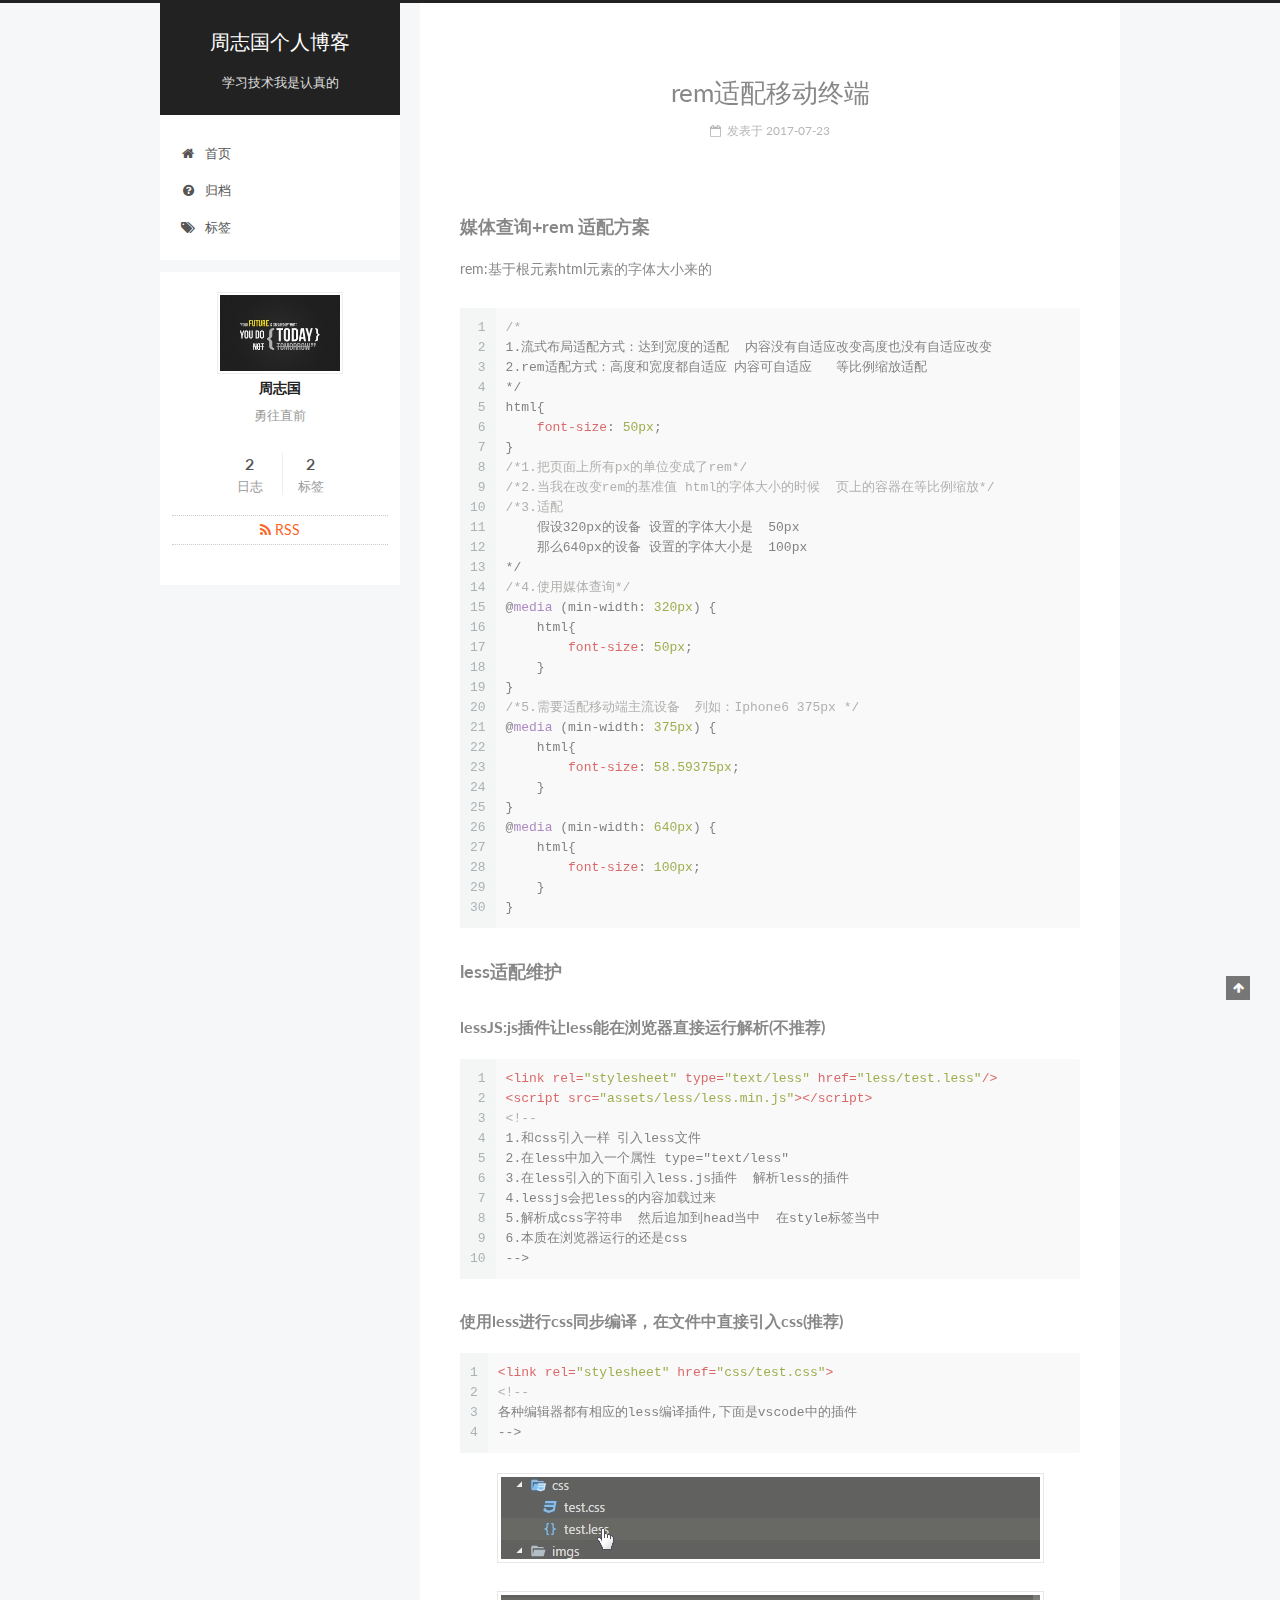
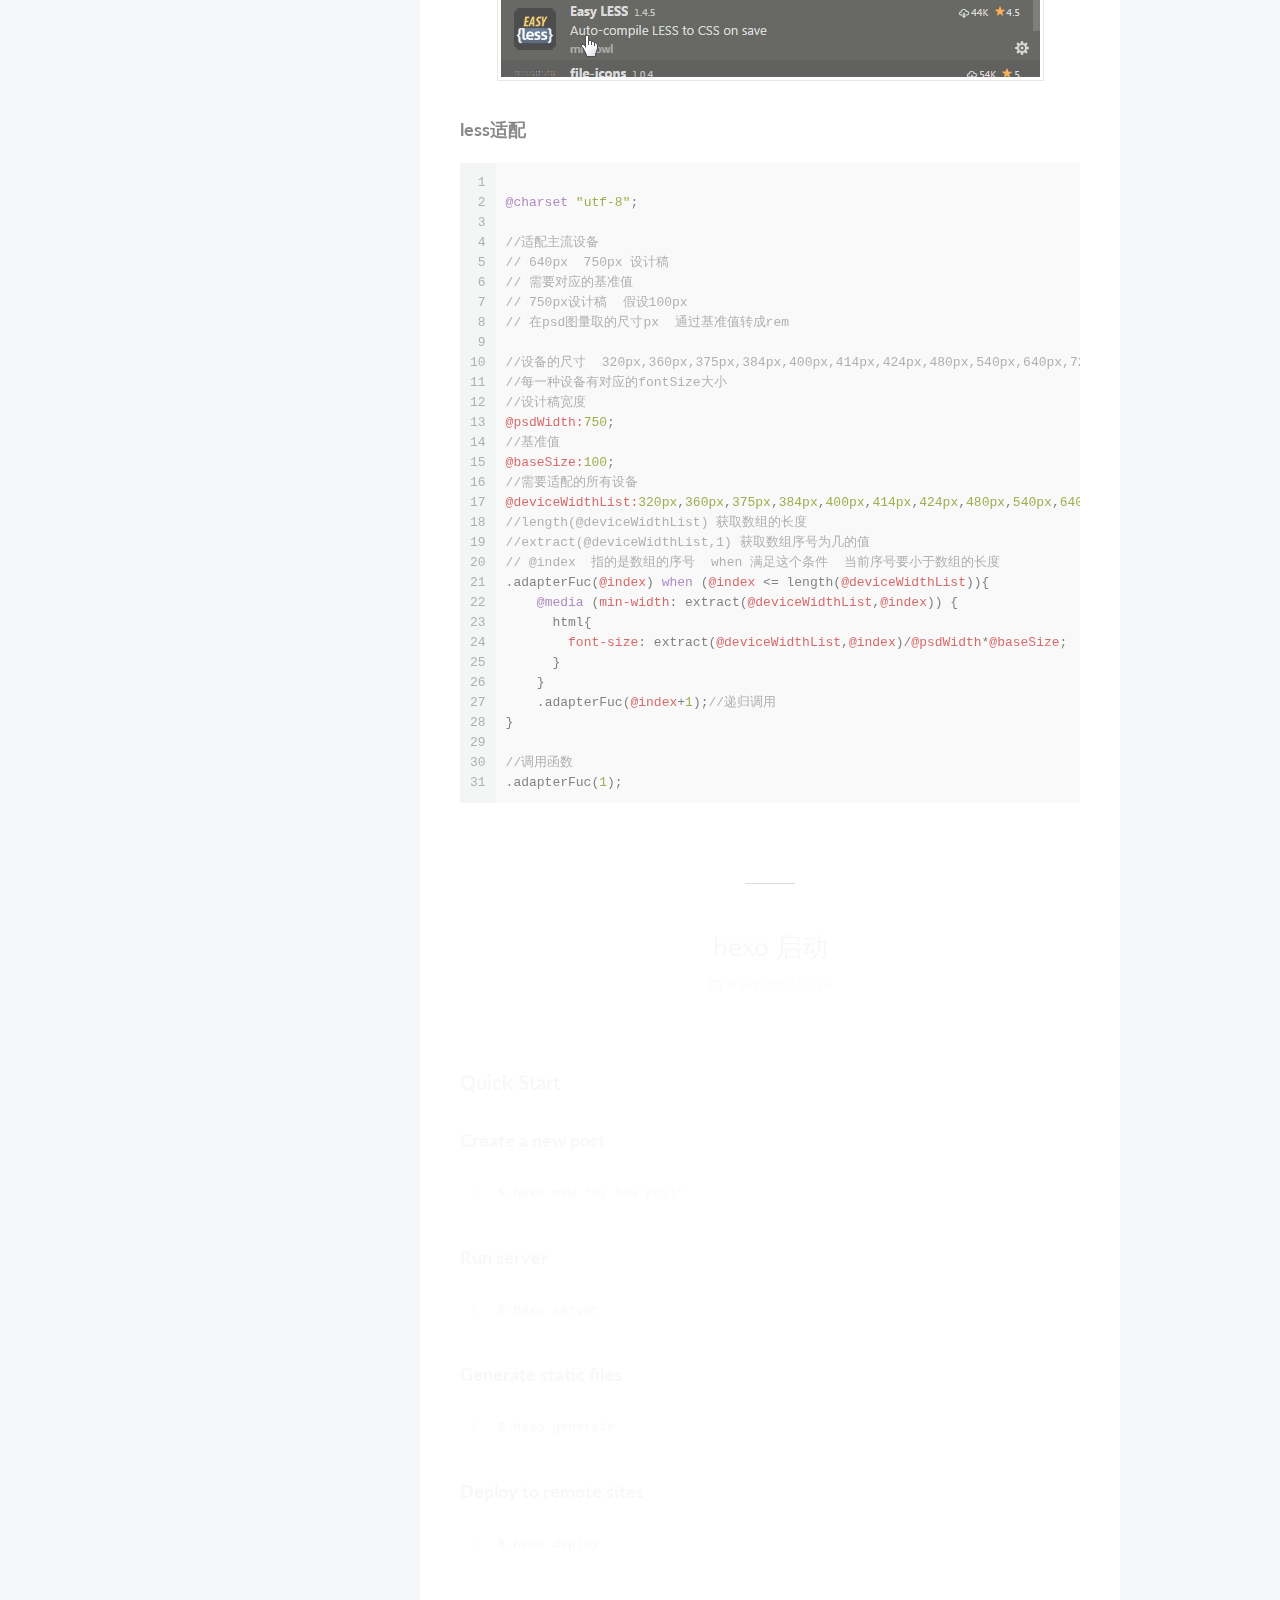
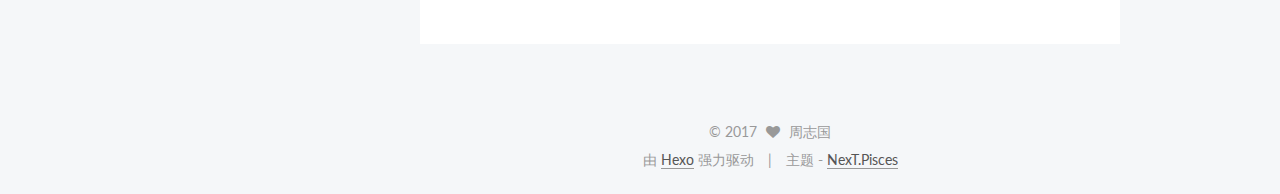
<file: index.html>
<!DOCTYPE html>



  


<html class="theme-next pisces use-motion" lang="zh-Hans">
<head>
  <meta charset="UTF-8"/>
<meta http-equiv="X-UA-Compatible" content="IE=edge" />
<meta name="viewport" content="width=device-width, initial-scale=1, maximum-scale=1"/>









<meta http-equiv="Cache-Control" content="no-transform" />
<meta http-equiv="Cache-Control" content="no-siteapp" />















  
  
  <link href="/lib/fancybox/source/jquery.fancybox.css?v=2.1.5" rel="stylesheet" type="text/css" />




  
  
  
  

  
    
    
  

  

  

  

  

  
    
    
    <link href="//fonts.googleapis.com/css?family=Lato:300,300italic,400,400italic,700,700italic&subset=latin,latin-ext" rel="stylesheet" type="text/css">
  






<link href="/lib/font-awesome/css/font-awesome.min.css?v=4.6.2" rel="stylesheet" type="text/css" />

<link href="/css/main.css?v=5.1.1" rel="stylesheet" type="text/css" />


  <meta name="keywords" content="Hexo, NexT" />





  <link rel="alternate" href="/atom.xml" title="周志国个人博客" type="application/atom+xml" />




  <link rel="shortcut icon" type="image/x-icon" href="/favicon.ico?v=5.1.1" />






<meta name="description" content="勇往直前">
<meta property="og:type" content="website">
<meta property="og:title" content="周志国个人博客">
<meta property="og:url" content="http://yoursite.com/index.html">
<meta property="og:site_name" content="周志国个人博客">
<meta property="og:description" content="勇往直前">
<meta property="og:locale" content="zh-Hans">
<meta name="twitter:card" content="summary">
<meta name="twitter:title" content="周志国个人博客">
<meta name="twitter:description" content="勇往直前">



<script type="text/javascript" id="hexo.configurations">
  var NexT = window.NexT || {};
  var CONFIG = {
    root: '/',
    scheme: 'Pisces',
    sidebar: {"position":"left","display":"post","offset":12,"offset_float":0,"b2t":false,"scrollpercent":false,"onmobile":false},
    fancybox: true,
    motion: true,
    duoshuo: {
      userId: '0',
      author: '博主'
    },
    algolia: {
      applicationID: '',
      apiKey: '',
      indexName: '',
      hits: {"per_page":10},
      labels: {"input_placeholder":"Search for Posts","hits_empty":"We didn't find any results for the search: ${query}","hits_stats":"${hits} results found in ${time} ms"}
    }
  };
</script>



  <link rel="canonical" href="http://yoursite.com/"/>





  <title>周志国个人博客</title>
  














</head>

<body itemscope itemtype="http://schema.org/WebPage" lang="zh-Hans">

  
  
    
  

  <div class="container sidebar-position-left 
   page-home 
 ">
    <div class="headband"></div>

    <header id="header" class="header" itemscope itemtype="http://schema.org/WPHeader">
      <div class="header-inner"><div class="site-brand-wrapper">
  <div class="site-meta ">
    

    <div class="custom-logo-site-title">
      <a href="/"  class="brand" rel="start">
        <span class="logo-line-before"><i></i></span>
        <span class="site-title">周志国个人博客</span>
        <span class="logo-line-after"><i></i></span>
      </a>
    </div>
      
        <p class="site-subtitle">学习技术我是认真的</p>
      
  </div>

  <div class="site-nav-toggle">
    <button>
      <span class="btn-bar"></span>
      <span class="btn-bar"></span>
      <span class="btn-bar"></span>
    </button>
  </div>
</div>

<nav class="site-nav">
  

  
    <ul id="menu" class="menu">
      
        
        <li class="menu-item menu-item-home">
          <a href="/" rel="section">
            
              <i class="menu-item-icon fa fa-fw fa-home"></i> <br />
            
            首页
          </a>
        </li>
      
        
        <li class="menu-item menu-item-archives">
          <a href="/archives/" rel="section">
            
              <i class="menu-item-icon fa fa-fw fa-question-circle"></i> <br />
            
            归档
          </a>
        </li>
      
        
        <li class="menu-item menu-item-tags">
          <a href="/tags/" rel="section">
            
              <i class="menu-item-icon fa fa-fw fa-tags"></i> <br />
            
            标签
          </a>
        </li>
      

      
    </ul>
  

  
</nav>



 </div>
    </header>

    <main id="main" class="main">
      <div class="main-inner">
        <div class="content-wrap">
          <div id="content" class="content">
            
  <section id="posts" class="posts-expand">
    
      

  

  
  
  

  <article class="post post-type-normal " itemscope itemtype="http://schema.org/Article">
    <link itemprop="mainEntityOfPage" href="http://yoursite.com/2017/07/23/rem/">

    <span hidden itemprop="author" itemscope itemtype="http://schema.org/Person">
      <meta itemprop="name" content="周志国">
      <meta itemprop="description" content="">
      <meta itemprop="image" content="/images/avatar.jpg">
    </span>

    <span hidden itemprop="publisher" itemscope itemtype="http://schema.org/Organization">
      <meta itemprop="name" content="周志国个人博客">
    </span>

    
      <header class="post-header">

        
        
          <h1 class="post-title" itemprop="name headline">
                
                <a class="post-title-link" href="/2017/07/23/rem/" itemprop="url">rem适配移动终端</a></h1>
        

        <div class="post-meta">
          <span class="post-time">
            
              <span class="post-meta-item-icon">
                <i class="fa fa-calendar-o"></i>
              </span>
              
                <span class="post-meta-item-text">发表于</span>
              
              <time title="创建于" itemprop="dateCreated datePublished" datetime="2017-07-23T11:17:46+08:00">
                2017-07-23
              </time>
            

            

            
          </span>

          

          
            
          

          
          

          

          

          

        </div>
      </header>
    

    <div class="post-body" itemprop="articleBody">

      
      

      
        
          
            <h3 id="媒体查询-rem-适配方案"><a href="#媒体查询-rem-适配方案" class="headerlink" title="媒体查询+rem 适配方案"></a>媒体查询+rem 适配方案</h3><p>rem:基于根元素html元素的字体大小来的</p>
<figure class="highlight css"><table><tr><td class="gutter"><pre><div class="line">1</div><div class="line">2</div><div class="line">3</div><div class="line">4</div><div class="line">5</div><div class="line">6</div><div class="line">7</div><div class="line">8</div><div class="line">9</div><div class="line">10</div><div class="line">11</div><div class="line">12</div><div class="line">13</div><div class="line">14</div><div class="line">15</div><div class="line">16</div><div class="line">17</div><div class="line">18</div><div class="line">19</div><div class="line">20</div><div class="line">21</div><div class="line">22</div><div class="line">23</div><div class="line">24</div><div class="line">25</div><div class="line">26</div><div class="line">27</div><div class="line">28</div><div class="line">29</div><div class="line">30</div></pre></td><td class="code"><pre><div class="line"><span class="comment">/*</span></div><div class="line">1.流式布局适配方式：达到宽度的适配  内容没有自适应改变高度也没有自适应改变</div><div class="line">2.rem适配方式：高度和宽度都自适应 内容可自适应   等比例缩放适配</div><div class="line">*/</div><div class="line"><span class="selector-tag">html</span>&#123;</div><div class="line">    <span class="attribute">font-size</span>: <span class="number">50px</span>;</div><div class="line">&#125;</div><div class="line"><span class="comment">/*1.把页面上所有px的单位变成了rem*/</span></div><div class="line"><span class="comment">/*2.当我在改变rem的基准值 html的字体大小的时候  页上的容器在等比例缩放*/</span></div><div class="line"><span class="comment">/*3.适配</span></div><div class="line">    假设320px的设备 设置的字体大小是  50px</div><div class="line">    那么640px的设备 设置的字体大小是  100px</div><div class="line">*/</div><div class="line"><span class="comment">/*4.使用媒体查询*/</span></div><div class="line">@<span class="keyword">media</span> (min-width: <span class="number">320px</span>) &#123;</div><div class="line">    <span class="selector-tag">html</span>&#123;</div><div class="line">        <span class="attribute">font-size</span>: <span class="number">50px</span>;</div><div class="line">    &#125;</div><div class="line">&#125;</div><div class="line"><span class="comment">/*5.需要适配移动端主流设备  列如：Iphone6 375px */</span></div><div class="line">@<span class="keyword">media</span> (min-width: <span class="number">375px</span>) &#123;</div><div class="line">    <span class="selector-tag">html</span>&#123;</div><div class="line">        <span class="attribute">font-size</span>: <span class="number">58.59375px</span>;</div><div class="line">    &#125;</div><div class="line">&#125;</div><div class="line">@<span class="keyword">media</span> (min-width: <span class="number">640px</span>) &#123;</div><div class="line">    <span class="selector-tag">html</span>&#123;</div><div class="line">        <span class="attribute">font-size</span>: <span class="number">100px</span>;</div><div class="line">    &#125;</div><div class="line">&#125;</div></pre></td></tr></table></figure>
<h3 id="less适配维护"><a href="#less适配维护" class="headerlink" title="less适配维护"></a>less适配维护</h3><h4 id="lessJS-js插件让less能在浏览器直接运行解析-不推荐"><a href="#lessJS-js插件让less能在浏览器直接运行解析-不推荐" class="headerlink" title="lessJS:js插件让less能在浏览器直接运行解析(不推荐)"></a>lessJS:js插件让less能在浏览器直接运行解析(不推荐)</h4><figure class="highlight html"><table><tr><td class="gutter"><pre><div class="line">1</div><div class="line">2</div><div class="line">3</div><div class="line">4</div><div class="line">5</div><div class="line">6</div><div class="line">7</div><div class="line">8</div><div class="line">9</div><div class="line">10</div></pre></td><td class="code"><pre><div class="line"><span class="tag">&lt;<span class="name">link</span> <span class="attr">rel</span>=<span class="string">"stylesheet"</span> <span class="attr">type</span>=<span class="string">"text/less"</span> <span class="attr">href</span>=<span class="string">"less/test.less"</span>/&gt;</span></div><div class="line"><span class="tag">&lt;<span class="name">script</span> <span class="attr">src</span>=<span class="string">"assets/less/less.min.js"</span>&gt;</span><span class="undefined"></span><span class="tag">&lt;/<span class="name">script</span>&gt;</span></div><div class="line"><span class="comment">&lt;!--</span></div><div class="line">1.和css引入一样 引入less文件</div><div class="line">2.在less中加入一个属性 type="text/less"</div><div class="line">3.在less引入的下面引入less.js插件  解析less的插件</div><div class="line">4.lessjs会把less的内容加载过来</div><div class="line">5.解析成css字符串  然后追加到head当中  在style标签当中</div><div class="line">6.本质在浏览器运行的还是css</div><div class="line">--&gt;</div></pre></td></tr></table></figure>
<h4 id="使用less进行css同步编译，在文件中直接引入css-推荐"><a href="#使用less进行css同步编译，在文件中直接引入css-推荐" class="headerlink" title="使用less进行css同步编译，在文件中直接引入css(推荐)"></a>使用less进行css同步编译，在文件中直接引入css(推荐)</h4><figure class="highlight html"><table><tr><td class="gutter"><pre><div class="line">1</div><div class="line">2</div><div class="line">3</div><div class="line">4</div></pre></td><td class="code"><pre><div class="line"><span class="tag">&lt;<span class="name">link</span> <span class="attr">rel</span>=<span class="string">"stylesheet"</span> <span class="attr">href</span>=<span class="string">"css/test.css"</span>&gt;</span></div><div class="line"><span class="comment">&lt;!-- </span></div><div class="line">各种编辑器都有相应的less编译插件,下面是vscode中的插件</div><div class="line">--&gt;</div></pre></td></tr></table></figure>
<p><img src="/imgs/20170723113442.jpg" alt="avatar"><br><img src="/imgs/20170723113740.jpg" alt="avatar"></p>
<h3 id="less适配"><a href="#less适配" class="headerlink" title="less适配"></a>less适配</h3><figure class="highlight less"><table><tr><td class="gutter"><pre><div class="line">1</div><div class="line">2</div><div class="line">3</div><div class="line">4</div><div class="line">5</div><div class="line">6</div><div class="line">7</div><div class="line">8</div><div class="line">9</div><div class="line">10</div><div class="line">11</div><div class="line">12</div><div class="line">13</div><div class="line">14</div><div class="line">15</div><div class="line">16</div><div class="line">17</div><div class="line">18</div><div class="line">19</div><div class="line">20</div><div class="line">21</div><div class="line">22</div><div class="line">23</div><div class="line">24</div><div class="line">25</div><div class="line">26</div><div class="line">27</div><div class="line">28</div><div class="line">29</div><div class="line">30</div><div class="line">31</div></pre></td><td class="code"><pre><div class="line"></div><div class="line"><span class="keyword">@charset</span> <span class="string">"utf-8"</span>;</div><div class="line"></div><div class="line"><span class="comment">//适配主流设备</span></div><div class="line"><span class="comment">// 640px  750px 设计稿</span></div><div class="line"><span class="comment">// 需要对应的基准值</span></div><div class="line"><span class="comment">// 750px设计稿  假设100px</span></div><div class="line"><span class="comment">// 在psd图量取的尺寸px  通过基准值转成rem</span></div><div class="line"></div><div class="line"><span class="comment">//设备的尺寸  320px,360px,375px,384px,400px,414px,424px,480px,540px,640px,720px,750px</span></div><div class="line"><span class="comment">//每一种设备有对应的fontSize大小</span></div><div class="line"><span class="comment">//设计稿宽度</span></div><div class="line"><span class="variable">@psdWidth:</span><span class="number">750</span>;</div><div class="line"><span class="comment">//基准值</span></div><div class="line"><span class="variable">@baseSize:</span><span class="number">100</span>;</div><div class="line"><span class="comment">//需要适配的所有设备</span></div><div class="line"><span class="variable">@deviceWidthList:</span><span class="number">320px</span>,<span class="number">360px</span>,<span class="number">375px</span>,<span class="number">384px</span>,<span class="number">400px</span>,<span class="number">414px</span>,<span class="number">424px</span>,<span class="number">480px</span>,<span class="number">540px</span>,<span class="number">640px</span>,<span class="number">720px</span>,<span class="number">750px</span>;</div><div class="line"><span class="comment">//length(@deviceWidthList) 获取数组的长度</span></div><div class="line"><span class="comment">//extract(@deviceWidthList,1) 获取数组序号为几的值</span></div><div class="line"><span class="comment">// @index  指的是数组的序号  when 满足这个条件  当前序号要小于数组的长度</span></div><div class="line"><span class="selector-class">.adapterFuc</span>(<span class="variable">@index</span>) <span class="keyword">when</span> (<span class="variable">@index</span> &lt;= length(<span class="variable">@deviceWidthList</span>))&#123;</div><div class="line">    <span class="keyword">@media</span> (<span class="attribute">min-width</span>: extract(<span class="variable">@deviceWidthList</span>,<span class="variable">@index</span>)) &#123;</div><div class="line">      <span class="selector-tag">html</span>&#123;</div><div class="line">        <span class="attribute">font-size</span>: extract(<span class="variable">@deviceWidthList</span>,<span class="variable">@index</span>)/<span class="variable">@psdWidth</span>*<span class="variable">@baseSize</span>;</div><div class="line">      &#125;</div><div class="line">    &#125;</div><div class="line">    <span class="selector-class">.adapterFuc</span>(<span class="variable">@index</span>+<span class="number">1</span>);<span class="comment">//递归调用</span></div><div class="line">&#125;</div><div class="line"></div><div class="line"><span class="comment">//调用函数</span></div><div class="line"><span class="selector-class">.adapterFuc</span>(<span class="number">1</span>);</div></pre></td></tr></table></figure>
          
        
      
    </div>

    <div>
      
    </div>

    <div>
      
    </div>

    <div>
      
    </div>

    <footer class="post-footer">
      

      

      

      
      
        <div class="post-eof"></div>
      
    </footer>
  </article>


    
      

  

  
  
  

  <article class="post post-type-normal " itemscope itemtype="http://schema.org/Article">
    <link itemprop="mainEntityOfPage" href="http://yoursite.com/2017/07/19/hello-world/">

    <span hidden itemprop="author" itemscope itemtype="http://schema.org/Person">
      <meta itemprop="name" content="周志国">
      <meta itemprop="description" content="">
      <meta itemprop="image" content="/images/avatar.jpg">
    </span>

    <span hidden itemprop="publisher" itemscope itemtype="http://schema.org/Organization">
      <meta itemprop="name" content="周志国个人博客">
    </span>

    
      <header class="post-header">

        
        
          <h1 class="post-title" itemprop="name headline">
                
                <a class="post-title-link" href="/2017/07/19/hello-world/" itemprop="url">hexo 启动</a></h1>
        

        <div class="post-meta">
          <span class="post-time">
            
              <span class="post-meta-item-icon">
                <i class="fa fa-calendar-o"></i>
              </span>
              
                <span class="post-meta-item-text">发表于</span>
              
              <time title="创建于" itemprop="dateCreated datePublished" datetime="2017-07-19T23:46:57+08:00">
                2017-07-19
              </time>
            

            

            
          </span>

          

          
            
          

          
          

          

          

          

        </div>
      </header>
    

    <div class="post-body" itemprop="articleBody">

      
      

      
        
          
            <h2 id="Quick-Start"><a href="#Quick-Start" class="headerlink" title="Quick Start"></a>Quick Start</h2><h3 id="Create-a-new-post"><a href="#Create-a-new-post" class="headerlink" title="Create a new post"></a>Create a new post</h3><figure class="highlight bash"><table><tr><td class="gutter"><pre><div class="line">1</div></pre></td><td class="code"><pre><div class="line">$ hexo new <span class="string">"My New Post"</span></div></pre></td></tr></table></figure>
<h3 id="Run-server"><a href="#Run-server" class="headerlink" title="Run server"></a>Run server</h3><figure class="highlight bash"><table><tr><td class="gutter"><pre><div class="line">1</div></pre></td><td class="code"><pre><div class="line">$ hexo server</div></pre></td></tr></table></figure>
<h3 id="Generate-static-files"><a href="#Generate-static-files" class="headerlink" title="Generate static files"></a>Generate static files</h3><figure class="highlight bash"><table><tr><td class="gutter"><pre><div class="line">1</div></pre></td><td class="code"><pre><div class="line">$ hexo generate</div></pre></td></tr></table></figure>
<h3 id="Deploy-to-remote-sites"><a href="#Deploy-to-remote-sites" class="headerlink" title="Deploy to remote sites"></a>Deploy to remote sites</h3><figure class="highlight bash"><table><tr><td class="gutter"><pre><div class="line">1</div></pre></td><td class="code"><pre><div class="line">$ hexo deploy</div></pre></td></tr></table></figure>

          
        
      
    </div>

    <div>
      
    </div>

    <div>
      
    </div>

    <div>
      
    </div>

    <footer class="post-footer">
      

      

      

      
      
        <div class="post-eof"></div>
      
    </footer>
  </article>


    
  </section>

  


          </div>
          


          

        </div>
        
          
  
  <div class="sidebar-toggle">
    <div class="sidebar-toggle-line-wrap">
      <span class="sidebar-toggle-line sidebar-toggle-line-first"></span>
      <span class="sidebar-toggle-line sidebar-toggle-line-middle"></span>
      <span class="sidebar-toggle-line sidebar-toggle-line-last"></span>
    </div>
  </div>

  <aside id="sidebar" class="sidebar">
    
    <div class="sidebar-inner">

      

      

      <section class="site-overview sidebar-panel sidebar-panel-active">
        <div class="site-author motion-element" itemprop="author" itemscope itemtype="http://schema.org/Person">
          <img class="site-author-image" itemprop="image"
               src="/images/avatar.jpg"
               alt="周志国" />
          <p class="site-author-name" itemprop="name">周志国</p>
           
              <p class="site-description motion-element" itemprop="description">勇往直前</p>
          
        </div>
        <nav class="site-state motion-element">

          
            <div class="site-state-item site-state-posts">
              <a href="/archives/">
                <span class="site-state-item-count">2</span>
                <span class="site-state-item-name">日志</span>
              </a>
            </div>
          

          

          
            
            
            <div class="site-state-item site-state-tags">
              <a href="/tags/index.html">
                <span class="site-state-item-count">2</span>
                <span class="site-state-item-name">标签</span>
              </a>
            </div>
          

        </nav>

        
          <div class="feed-link motion-element">
            <a href="/atom.xml" rel="alternate">
              <i class="fa fa-rss"></i>
              RSS
            </a>
          </div>
        

        <div class="links-of-author motion-element">
          
        </div>

        
        

        
        

        


      </section>

      

      

    </div>
  </aside>


        
      </div>
    </main>

    <footer id="footer" class="footer">
      <div class="footer-inner">
        <div class="copyright" >
  
  &copy; 
  <span itemprop="copyrightYear">2017</span>
  <span class="with-love">
    <i class="fa fa-heart"></i>
  </span>
  <span class="author" itemprop="copyrightHolder">周志国</span>
</div>


<div class="powered-by">
  由 <a class="theme-link" href="https://hexo.io">Hexo</a> 强力驱动
</div>

<div class="theme-info">
  主题 -
  <a class="theme-link" href="https://github.com/iissnan/hexo-theme-next">
    NexT.Pisces
  </a>
</div>


        

        
      </div>
    </footer>

    
      <div class="back-to-top">
        <i class="fa fa-arrow-up"></i>
        
      </div>
    

  </div>

  

<script type="text/javascript">
  if (Object.prototype.toString.call(window.Promise) !== '[object Function]') {
    window.Promise = null;
  }
</script>









  












  
  <script type="text/javascript" src="/lib/jquery/index.js?v=2.1.3"></script>

  
  <script type="text/javascript" src="/lib/fastclick/lib/fastclick.min.js?v=1.0.6"></script>

  
  <script type="text/javascript" src="/lib/jquery_lazyload/jquery.lazyload.js?v=1.9.7"></script>

  
  <script type="text/javascript" src="/lib/velocity/velocity.min.js?v=1.2.1"></script>

  
  <script type="text/javascript" src="/lib/velocity/velocity.ui.min.js?v=1.2.1"></script>

  
  <script type="text/javascript" src="/lib/fancybox/source/jquery.fancybox.pack.js?v=2.1.5"></script>


  


  <script type="text/javascript" src="/js/src/utils.js?v=5.1.1"></script>

  <script type="text/javascript" src="/js/src/motion.js?v=5.1.1"></script>



  
  


  <script type="text/javascript" src="/js/src/affix.js?v=5.1.1"></script>

  <script type="text/javascript" src="/js/src/schemes/pisces.js?v=5.1.1"></script>



  
    <script type="text/javascript" src="/js/src/scrollspy.js?v=5.1.1"></script>
<script type="text/javascript" src="/js/src/post-details.js?v=5.1.1"></script>

  

  


  <script type="text/javascript" src="/js/src/bootstrap.js?v=5.1.1"></script>



  


  




	





  





  






  





  

  

  

  

  

  

</body>
</html>
</file>
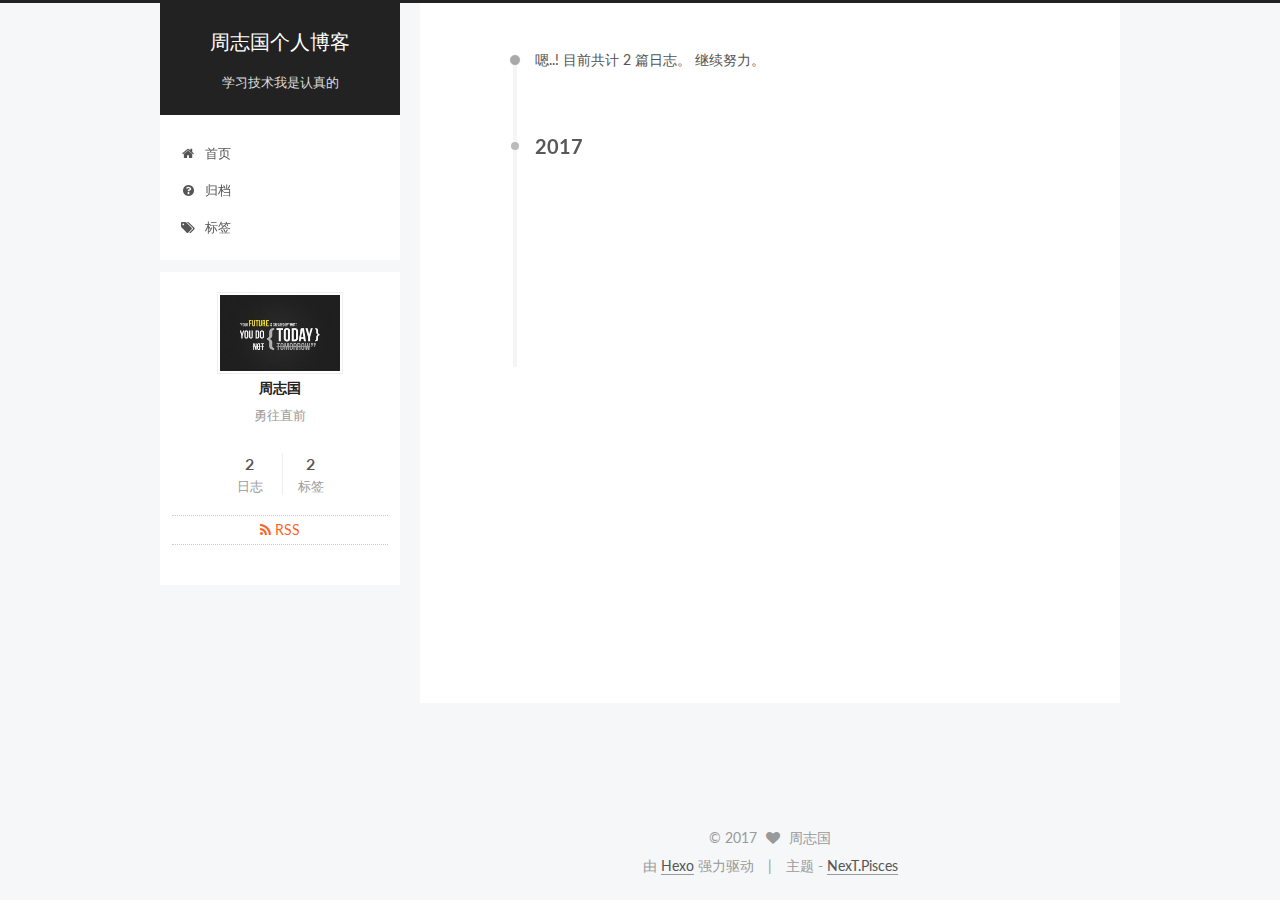
<file: archives/index.html>
<!DOCTYPE html>



  


<html class="theme-next pisces use-motion" lang="zh-Hans">
<head>
  <meta charset="UTF-8"/>
<meta http-equiv="X-UA-Compatible" content="IE=edge" />
<meta name="viewport" content="width=device-width, initial-scale=1, maximum-scale=1"/>









<meta http-equiv="Cache-Control" content="no-transform" />
<meta http-equiv="Cache-Control" content="no-siteapp" />















  
  
  <link href="/lib/fancybox/source/jquery.fancybox.css?v=2.1.5" rel="stylesheet" type="text/css" />




  
  
  
  

  
    
    
  

  

  

  

  

  
    
    
    <link href="//fonts.googleapis.com/css?family=Lato:300,300italic,400,400italic,700,700italic&subset=latin,latin-ext" rel="stylesheet" type="text/css">
  






<link href="/lib/font-awesome/css/font-awesome.min.css?v=4.6.2" rel="stylesheet" type="text/css" />

<link href="/css/main.css?v=5.1.1" rel="stylesheet" type="text/css" />


  <meta name="keywords" content="Hexo, NexT" />





  <link rel="alternate" href="/atom.xml" title="周志国个人博客" type="application/atom+xml" />




  <link rel="shortcut icon" type="image/x-icon" href="/favicon.ico?v=5.1.1" />






<meta name="description" content="勇往直前">
<meta property="og:type" content="website">
<meta property="og:title" content="周志国个人博客">
<meta property="og:url" content="http://yoursite.com/archives/index.html">
<meta property="og:site_name" content="周志国个人博客">
<meta property="og:description" content="勇往直前">
<meta property="og:locale" content="zh-Hans">
<meta name="twitter:card" content="summary">
<meta name="twitter:title" content="周志国个人博客">
<meta name="twitter:description" content="勇往直前">



<script type="text/javascript" id="hexo.configurations">
  var NexT = window.NexT || {};
  var CONFIG = {
    root: '/',
    scheme: 'Pisces',
    sidebar: {"position":"left","display":"post","offset":12,"offset_float":0,"b2t":false,"scrollpercent":false,"onmobile":false},
    fancybox: true,
    motion: true,
    duoshuo: {
      userId: '0',
      author: '博主'
    },
    algolia: {
      applicationID: '',
      apiKey: '',
      indexName: '',
      hits: {"per_page":10},
      labels: {"input_placeholder":"Search for Posts","hits_empty":"We didn't find any results for the search: ${query}","hits_stats":"${hits} results found in ${time} ms"}
    }
  };
</script>



  <link rel="canonical" href="http://yoursite.com/archives/"/>





  <title>归档 | 周志国个人博客</title>
  














</head>

<body itemscope itemtype="http://schema.org/WebPage" lang="zh-Hans">

  
  
    
  

  <div class="container sidebar-position-left  page-archive  ">
    <div class="headband"></div>

    <header id="header" class="header" itemscope itemtype="http://schema.org/WPHeader">
      <div class="header-inner"><div class="site-brand-wrapper">
  <div class="site-meta ">
    

    <div class="custom-logo-site-title">
      <a href="/"  class="brand" rel="start">
        <span class="logo-line-before"><i></i></span>
        <span class="site-title">周志国个人博客</span>
        <span class="logo-line-after"><i></i></span>
      </a>
    </div>
      
        <p class="site-subtitle">学习技术我是认真的</p>
      
  </div>

  <div class="site-nav-toggle">
    <button>
      <span class="btn-bar"></span>
      <span class="btn-bar"></span>
      <span class="btn-bar"></span>
    </button>
  </div>
</div>

<nav class="site-nav">
  

  
    <ul id="menu" class="menu">
      
        
        <li class="menu-item menu-item-home">
          <a href="/" rel="section">
            
              <i class="menu-item-icon fa fa-fw fa-home"></i> <br />
            
            首页
          </a>
        </li>
      
        
        <li class="menu-item menu-item-archives">
          <a href="/archives/" rel="section">
            
              <i class="menu-item-icon fa fa-fw fa-question-circle"></i> <br />
            
            归档
          </a>
        </li>
      
        
        <li class="menu-item menu-item-tags">
          <a href="/tags/" rel="section">
            
              <i class="menu-item-icon fa fa-fw fa-tags"></i> <br />
            
            标签
          </a>
        </li>
      

      
    </ul>
  

  
</nav>



 </div>
    </header>

    <main id="main" class="main">
      <div class="main-inner">
        <div class="content-wrap">
          <div id="content" class="content">
            

  <section id="posts" class="posts-collapse">
    <span class="archive-move-on"></span>

    <span class="archive-page-counter">
      
      
      
        
      
      嗯..! 目前共计 2 篇日志。 继续努力。
    </span>

    

      
      
      

      
        
        <div class="collection-title">
          <h2 class="archive-year motion-element" id="archive-year-2017">2017</h2>
        </div>
      
      

      

  <article class="post post-type-normal" itemscope itemtype="http://schema.org/Article">
    <header class="post-header">

      <h2 class="post-title">
        
            <a class="post-title-link" href="/2017/07/23/rem/" itemprop="url">
              
                <span itemprop="name">rem适配移动终端</span>
              
            </a>
        
      </h2>

      <div class="post-meta">
        <time class="post-time" itemprop="dateCreated"
              datetime="2017-07-23T11:17:46+08:00"
              content="2017-07-23" >
          07-23
        </time>
      </div>

    </header>
  </article>



    

      
      
      

      
      

      

  <article class="post post-type-normal" itemscope itemtype="http://schema.org/Article">
    <header class="post-header">

      <h2 class="post-title">
        
            <a class="post-title-link" href="/2017/07/19/hello-world/" itemprop="url">
              
                <span itemprop="name">hexo 启动</span>
              
            </a>
        
      </h2>

      <div class="post-meta">
        <time class="post-time" itemprop="dateCreated"
              datetime="2017-07-19T23:46:57+08:00"
              content="2017-07-19" >
          07-19
        </time>
      </div>

    </header>
  </article>



    

  </section>

  



          </div>
          


          

        </div>
        
          
  
  <div class="sidebar-toggle">
    <div class="sidebar-toggle-line-wrap">
      <span class="sidebar-toggle-line sidebar-toggle-line-first"></span>
      <span class="sidebar-toggle-line sidebar-toggle-line-middle"></span>
      <span class="sidebar-toggle-line sidebar-toggle-line-last"></span>
    </div>
  </div>

  <aside id="sidebar" class="sidebar">
    
    <div class="sidebar-inner">

      

      

      <section class="site-overview sidebar-panel sidebar-panel-active">
        <div class="site-author motion-element" itemprop="author" itemscope itemtype="http://schema.org/Person">
          <img class="site-author-image" itemprop="image"
               src="/images/avatar.jpg"
               alt="周志国" />
          <p class="site-author-name" itemprop="name">周志国</p>
           
              <p class="site-description motion-element" itemprop="description">勇往直前</p>
          
        </div>
        <nav class="site-state motion-element">

          
            <div class="site-state-item site-state-posts">
              <a href="/archives/">
                <span class="site-state-item-count">2</span>
                <span class="site-state-item-name">日志</span>
              </a>
            </div>
          

          

          
            
            
            <div class="site-state-item site-state-tags">
              <a href="/tags/index.html">
                <span class="site-state-item-count">2</span>
                <span class="site-state-item-name">标签</span>
              </a>
            </div>
          

        </nav>

        
          <div class="feed-link motion-element">
            <a href="/atom.xml" rel="alternate">
              <i class="fa fa-rss"></i>
              RSS
            </a>
          </div>
        

        <div class="links-of-author motion-element">
          
        </div>

        
        

        
        

        


      </section>

      

      

    </div>
  </aside>


        
      </div>
    </main>

    <footer id="footer" class="footer">
      <div class="footer-inner">
        <div class="copyright" >
  
  &copy; 
  <span itemprop="copyrightYear">2017</span>
  <span class="with-love">
    <i class="fa fa-heart"></i>
  </span>
  <span class="author" itemprop="copyrightHolder">周志国</span>
</div>


<div class="powered-by">
  由 <a class="theme-link" href="https://hexo.io">Hexo</a> 强力驱动
</div>

<div class="theme-info">
  主题 -
  <a class="theme-link" href="https://github.com/iissnan/hexo-theme-next">
    NexT.Pisces
  </a>
</div>


        

        
      </div>
    </footer>

    
      <div class="back-to-top">
        <i class="fa fa-arrow-up"></i>
        
      </div>
    

  </div>

  

<script type="text/javascript">
  if (Object.prototype.toString.call(window.Promise) !== '[object Function]') {
    window.Promise = null;
  }
</script>









  












  
  <script type="text/javascript" src="/lib/jquery/index.js?v=2.1.3"></script>

  
  <script type="text/javascript" src="/lib/fastclick/lib/fastclick.min.js?v=1.0.6"></script>

  
  <script type="text/javascript" src="/lib/jquery_lazyload/jquery.lazyload.js?v=1.9.7"></script>

  
  <script type="text/javascript" src="/lib/velocity/velocity.min.js?v=1.2.1"></script>

  
  <script type="text/javascript" src="/lib/velocity/velocity.ui.min.js?v=1.2.1"></script>

  
  <script type="text/javascript" src="/lib/fancybox/source/jquery.fancybox.pack.js?v=2.1.5"></script>


  


  <script type="text/javascript" src="/js/src/utils.js?v=5.1.1"></script>

  <script type="text/javascript" src="/js/src/motion.js?v=5.1.1"></script>



  
  


  <script type="text/javascript" src="/js/src/affix.js?v=5.1.1"></script>

  <script type="text/javascript" src="/js/src/schemes/pisces.js?v=5.1.1"></script>



  
  
    <script type="text/javascript" id="motion.page.archive">
      $('.archive-year').velocity('transition.slideLeftIn');
    </script>
  


  


  <script type="text/javascript" src="/js/src/bootstrap.js?v=5.1.1"></script>



  


  




	





  





  






  





  

  

  

  

  

  

</body>
</html>
</file>
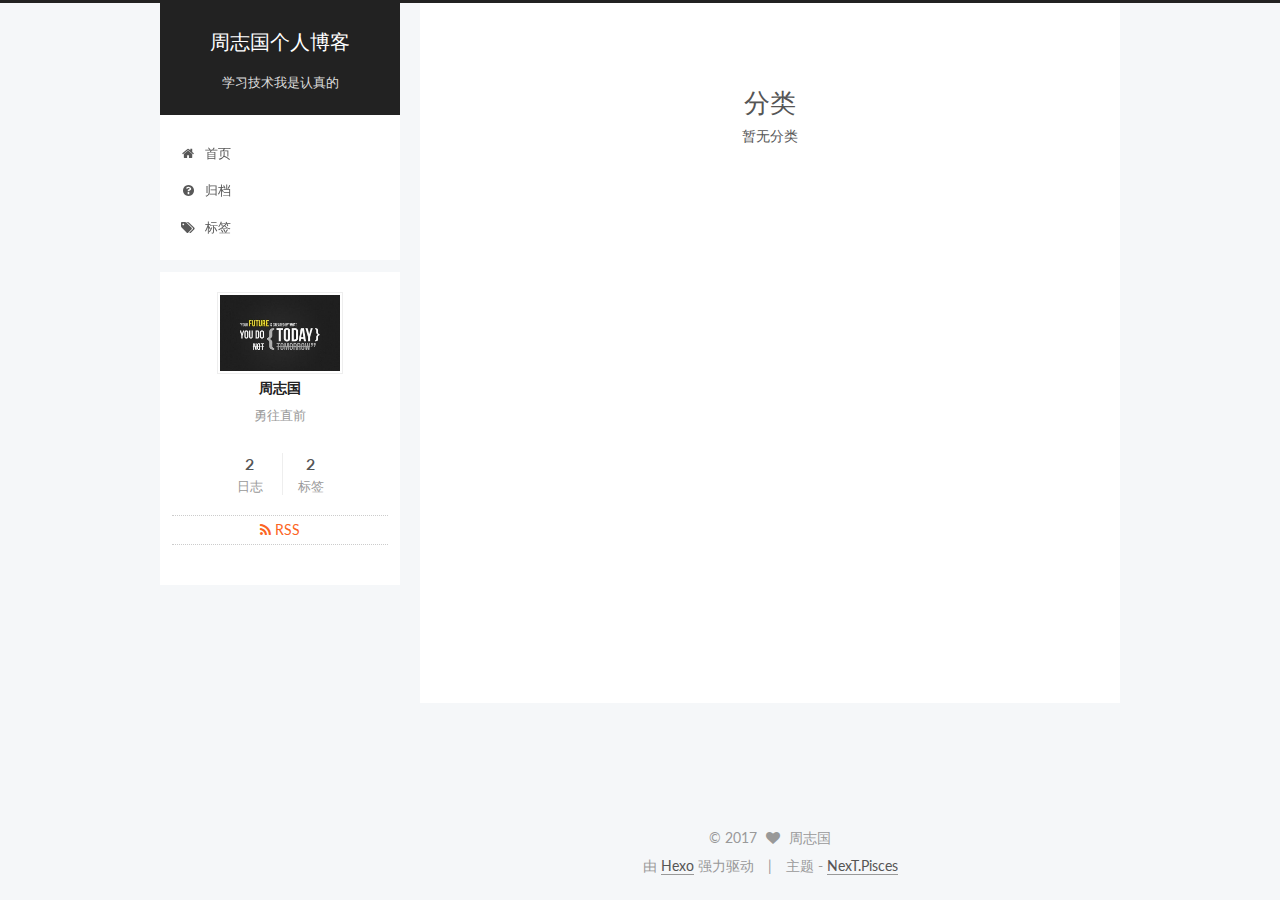
<file: categories/index.html>
<!DOCTYPE html>



  


<html class="theme-next pisces use-motion" lang="zh-Hans">
<head>
  <meta charset="UTF-8"/>
<meta http-equiv="X-UA-Compatible" content="IE=edge" />
<meta name="viewport" content="width=device-width, initial-scale=1, maximum-scale=1"/>









<meta http-equiv="Cache-Control" content="no-transform" />
<meta http-equiv="Cache-Control" content="no-siteapp" />















  
  
  <link href="/lib/fancybox/source/jquery.fancybox.css?v=2.1.5" rel="stylesheet" type="text/css" />




  
  
  
  

  
    
    
  

  

  

  

  

  
    
    
    <link href="//fonts.googleapis.com/css?family=Lato:300,300italic,400,400italic,700,700italic&subset=latin,latin-ext" rel="stylesheet" type="text/css">
  






<link href="/lib/font-awesome/css/font-awesome.min.css?v=4.6.2" rel="stylesheet" type="text/css" />

<link href="/css/main.css?v=5.1.1" rel="stylesheet" type="text/css" />


  <meta name="keywords" content="Hexo, NexT" />




  


  <link rel="alternate" href="/atom.xml" title="周志国个人博客" type="application/atom+xml" />




  <link rel="shortcut icon" type="image/x-icon" href="/favicon.ico?v=5.1.1" />






<meta name="description" content="勇往直前">
<meta property="og:type" content="website">
<meta property="og:title" content="分类">
<meta property="og:url" content="http://yoursite.com/categories/index.html">
<meta property="og:site_name" content="周志国个人博客">
<meta property="og:description" content="勇往直前">
<meta property="og:locale" content="zh-Hans">
<meta property="og:updated_time" content="2017-07-23T04:43:07.897Z">
<meta name="twitter:card" content="summary">
<meta name="twitter:title" content="分类">
<meta name="twitter:description" content="勇往直前">



<script type="text/javascript" id="hexo.configurations">
  var NexT = window.NexT || {};
  var CONFIG = {
    root: '/',
    scheme: 'Pisces',
    sidebar: {"position":"left","display":"post","offset":12,"offset_float":0,"b2t":false,"scrollpercent":false,"onmobile":false},
    fancybox: true,
    motion: true,
    duoshuo: {
      userId: '0',
      author: '博主'
    },
    algolia: {
      applicationID: '',
      apiKey: '',
      indexName: '',
      hits: {"per_page":10},
      labels: {"input_placeholder":"Search for Posts","hits_empty":"We didn't find any results for the search: ${query}","hits_stats":"${hits} results found in ${time} ms"}
    }
  };
</script>



  <link rel="canonical" href="http://yoursite.com/categories/"/>





  <title>分类 | 周志国个人博客</title>
  














</head>

<body itemscope itemtype="http://schema.org/WebPage" lang="zh-Hans">

  
  
    
  

  <div class="container sidebar-position-left page-post-detail ">
    <div class="headband"></div>

    <header id="header" class="header" itemscope itemtype="http://schema.org/WPHeader">
      <div class="header-inner"><div class="site-brand-wrapper">
  <div class="site-meta ">
    

    <div class="custom-logo-site-title">
      <a href="/"  class="brand" rel="start">
        <span class="logo-line-before"><i></i></span>
        <span class="site-title">周志国个人博客</span>
        <span class="logo-line-after"><i></i></span>
      </a>
    </div>
      
        <p class="site-subtitle">学习技术我是认真的</p>
      
  </div>

  <div class="site-nav-toggle">
    <button>
      <span class="btn-bar"></span>
      <span class="btn-bar"></span>
      <span class="btn-bar"></span>
    </button>
  </div>
</div>

<nav class="site-nav">
  

  
    <ul id="menu" class="menu">
      
        
        <li class="menu-item menu-item-home">
          <a href="/" rel="section">
            
              <i class="menu-item-icon fa fa-fw fa-home"></i> <br />
            
            首页
          </a>
        </li>
      
        
        <li class="menu-item menu-item-archives">
          <a href="/archives/" rel="section">
            
              <i class="menu-item-icon fa fa-fw fa-question-circle"></i> <br />
            
            归档
          </a>
        </li>
      
        
        <li class="menu-item menu-item-tags">
          <a href="/tags/" rel="section">
            
              <i class="menu-item-icon fa fa-fw fa-tags"></i> <br />
            
            标签
          </a>
        </li>
      

      
    </ul>
  

  
</nav>



 </div>
    </header>

    <main id="main" class="main">
      <div class="main-inner">
        <div class="content-wrap">
          <div id="content" class="content">
            

  <div id="posts" class="posts-expand">
  <header class="post-header">

	<h1 class="post-title" itemprop="name headline">分类</h1>



</header>

    
    
      <div class="category-all-page">
        <div class="category-all-title">
            暂无分类
        </div>
        <div class="category-all">
          
        </div>
      </div>
    
  </div>


          </div>
          


          

        </div>
        
          
  
  <div class="sidebar-toggle">
    <div class="sidebar-toggle-line-wrap">
      <span class="sidebar-toggle-line sidebar-toggle-line-first"></span>
      <span class="sidebar-toggle-line sidebar-toggle-line-middle"></span>
      <span class="sidebar-toggle-line sidebar-toggle-line-last"></span>
    </div>
  </div>

  <aside id="sidebar" class="sidebar">
    
    <div class="sidebar-inner">

      

      

      <section class="site-overview sidebar-panel sidebar-panel-active">
        <div class="site-author motion-element" itemprop="author" itemscope itemtype="http://schema.org/Person">
          <img class="site-author-image" itemprop="image"
               src="/images/avatar.jpg"
               alt="周志国" />
          <p class="site-author-name" itemprop="name">周志国</p>
           
              <p class="site-description motion-element" itemprop="description">勇往直前</p>
          
        </div>
        <nav class="site-state motion-element">

          
            <div class="site-state-item site-state-posts">
              <a href="/archives/">
                <span class="site-state-item-count">2</span>
                <span class="site-state-item-name">日志</span>
              </a>
            </div>
          

          

          
            
            
            <div class="site-state-item site-state-tags">
              <a href="/tags/index.html">
                <span class="site-state-item-count">2</span>
                <span class="site-state-item-name">标签</span>
              </a>
            </div>
          

        </nav>

        
          <div class="feed-link motion-element">
            <a href="/atom.xml" rel="alternate">
              <i class="fa fa-rss"></i>
              RSS
            </a>
          </div>
        

        <div class="links-of-author motion-element">
          
        </div>

        
        

        
        

        


      </section>

      

      

    </div>
  </aside>


        
      </div>
    </main>

    <footer id="footer" class="footer">
      <div class="footer-inner">
        <div class="copyright" >
  
  &copy; 
  <span itemprop="copyrightYear">2017</span>
  <span class="with-love">
    <i class="fa fa-heart"></i>
  </span>
  <span class="author" itemprop="copyrightHolder">周志国</span>
</div>


<div class="powered-by">
  由 <a class="theme-link" href="https://hexo.io">Hexo</a> 强力驱动
</div>

<div class="theme-info">
  主题 -
  <a class="theme-link" href="https://github.com/iissnan/hexo-theme-next">
    NexT.Pisces
  </a>
</div>


        

        
      </div>
    </footer>

    
      <div class="back-to-top">
        <i class="fa fa-arrow-up"></i>
        
      </div>
    

  </div>

  

<script type="text/javascript">
  if (Object.prototype.toString.call(window.Promise) !== '[object Function]') {
    window.Promise = null;
  }
</script>









  












  
  <script type="text/javascript" src="/lib/jquery/index.js?v=2.1.3"></script>

  
  <script type="text/javascript" src="/lib/fastclick/lib/fastclick.min.js?v=1.0.6"></script>

  
  <script type="text/javascript" src="/lib/jquery_lazyload/jquery.lazyload.js?v=1.9.7"></script>

  
  <script type="text/javascript" src="/lib/velocity/velocity.min.js?v=1.2.1"></script>

  
  <script type="text/javascript" src="/lib/velocity/velocity.ui.min.js?v=1.2.1"></script>

  
  <script type="text/javascript" src="/lib/fancybox/source/jquery.fancybox.pack.js?v=2.1.5"></script>


  


  <script type="text/javascript" src="/js/src/utils.js?v=5.1.1"></script>

  <script type="text/javascript" src="/js/src/motion.js?v=5.1.1"></script>



  
  


  <script type="text/javascript" src="/js/src/affix.js?v=5.1.1"></script>

  <script type="text/javascript" src="/js/src/schemes/pisces.js?v=5.1.1"></script>



  
    <script type="text/javascript" src="/js/src/scrollspy.js?v=5.1.1"></script>
<script type="text/javascript" src="/js/src/post-details.js?v=5.1.1"></script>

  

  


  <script type="text/javascript" src="/js/src/bootstrap.js?v=5.1.1"></script>



  


  




	





  





  






  





  

  

  

  

  

  

</body>
</html>
</file>
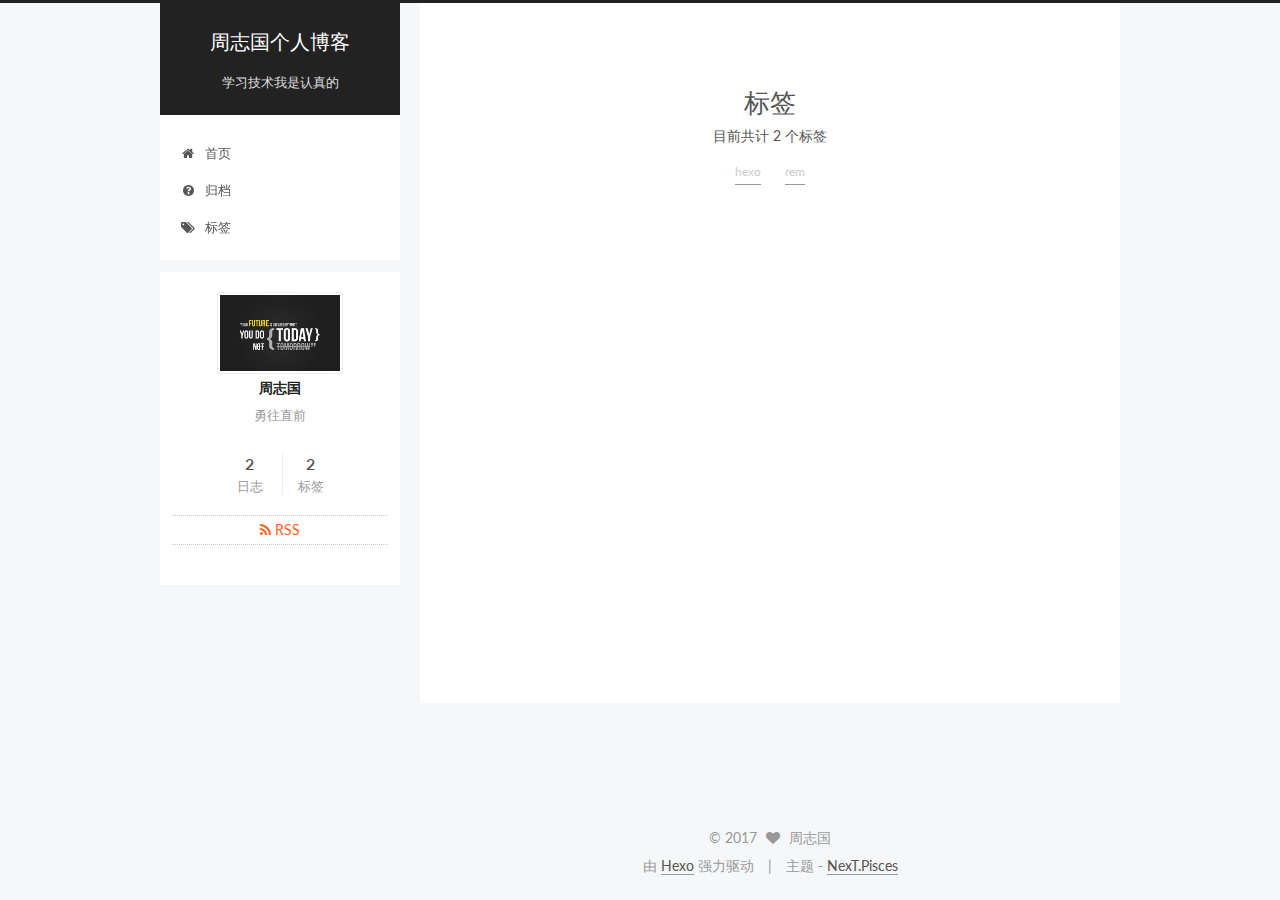
<file: tags/index.html>
<!DOCTYPE html>



  


<html class="theme-next pisces use-motion" lang="zh-Hans">
<head>
  <meta charset="UTF-8"/>
<meta http-equiv="X-UA-Compatible" content="IE=edge" />
<meta name="viewport" content="width=device-width, initial-scale=1, maximum-scale=1"/>









<meta http-equiv="Cache-Control" content="no-transform" />
<meta http-equiv="Cache-Control" content="no-siteapp" />















  
  
  <link href="/lib/fancybox/source/jquery.fancybox.css?v=2.1.5" rel="stylesheet" type="text/css" />




  
  
  
  

  
    
    
  

  

  

  

  

  
    
    
    <link href="//fonts.googleapis.com/css?family=Lato:300,300italic,400,400italic,700,700italic&subset=latin,latin-ext" rel="stylesheet" type="text/css">
  






<link href="/lib/font-awesome/css/font-awesome.min.css?v=4.6.2" rel="stylesheet" type="text/css" />

<link href="/css/main.css?v=5.1.1" rel="stylesheet" type="text/css" />


  <meta name="keywords" content="Hexo, NexT" />





  <link rel="alternate" href="/atom.xml" title="周志国个人博客" type="application/atom+xml" />




  <link rel="shortcut icon" type="image/x-icon" href="/favicon.ico?v=5.1.1" />






<meta name="description" content="勇往直前">
<meta property="og:type" content="website">
<meta property="og:title" content="标签">
<meta property="og:url" content="http://yoursite.com/tags/index.html">
<meta property="og:site_name" content="周志国个人博客">
<meta property="og:description" content="勇往直前">
<meta property="og:locale" content="zh-Hans">
<meta property="og:updated_time" content="2017-07-23T05:37:47.450Z">
<meta name="twitter:card" content="summary">
<meta name="twitter:title" content="标签">
<meta name="twitter:description" content="勇往直前">



<script type="text/javascript" id="hexo.configurations">
  var NexT = window.NexT || {};
  var CONFIG = {
    root: '/',
    scheme: 'Pisces',
    sidebar: {"position":"left","display":"post","offset":12,"offset_float":0,"b2t":false,"scrollpercent":false,"onmobile":false},
    fancybox: true,
    motion: true,
    duoshuo: {
      userId: '0',
      author: '博主'
    },
    algolia: {
      applicationID: '',
      apiKey: '',
      indexName: '',
      hits: {"per_page":10},
      labels: {"input_placeholder":"Search for Posts","hits_empty":"We didn't find any results for the search: ${query}","hits_stats":"${hits} results found in ${time} ms"}
    }
  };
</script>



  <link rel="canonical" href="http://yoursite.com/tags/"/>





  <title>标签 | 周志国个人博客</title>
  














</head>

<body itemscope itemtype="http://schema.org/WebPage" lang="zh-Hans">

  
  
    
  

  <div class="container sidebar-position-left page-post-detail ">
    <div class="headband"></div>

    <header id="header" class="header" itemscope itemtype="http://schema.org/WPHeader">
      <div class="header-inner"><div class="site-brand-wrapper">
  <div class="site-meta ">
    

    <div class="custom-logo-site-title">
      <a href="/"  class="brand" rel="start">
        <span class="logo-line-before"><i></i></span>
        <span class="site-title">周志国个人博客</span>
        <span class="logo-line-after"><i></i></span>
      </a>
    </div>
      
        <p class="site-subtitle">学习技术我是认真的</p>
      
  </div>

  <div class="site-nav-toggle">
    <button>
      <span class="btn-bar"></span>
      <span class="btn-bar"></span>
      <span class="btn-bar"></span>
    </button>
  </div>
</div>

<nav class="site-nav">
  

  
    <ul id="menu" class="menu">
      
        
        <li class="menu-item menu-item-home">
          <a href="/" rel="section">
            
              <i class="menu-item-icon fa fa-fw fa-home"></i> <br />
            
            首页
          </a>
        </li>
      
        
        <li class="menu-item menu-item-archives">
          <a href="/archives/" rel="section">
            
              <i class="menu-item-icon fa fa-fw fa-question-circle"></i> <br />
            
            归档
          </a>
        </li>
      
        
        <li class="menu-item menu-item-tags">
          <a href="/tags/" rel="section">
            
              <i class="menu-item-icon fa fa-fw fa-tags"></i> <br />
            
            标签
          </a>
        </li>
      

      
    </ul>
  

  
</nav>



 </div>
    </header>

    <main id="main" class="main">
      <div class="main-inner">
        <div class="content-wrap">
          <div id="content" class="content">
            

  <div id="posts" class="posts-expand">
  <header class="post-header">

	<h1 class="post-title" itemprop="name headline">标签</h1>



</header>

    
    
      <div class="tag-cloud">
        <div class="tag-cloud-title">
            目前共计 2 个标签
        </div>
        <div class="tag-cloud-tags">
          <a href="/tags/hexo/" style="font-size: 12px; color: #ccc">hexo</a> <a href="/tags/rem/" style="font-size: 12px; color: #ccc">rem</a>
        </div>
      </div>
    
  </div>


          </div>
          


          

        </div>
        
          
  
  <div class="sidebar-toggle">
    <div class="sidebar-toggle-line-wrap">
      <span class="sidebar-toggle-line sidebar-toggle-line-first"></span>
      <span class="sidebar-toggle-line sidebar-toggle-line-middle"></span>
      <span class="sidebar-toggle-line sidebar-toggle-line-last"></span>
    </div>
  </div>

  <aside id="sidebar" class="sidebar">
    
    <div class="sidebar-inner">

      

      

      <section class="site-overview sidebar-panel sidebar-panel-active">
        <div class="site-author motion-element" itemprop="author" itemscope itemtype="http://schema.org/Person">
          <img class="site-author-image" itemprop="image"
               src="/images/avatar.jpg"
               alt="周志国" />
          <p class="site-author-name" itemprop="name">周志国</p>
           
              <p class="site-description motion-element" itemprop="description">勇往直前</p>
          
        </div>
        <nav class="site-state motion-element">

          
            <div class="site-state-item site-state-posts">
              <a href="/archives/">
                <span class="site-state-item-count">2</span>
                <span class="site-state-item-name">日志</span>
              </a>
            </div>
          

          

          
            
            
            <div class="site-state-item site-state-tags">
              <a href="/tags/index.html">
                <span class="site-state-item-count">2</span>
                <span class="site-state-item-name">标签</span>
              </a>
            </div>
          

        </nav>

        
          <div class="feed-link motion-element">
            <a href="/atom.xml" rel="alternate">
              <i class="fa fa-rss"></i>
              RSS
            </a>
          </div>
        

        <div class="links-of-author motion-element">
          
        </div>

        
        

        
        

        


      </section>

      

      

    </div>
  </aside>


        
      </div>
    </main>

    <footer id="footer" class="footer">
      <div class="footer-inner">
        <div class="copyright" >
  
  &copy; 
  <span itemprop="copyrightYear">2017</span>
  <span class="with-love">
    <i class="fa fa-heart"></i>
  </span>
  <span class="author" itemprop="copyrightHolder">周志国</span>
</div>


<div class="powered-by">
  由 <a class="theme-link" href="https://hexo.io">Hexo</a> 强力驱动
</div>

<div class="theme-info">
  主题 -
  <a class="theme-link" href="https://github.com/iissnan/hexo-theme-next">
    NexT.Pisces
  </a>
</div>


        

        
      </div>
    </footer>

    
      <div class="back-to-top">
        <i class="fa fa-arrow-up"></i>
        
      </div>
    

  </div>

  

<script type="text/javascript">
  if (Object.prototype.toString.call(window.Promise) !== '[object Function]') {
    window.Promise = null;
  }
</script>









  












  
  <script type="text/javascript" src="/lib/jquery/index.js?v=2.1.3"></script>

  
  <script type="text/javascript" src="/lib/fastclick/lib/fastclick.min.js?v=1.0.6"></script>

  
  <script type="text/javascript" src="/lib/jquery_lazyload/jquery.lazyload.js?v=1.9.7"></script>

  
  <script type="text/javascript" src="/lib/velocity/velocity.min.js?v=1.2.1"></script>

  
  <script type="text/javascript" src="/lib/velocity/velocity.ui.min.js?v=1.2.1"></script>

  
  <script type="text/javascript" src="/lib/fancybox/source/jquery.fancybox.pack.js?v=2.1.5"></script>


  


  <script type="text/javascript" src="/js/src/utils.js?v=5.1.1"></script>

  <script type="text/javascript" src="/js/src/motion.js?v=5.1.1"></script>



  
  


  <script type="text/javascript" src="/js/src/affix.js?v=5.1.1"></script>

  <script type="text/javascript" src="/js/src/schemes/pisces.js?v=5.1.1"></script>



  
    <script type="text/javascript" src="/js/src/scrollspy.js?v=5.1.1"></script>
<script type="text/javascript" src="/js/src/post-details.js?v=5.1.1"></script>

  

  


  <script type="text/javascript" src="/js/src/bootstrap.js?v=5.1.1"></script>



  


  




	





  





  






  





  

  

  

  

  

  

</body>
</html>
</file>
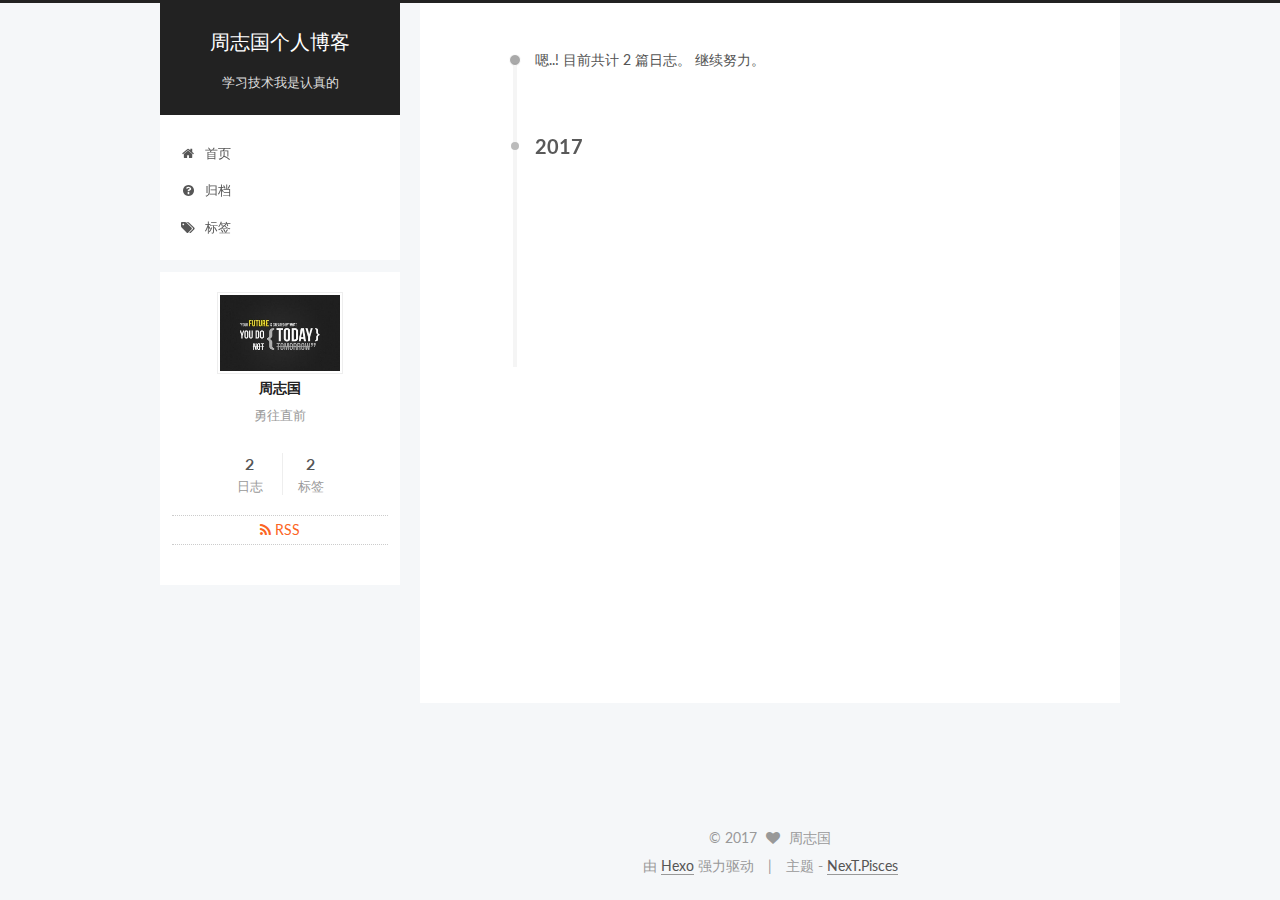
<file: archives/2017/index.html>
<!DOCTYPE html>



  


<html class="theme-next pisces use-motion" lang="zh-Hans">
<head>
  <meta charset="UTF-8"/>
<meta http-equiv="X-UA-Compatible" content="IE=edge" />
<meta name="viewport" content="width=device-width, initial-scale=1, maximum-scale=1"/>









<meta http-equiv="Cache-Control" content="no-transform" />
<meta http-equiv="Cache-Control" content="no-siteapp" />















  
  
  <link href="/lib/fancybox/source/jquery.fancybox.css?v=2.1.5" rel="stylesheet" type="text/css" />




  
  
  
  

  
    
    
  

  

  

  

  

  
    
    
    <link href="//fonts.googleapis.com/css?family=Lato:300,300italic,400,400italic,700,700italic&subset=latin,latin-ext" rel="stylesheet" type="text/css">
  






<link href="/lib/font-awesome/css/font-awesome.min.css?v=4.6.2" rel="stylesheet" type="text/css" />

<link href="/css/main.css?v=5.1.1" rel="stylesheet" type="text/css" />


  <meta name="keywords" content="Hexo, NexT" />





  <link rel="alternate" href="/atom.xml" title="周志国个人博客" type="application/atom+xml" />




  <link rel="shortcut icon" type="image/x-icon" href="/favicon.ico?v=5.1.1" />






<meta name="description" content="勇往直前">
<meta property="og:type" content="website">
<meta property="og:title" content="周志国个人博客">
<meta property="og:url" content="http://yoursite.com/archives/2017/index.html">
<meta property="og:site_name" content="周志国个人博客">
<meta property="og:description" content="勇往直前">
<meta property="og:locale" content="zh-Hans">
<meta name="twitter:card" content="summary">
<meta name="twitter:title" content="周志国个人博客">
<meta name="twitter:description" content="勇往直前">



<script type="text/javascript" id="hexo.configurations">
  var NexT = window.NexT || {};
  var CONFIG = {
    root: '/',
    scheme: 'Pisces',
    sidebar: {"position":"left","display":"post","offset":12,"offset_float":0,"b2t":false,"scrollpercent":false,"onmobile":false},
    fancybox: true,
    motion: true,
    duoshuo: {
      userId: '0',
      author: '博主'
    },
    algolia: {
      applicationID: '',
      apiKey: '',
      indexName: '',
      hits: {"per_page":10},
      labels: {"input_placeholder":"Search for Posts","hits_empty":"We didn't find any results for the search: ${query}","hits_stats":"${hits} results found in ${time} ms"}
    }
  };
</script>



  <link rel="canonical" href="http://yoursite.com/archives/2017/"/>





  <title>归档 | 周志国个人博客</title>
  














</head>

<body itemscope itemtype="http://schema.org/WebPage" lang="zh-Hans">

  
  
    
  

  <div class="container sidebar-position-left  page-archive  ">
    <div class="headband"></div>

    <header id="header" class="header" itemscope itemtype="http://schema.org/WPHeader">
      <div class="header-inner"><div class="site-brand-wrapper">
  <div class="site-meta ">
    

    <div class="custom-logo-site-title">
      <a href="/"  class="brand" rel="start">
        <span class="logo-line-before"><i></i></span>
        <span class="site-title">周志国个人博客</span>
        <span class="logo-line-after"><i></i></span>
      </a>
    </div>
      
        <p class="site-subtitle">学习技术我是认真的</p>
      
  </div>

  <div class="site-nav-toggle">
    <button>
      <span class="btn-bar"></span>
      <span class="btn-bar"></span>
      <span class="btn-bar"></span>
    </button>
  </div>
</div>

<nav class="site-nav">
  

  
    <ul id="menu" class="menu">
      
        
        <li class="menu-item menu-item-home">
          <a href="/" rel="section">
            
              <i class="menu-item-icon fa fa-fw fa-home"></i> <br />
            
            首页
          </a>
        </li>
      
        
        <li class="menu-item menu-item-archives">
          <a href="/archives/" rel="section">
            
              <i class="menu-item-icon fa fa-fw fa-question-circle"></i> <br />
            
            归档
          </a>
        </li>
      
        
        <li class="menu-item menu-item-tags">
          <a href="/tags/" rel="section">
            
              <i class="menu-item-icon fa fa-fw fa-tags"></i> <br />
            
            标签
          </a>
        </li>
      

      
    </ul>
  

  
</nav>



 </div>
    </header>

    <main id="main" class="main">
      <div class="main-inner">
        <div class="content-wrap">
          <div id="content" class="content">
            

  <section id="posts" class="posts-collapse">
    <span class="archive-move-on"></span>

    <span class="archive-page-counter">
      
      
      
        
      
      嗯..! 目前共计 2 篇日志。 继续努力。
    </span>

    

      
      
      

      
        
        <div class="collection-title">
          <h2 class="archive-year motion-element" id="archive-year-2017">2017</h2>
        </div>
      
      

      

  <article class="post post-type-normal" itemscope itemtype="http://schema.org/Article">
    <header class="post-header">

      <h2 class="post-title">
        
            <a class="post-title-link" href="/2017/07/23/rem/" itemprop="url">
              
                <span itemprop="name">rem适配移动终端</span>
              
            </a>
        
      </h2>

      <div class="post-meta">
        <time class="post-time" itemprop="dateCreated"
              datetime="2017-07-23T11:17:46+08:00"
              content="2017-07-23" >
          07-23
        </time>
      </div>

    </header>
  </article>



    

      
      
      

      
      

      

  <article class="post post-type-normal" itemscope itemtype="http://schema.org/Article">
    <header class="post-header">

      <h2 class="post-title">
        
            <a class="post-title-link" href="/2017/07/19/hello-world/" itemprop="url">
              
                <span itemprop="name">hexo 启动</span>
              
            </a>
        
      </h2>

      <div class="post-meta">
        <time class="post-time" itemprop="dateCreated"
              datetime="2017-07-19T23:46:57+08:00"
              content="2017-07-19" >
          07-19
        </time>
      </div>

    </header>
  </article>



    

  </section>

  



          </div>
          


          

        </div>
        
          
  
  <div class="sidebar-toggle">
    <div class="sidebar-toggle-line-wrap">
      <span class="sidebar-toggle-line sidebar-toggle-line-first"></span>
      <span class="sidebar-toggle-line sidebar-toggle-line-middle"></span>
      <span class="sidebar-toggle-line sidebar-toggle-line-last"></span>
    </div>
  </div>

  <aside id="sidebar" class="sidebar">
    
    <div class="sidebar-inner">

      

      

      <section class="site-overview sidebar-panel sidebar-panel-active">
        <div class="site-author motion-element" itemprop="author" itemscope itemtype="http://schema.org/Person">
          <img class="site-author-image" itemprop="image"
               src="/images/avatar.jpg"
               alt="周志国" />
          <p class="site-author-name" itemprop="name">周志国</p>
           
              <p class="site-description motion-element" itemprop="description">勇往直前</p>
          
        </div>
        <nav class="site-state motion-element">

          
            <div class="site-state-item site-state-posts">
              <a href="/archives/">
                <span class="site-state-item-count">2</span>
                <span class="site-state-item-name">日志</span>
              </a>
            </div>
          

          

          
            
            
            <div class="site-state-item site-state-tags">
              <a href="/tags/index.html">
                <span class="site-state-item-count">2</span>
                <span class="site-state-item-name">标签</span>
              </a>
            </div>
          

        </nav>

        
          <div class="feed-link motion-element">
            <a href="/atom.xml" rel="alternate">
              <i class="fa fa-rss"></i>
              RSS
            </a>
          </div>
        

        <div class="links-of-author motion-element">
          
        </div>

        
        

        
        

        


      </section>

      

      

    </div>
  </aside>


        
      </div>
    </main>

    <footer id="footer" class="footer">
      <div class="footer-inner">
        <div class="copyright" >
  
  &copy; 
  <span itemprop="copyrightYear">2017</span>
  <span class="with-love">
    <i class="fa fa-heart"></i>
  </span>
  <span class="author" itemprop="copyrightHolder">周志国</span>
</div>


<div class="powered-by">
  由 <a class="theme-link" href="https://hexo.io">Hexo</a> 强力驱动
</div>

<div class="theme-info">
  主题 -
  <a class="theme-link" href="https://github.com/iissnan/hexo-theme-next">
    NexT.Pisces
  </a>
</div>


        

        
      </div>
    </footer>

    
      <div class="back-to-top">
        <i class="fa fa-arrow-up"></i>
        
      </div>
    

  </div>

  

<script type="text/javascript">
  if (Object.prototype.toString.call(window.Promise) !== '[object Function]') {
    window.Promise = null;
  }
</script>









  












  
  <script type="text/javascript" src="/lib/jquery/index.js?v=2.1.3"></script>

  
  <script type="text/javascript" src="/lib/fastclick/lib/fastclick.min.js?v=1.0.6"></script>

  
  <script type="text/javascript" src="/lib/jquery_lazyload/jquery.lazyload.js?v=1.9.7"></script>

  
  <script type="text/javascript" src="/lib/velocity/velocity.min.js?v=1.2.1"></script>

  
  <script type="text/javascript" src="/lib/velocity/velocity.ui.min.js?v=1.2.1"></script>

  
  <script type="text/javascript" src="/lib/fancybox/source/jquery.fancybox.pack.js?v=2.1.5"></script>


  


  <script type="text/javascript" src="/js/src/utils.js?v=5.1.1"></script>

  <script type="text/javascript" src="/js/src/motion.js?v=5.1.1"></script>



  
  


  <script type="text/javascript" src="/js/src/affix.js?v=5.1.1"></script>

  <script type="text/javascript" src="/js/src/schemes/pisces.js?v=5.1.1"></script>



  
  
    <script type="text/javascript" id="motion.page.archive">
      $('.archive-year').velocity('transition.slideLeftIn');
    </script>
  


  


  <script type="text/javascript" src="/js/src/bootstrap.js?v=5.1.1"></script>



  


  




	





  





  






  





  

  

  

  

  

  

</body>
</html>
</file>
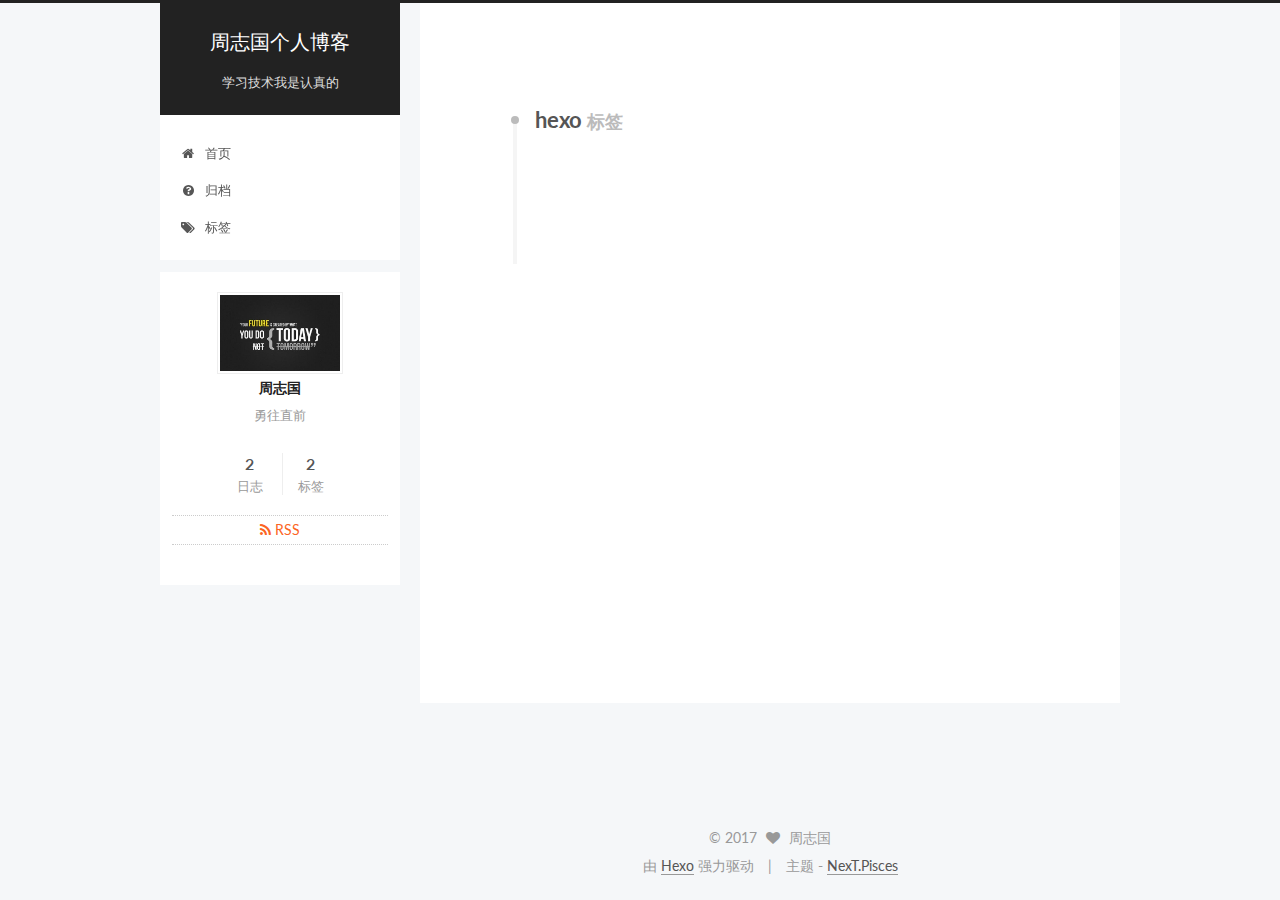
<file: tags/hexo/index.html>
<!DOCTYPE html>



  


<html class="theme-next pisces use-motion" lang="zh-Hans">
<head>
  <meta charset="UTF-8"/>
<meta http-equiv="X-UA-Compatible" content="IE=edge" />
<meta name="viewport" content="width=device-width, initial-scale=1, maximum-scale=1"/>









<meta http-equiv="Cache-Control" content="no-transform" />
<meta http-equiv="Cache-Control" content="no-siteapp" />















  
  
  <link href="/lib/fancybox/source/jquery.fancybox.css?v=2.1.5" rel="stylesheet" type="text/css" />




  
  
  
  

  
    
    
  

  

  

  

  

  
    
    
    <link href="//fonts.googleapis.com/css?family=Lato:300,300italic,400,400italic,700,700italic&subset=latin,latin-ext" rel="stylesheet" type="text/css">
  






<link href="/lib/font-awesome/css/font-awesome.min.css?v=4.6.2" rel="stylesheet" type="text/css" />

<link href="/css/main.css?v=5.1.1" rel="stylesheet" type="text/css" />


  <meta name="keywords" content="Hexo, NexT" />





  <link rel="alternate" href="/atom.xml" title="周志国个人博客" type="application/atom+xml" />




  <link rel="shortcut icon" type="image/x-icon" href="/favicon.ico?v=5.1.1" />






<meta name="description" content="勇往直前">
<meta property="og:type" content="website">
<meta property="og:title" content="周志国个人博客">
<meta property="og:url" content="http://yoursite.com/tags/hexo/index.html">
<meta property="og:site_name" content="周志国个人博客">
<meta property="og:description" content="勇往直前">
<meta property="og:locale" content="zh-Hans">
<meta name="twitter:card" content="summary">
<meta name="twitter:title" content="周志国个人博客">
<meta name="twitter:description" content="勇往直前">



<script type="text/javascript" id="hexo.configurations">
  var NexT = window.NexT || {};
  var CONFIG = {
    root: '/',
    scheme: 'Pisces',
    sidebar: {"position":"left","display":"post","offset":12,"offset_float":0,"b2t":false,"scrollpercent":false,"onmobile":false},
    fancybox: true,
    motion: true,
    duoshuo: {
      userId: '0',
      author: '博主'
    },
    algolia: {
      applicationID: '',
      apiKey: '',
      indexName: '',
      hits: {"per_page":10},
      labels: {"input_placeholder":"Search for Posts","hits_empty":"We didn't find any results for the search: ${query}","hits_stats":"${hits} results found in ${time} ms"}
    }
  };
</script>



  <link rel="canonical" href="http://yoursite.com/tags/hexo/"/>





  <title>标签: hexo | 周志国个人博客</title>
  














</head>

<body itemscope itemtype="http://schema.org/WebPage" lang="zh-Hans">

  
  
    
  

  <div class="container sidebar-position-left  ">
    <div class="headband"></div>

    <header id="header" class="header" itemscope itemtype="http://schema.org/WPHeader">
      <div class="header-inner"><div class="site-brand-wrapper">
  <div class="site-meta ">
    

    <div class="custom-logo-site-title">
      <a href="/"  class="brand" rel="start">
        <span class="logo-line-before"><i></i></span>
        <span class="site-title">周志国个人博客</span>
        <span class="logo-line-after"><i></i></span>
      </a>
    </div>
      
        <p class="site-subtitle">学习技术我是认真的</p>
      
  </div>

  <div class="site-nav-toggle">
    <button>
      <span class="btn-bar"></span>
      <span class="btn-bar"></span>
      <span class="btn-bar"></span>
    </button>
  </div>
</div>

<nav class="site-nav">
  

  
    <ul id="menu" class="menu">
      
        
        <li class="menu-item menu-item-home">
          <a href="/" rel="section">
            
              <i class="menu-item-icon fa fa-fw fa-home"></i> <br />
            
            首页
          </a>
        </li>
      
        
        <li class="menu-item menu-item-archives">
          <a href="/archives/" rel="section">
            
              <i class="menu-item-icon fa fa-fw fa-question-circle"></i> <br />
            
            归档
          </a>
        </li>
      
        
        <li class="menu-item menu-item-tags">
          <a href="/tags/" rel="section">
            
              <i class="menu-item-icon fa fa-fw fa-tags"></i> <br />
            
            标签
          </a>
        </li>
      

      
    </ul>
  

  
</nav>



 </div>
    </header>

    <main id="main" class="main">
      <div class="main-inner">
        <div class="content-wrap">
          <div id="content" class="content">
            

  <div id="posts" class="posts-collapse">
    <div class="collection-title">
      <h1>hexo<small>标签</small>
      </h1>
    </div>

    
      

  <article class="post post-type-normal" itemscope itemtype="http://schema.org/Article">
    <header class="post-header">

      <h2 class="post-title">
        
            <a class="post-title-link" href="/2017/07/19/hello-world/" itemprop="url">
              
                <span itemprop="name">hexo 启动</span>
              
            </a>
        
      </h2>

      <div class="post-meta">
        <time class="post-time" itemprop="dateCreated"
              datetime="2017-07-19T23:46:57+08:00"
              content="2017-07-19" >
          07-19
        </time>
      </div>

    </header>
  </article>


    
  </div>

  


          </div>
          


          

        </div>
        
          
  
  <div class="sidebar-toggle">
    <div class="sidebar-toggle-line-wrap">
      <span class="sidebar-toggle-line sidebar-toggle-line-first"></span>
      <span class="sidebar-toggle-line sidebar-toggle-line-middle"></span>
      <span class="sidebar-toggle-line sidebar-toggle-line-last"></span>
    </div>
  </div>

  <aside id="sidebar" class="sidebar">
    
    <div class="sidebar-inner">

      

      

      <section class="site-overview sidebar-panel sidebar-panel-active">
        <div class="site-author motion-element" itemprop="author" itemscope itemtype="http://schema.org/Person">
          <img class="site-author-image" itemprop="image"
               src="/images/avatar.jpg"
               alt="周志国" />
          <p class="site-author-name" itemprop="name">周志国</p>
           
              <p class="site-description motion-element" itemprop="description">勇往直前</p>
          
        </div>
        <nav class="site-state motion-element">

          
            <div class="site-state-item site-state-posts">
              <a href="/archives/">
                <span class="site-state-item-count">2</span>
                <span class="site-state-item-name">日志</span>
              </a>
            </div>
          

          

          
            
            
            <div class="site-state-item site-state-tags">
              <a href="/tags/index.html">
                <span class="site-state-item-count">2</span>
                <span class="site-state-item-name">标签</span>
              </a>
            </div>
          

        </nav>

        
          <div class="feed-link motion-element">
            <a href="/atom.xml" rel="alternate">
              <i class="fa fa-rss"></i>
              RSS
            </a>
          </div>
        

        <div class="links-of-author motion-element">
          
        </div>

        
        

        
        

        


      </section>

      

      

    </div>
  </aside>


        
      </div>
    </main>

    <footer id="footer" class="footer">
      <div class="footer-inner">
        <div class="copyright" >
  
  &copy; 
  <span itemprop="copyrightYear">2017</span>
  <span class="with-love">
    <i class="fa fa-heart"></i>
  </span>
  <span class="author" itemprop="copyrightHolder">周志国</span>
</div>


<div class="powered-by">
  由 <a class="theme-link" href="https://hexo.io">Hexo</a> 强力驱动
</div>

<div class="theme-info">
  主题 -
  <a class="theme-link" href="https://github.com/iissnan/hexo-theme-next">
    NexT.Pisces
  </a>
</div>


        

        
      </div>
    </footer>

    
      <div class="back-to-top">
        <i class="fa fa-arrow-up"></i>
        
      </div>
    

  </div>

  

<script type="text/javascript">
  if (Object.prototype.toString.call(window.Promise) !== '[object Function]') {
    window.Promise = null;
  }
</script>









  












  
  <script type="text/javascript" src="/lib/jquery/index.js?v=2.1.3"></script>

  
  <script type="text/javascript" src="/lib/fastclick/lib/fastclick.min.js?v=1.0.6"></script>

  
  <script type="text/javascript" src="/lib/jquery_lazyload/jquery.lazyload.js?v=1.9.7"></script>

  
  <script type="text/javascript" src="/lib/velocity/velocity.min.js?v=1.2.1"></script>

  
  <script type="text/javascript" src="/lib/velocity/velocity.ui.min.js?v=1.2.1"></script>

  
  <script type="text/javascript" src="/lib/fancybox/source/jquery.fancybox.pack.js?v=2.1.5"></script>


  


  <script type="text/javascript" src="/js/src/utils.js?v=5.1.1"></script>

  <script type="text/javascript" src="/js/src/motion.js?v=5.1.1"></script>



  
  


  <script type="text/javascript" src="/js/src/affix.js?v=5.1.1"></script>

  <script type="text/javascript" src="/js/src/schemes/pisces.js?v=5.1.1"></script>



  
    <script type="text/javascript" src="/js/src/scrollspy.js?v=5.1.1"></script>
<script type="text/javascript" src="/js/src/post-details.js?v=5.1.1"></script>

  

  


  <script type="text/javascript" src="/js/src/bootstrap.js?v=5.1.1"></script>



  


  




	





  





  






  





  

  

  

  

  

  

</body>
</html>
</file>
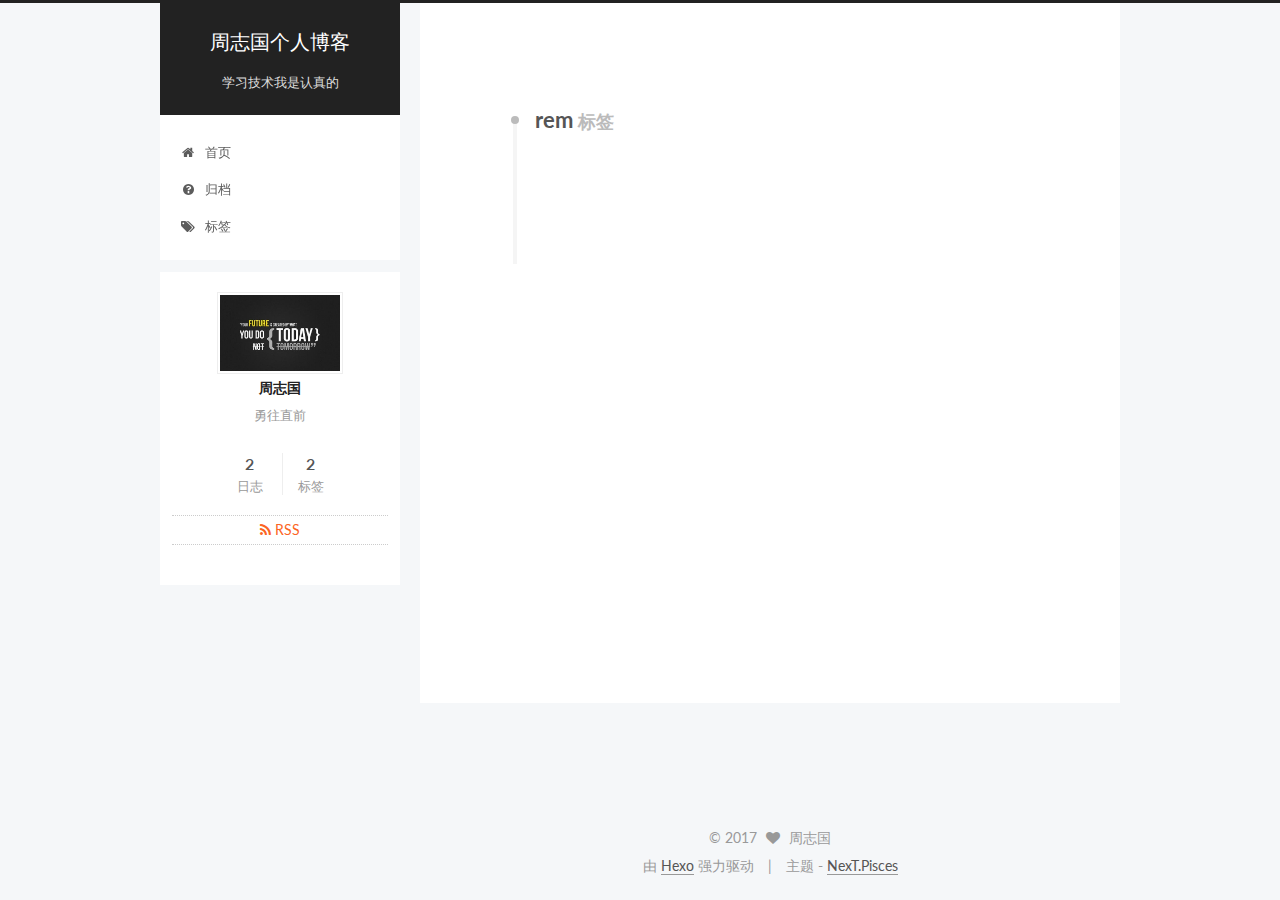
<file: tags/rem/index.html>
<!DOCTYPE html>



  


<html class="theme-next pisces use-motion" lang="zh-Hans">
<head>
  <meta charset="UTF-8"/>
<meta http-equiv="X-UA-Compatible" content="IE=edge" />
<meta name="viewport" content="width=device-width, initial-scale=1, maximum-scale=1"/>









<meta http-equiv="Cache-Control" content="no-transform" />
<meta http-equiv="Cache-Control" content="no-siteapp" />















  
  
  <link href="/lib/fancybox/source/jquery.fancybox.css?v=2.1.5" rel="stylesheet" type="text/css" />




  
  
  
  

  
    
    
  

  

  

  

  

  
    
    
    <link href="//fonts.googleapis.com/css?family=Lato:300,300italic,400,400italic,700,700italic&subset=latin,latin-ext" rel="stylesheet" type="text/css">
  






<link href="/lib/font-awesome/css/font-awesome.min.css?v=4.6.2" rel="stylesheet" type="text/css" />

<link href="/css/main.css?v=5.1.1" rel="stylesheet" type="text/css" />


  <meta name="keywords" content="Hexo, NexT" />





  <link rel="alternate" href="/atom.xml" title="周志国个人博客" type="application/atom+xml" />




  <link rel="shortcut icon" type="image/x-icon" href="/favicon.ico?v=5.1.1" />






<meta name="description" content="勇往直前">
<meta property="og:type" content="website">
<meta property="og:title" content="周志国个人博客">
<meta property="og:url" content="http://yoursite.com/tags/rem/index.html">
<meta property="og:site_name" content="周志国个人博客">
<meta property="og:description" content="勇往直前">
<meta property="og:locale" content="zh-Hans">
<meta name="twitter:card" content="summary">
<meta name="twitter:title" content="周志国个人博客">
<meta name="twitter:description" content="勇往直前">



<script type="text/javascript" id="hexo.configurations">
  var NexT = window.NexT || {};
  var CONFIG = {
    root: '/',
    scheme: 'Pisces',
    sidebar: {"position":"left","display":"post","offset":12,"offset_float":0,"b2t":false,"scrollpercent":false,"onmobile":false},
    fancybox: true,
    motion: true,
    duoshuo: {
      userId: '0',
      author: '博主'
    },
    algolia: {
      applicationID: '',
      apiKey: '',
      indexName: '',
      hits: {"per_page":10},
      labels: {"input_placeholder":"Search for Posts","hits_empty":"We didn't find any results for the search: ${query}","hits_stats":"${hits} results found in ${time} ms"}
    }
  };
</script>



  <link rel="canonical" href="http://yoursite.com/tags/rem/"/>





  <title>标签: rem | 周志国个人博客</title>
  














</head>

<body itemscope itemtype="http://schema.org/WebPage" lang="zh-Hans">

  
  
    
  

  <div class="container sidebar-position-left  ">
    <div class="headband"></div>

    <header id="header" class="header" itemscope itemtype="http://schema.org/WPHeader">
      <div class="header-inner"><div class="site-brand-wrapper">
  <div class="site-meta ">
    

    <div class="custom-logo-site-title">
      <a href="/"  class="brand" rel="start">
        <span class="logo-line-before"><i></i></span>
        <span class="site-title">周志国个人博客</span>
        <span class="logo-line-after"><i></i></span>
      </a>
    </div>
      
        <p class="site-subtitle">学习技术我是认真的</p>
      
  </div>

  <div class="site-nav-toggle">
    <button>
      <span class="btn-bar"></span>
      <span class="btn-bar"></span>
      <span class="btn-bar"></span>
    </button>
  </div>
</div>

<nav class="site-nav">
  

  
    <ul id="menu" class="menu">
      
        
        <li class="menu-item menu-item-home">
          <a href="/" rel="section">
            
              <i class="menu-item-icon fa fa-fw fa-home"></i> <br />
            
            首页
          </a>
        </li>
      
        
        <li class="menu-item menu-item-archives">
          <a href="/archives/" rel="section">
            
              <i class="menu-item-icon fa fa-fw fa-question-circle"></i> <br />
            
            归档
          </a>
        </li>
      
        
        <li class="menu-item menu-item-tags">
          <a href="/tags/" rel="section">
            
              <i class="menu-item-icon fa fa-fw fa-tags"></i> <br />
            
            标签
          </a>
        </li>
      

      
    </ul>
  

  
</nav>



 </div>
    </header>

    <main id="main" class="main">
      <div class="main-inner">
        <div class="content-wrap">
          <div id="content" class="content">
            

  <div id="posts" class="posts-collapse">
    <div class="collection-title">
      <h1>rem<small>标签</small>
      </h1>
    </div>

    
      

  <article class="post post-type-normal" itemscope itemtype="http://schema.org/Article">
    <header class="post-header">

      <h2 class="post-title">
        
            <a class="post-title-link" href="/2017/07/23/rem/" itemprop="url">
              
                <span itemprop="name">rem适配移动终端</span>
              
            </a>
        
      </h2>

      <div class="post-meta">
        <time class="post-time" itemprop="dateCreated"
              datetime="2017-07-23T11:17:46+08:00"
              content="2017-07-23" >
          07-23
        </time>
      </div>

    </header>
  </article>


    
  </div>

  


          </div>
          


          

        </div>
        
          
  
  <div class="sidebar-toggle">
    <div class="sidebar-toggle-line-wrap">
      <span class="sidebar-toggle-line sidebar-toggle-line-first"></span>
      <span class="sidebar-toggle-line sidebar-toggle-line-middle"></span>
      <span class="sidebar-toggle-line sidebar-toggle-line-last"></span>
    </div>
  </div>

  <aside id="sidebar" class="sidebar">
    
    <div class="sidebar-inner">

      

      

      <section class="site-overview sidebar-panel sidebar-panel-active">
        <div class="site-author motion-element" itemprop="author" itemscope itemtype="http://schema.org/Person">
          <img class="site-author-image" itemprop="image"
               src="/images/avatar.jpg"
               alt="周志国" />
          <p class="site-author-name" itemprop="name">周志国</p>
           
              <p class="site-description motion-element" itemprop="description">勇往直前</p>
          
        </div>
        <nav class="site-state motion-element">

          
            <div class="site-state-item site-state-posts">
              <a href="/archives/">
                <span class="site-state-item-count">2</span>
                <span class="site-state-item-name">日志</span>
              </a>
            </div>
          

          

          
            
            
            <div class="site-state-item site-state-tags">
              <a href="/tags/index.html">
                <span class="site-state-item-count">2</span>
                <span class="site-state-item-name">标签</span>
              </a>
            </div>
          

        </nav>

        
          <div class="feed-link motion-element">
            <a href="/atom.xml" rel="alternate">
              <i class="fa fa-rss"></i>
              RSS
            </a>
          </div>
        

        <div class="links-of-author motion-element">
          
        </div>

        
        

        
        

        


      </section>

      

      

    </div>
  </aside>


        
      </div>
    </main>

    <footer id="footer" class="footer">
      <div class="footer-inner">
        <div class="copyright" >
  
  &copy; 
  <span itemprop="copyrightYear">2017</span>
  <span class="with-love">
    <i class="fa fa-heart"></i>
  </span>
  <span class="author" itemprop="copyrightHolder">周志国</span>
</div>


<div class="powered-by">
  由 <a class="theme-link" href="https://hexo.io">Hexo</a> 强力驱动
</div>

<div class="theme-info">
  主题 -
  <a class="theme-link" href="https://github.com/iissnan/hexo-theme-next">
    NexT.Pisces
  </a>
</div>


        

        
      </div>
    </footer>

    
      <div class="back-to-top">
        <i class="fa fa-arrow-up"></i>
        
      </div>
    

  </div>

  

<script type="text/javascript">
  if (Object.prototype.toString.call(window.Promise) !== '[object Function]') {
    window.Promise = null;
  }
</script>









  












  
  <script type="text/javascript" src="/lib/jquery/index.js?v=2.1.3"></script>

  
  <script type="text/javascript" src="/lib/fastclick/lib/fastclick.min.js?v=1.0.6"></script>

  
  <script type="text/javascript" src="/lib/jquery_lazyload/jquery.lazyload.js?v=1.9.7"></script>

  
  <script type="text/javascript" src="/lib/velocity/velocity.min.js?v=1.2.1"></script>

  
  <script type="text/javascript" src="/lib/velocity/velocity.ui.min.js?v=1.2.1"></script>

  
  <script type="text/javascript" src="/lib/fancybox/source/jquery.fancybox.pack.js?v=2.1.5"></script>


  


  <script type="text/javascript" src="/js/src/utils.js?v=5.1.1"></script>

  <script type="text/javascript" src="/js/src/motion.js?v=5.1.1"></script>



  
  


  <script type="text/javascript" src="/js/src/affix.js?v=5.1.1"></script>

  <script type="text/javascript" src="/js/src/schemes/pisces.js?v=5.1.1"></script>



  
    <script type="text/javascript" src="/js/src/scrollspy.js?v=5.1.1"></script>
<script type="text/javascript" src="/js/src/post-details.js?v=5.1.1"></script>

  

  


  <script type="text/javascript" src="/js/src/bootstrap.js?v=5.1.1"></script>



  


  




	





  





  






  





  

  

  

  

  

  

</body>
</html>
</file>
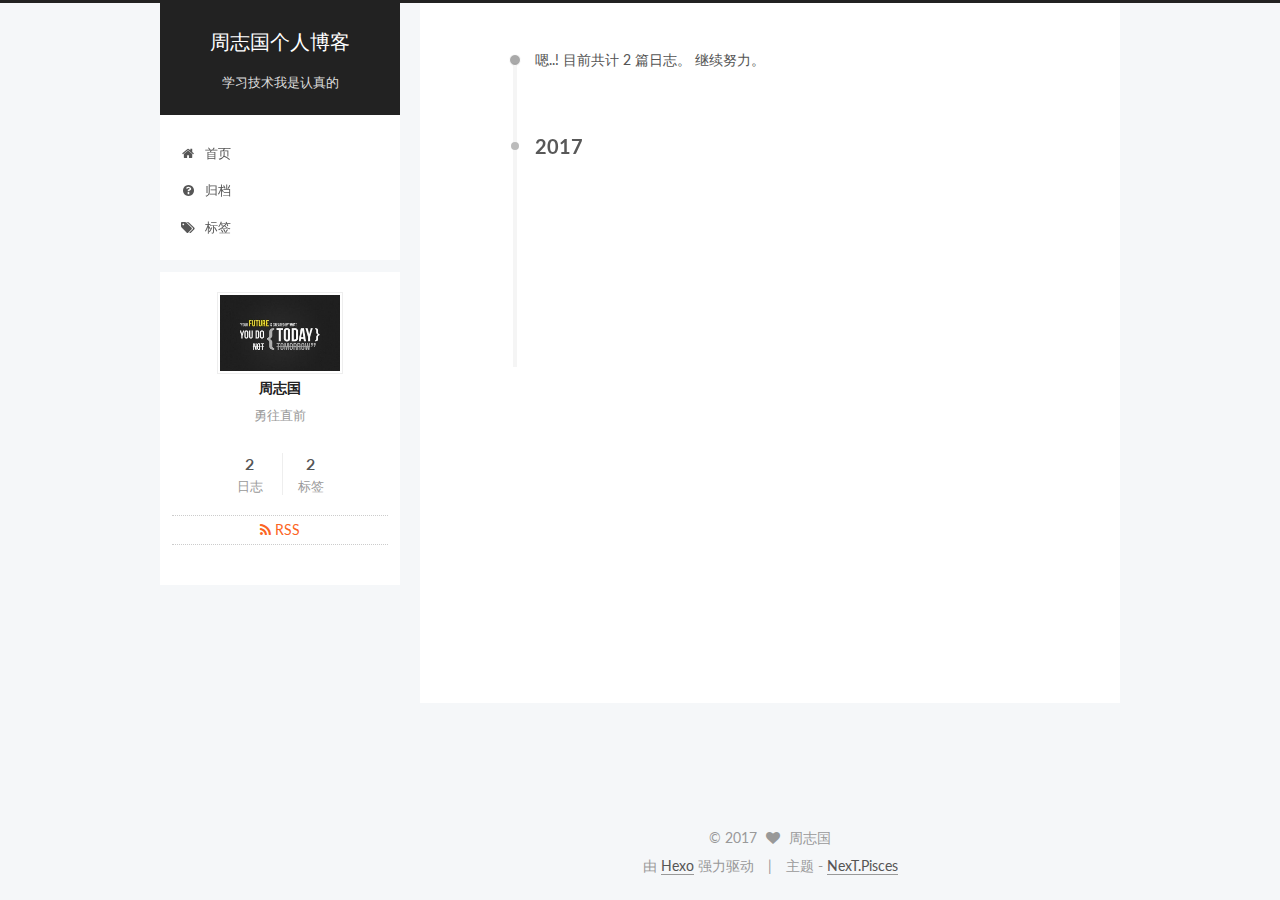
<file: archives/2017/07/index.html>
<!DOCTYPE html>



  


<html class="theme-next pisces use-motion" lang="zh-Hans">
<head>
  <meta charset="UTF-8"/>
<meta http-equiv="X-UA-Compatible" content="IE=edge" />
<meta name="viewport" content="width=device-width, initial-scale=1, maximum-scale=1"/>









<meta http-equiv="Cache-Control" content="no-transform" />
<meta http-equiv="Cache-Control" content="no-siteapp" />















  
  
  <link href="/lib/fancybox/source/jquery.fancybox.css?v=2.1.5" rel="stylesheet" type="text/css" />




  
  
  
  

  
    
    
  

  

  

  

  

  
    
    
    <link href="//fonts.googleapis.com/css?family=Lato:300,300italic,400,400italic,700,700italic&subset=latin,latin-ext" rel="stylesheet" type="text/css">
  






<link href="/lib/font-awesome/css/font-awesome.min.css?v=4.6.2" rel="stylesheet" type="text/css" />

<link href="/css/main.css?v=5.1.1" rel="stylesheet" type="text/css" />


  <meta name="keywords" content="Hexo, NexT" />





  <link rel="alternate" href="/atom.xml" title="周志国个人博客" type="application/atom+xml" />




  <link rel="shortcut icon" type="image/x-icon" href="/favicon.ico?v=5.1.1" />






<meta name="description" content="勇往直前">
<meta property="og:type" content="website">
<meta property="og:title" content="周志国个人博客">
<meta property="og:url" content="http://yoursite.com/archives/2017/07/index.html">
<meta property="og:site_name" content="周志国个人博客">
<meta property="og:description" content="勇往直前">
<meta property="og:locale" content="zh-Hans">
<meta name="twitter:card" content="summary">
<meta name="twitter:title" content="周志国个人博客">
<meta name="twitter:description" content="勇往直前">



<script type="text/javascript" id="hexo.configurations">
  var NexT = window.NexT || {};
  var CONFIG = {
    root: '/',
    scheme: 'Pisces',
    sidebar: {"position":"left","display":"post","offset":12,"offset_float":0,"b2t":false,"scrollpercent":false,"onmobile":false},
    fancybox: true,
    motion: true,
    duoshuo: {
      userId: '0',
      author: '博主'
    },
    algolia: {
      applicationID: '',
      apiKey: '',
      indexName: '',
      hits: {"per_page":10},
      labels: {"input_placeholder":"Search for Posts","hits_empty":"We didn't find any results for the search: ${query}","hits_stats":"${hits} results found in ${time} ms"}
    }
  };
</script>



  <link rel="canonical" href="http://yoursite.com/archives/2017/07/"/>





  <title>归档 | 周志国个人博客</title>
  














</head>

<body itemscope itemtype="http://schema.org/WebPage" lang="zh-Hans">

  
  
    
  

  <div class="container sidebar-position-left  page-archive  ">
    <div class="headband"></div>

    <header id="header" class="header" itemscope itemtype="http://schema.org/WPHeader">
      <div class="header-inner"><div class="site-brand-wrapper">
  <div class="site-meta ">
    

    <div class="custom-logo-site-title">
      <a href="/"  class="brand" rel="start">
        <span class="logo-line-before"><i></i></span>
        <span class="site-title">周志国个人博客</span>
        <span class="logo-line-after"><i></i></span>
      </a>
    </div>
      
        <p class="site-subtitle">学习技术我是认真的</p>
      
  </div>

  <div class="site-nav-toggle">
    <button>
      <span class="btn-bar"></span>
      <span class="btn-bar"></span>
      <span class="btn-bar"></span>
    </button>
  </div>
</div>

<nav class="site-nav">
  

  
    <ul id="menu" class="menu">
      
        
        <li class="menu-item menu-item-home">
          <a href="/" rel="section">
            
              <i class="menu-item-icon fa fa-fw fa-home"></i> <br />
            
            首页
          </a>
        </li>
      
        
        <li class="menu-item menu-item-archives">
          <a href="/archives/" rel="section">
            
              <i class="menu-item-icon fa fa-fw fa-question-circle"></i> <br />
            
            归档
          </a>
        </li>
      
        
        <li class="menu-item menu-item-tags">
          <a href="/tags/" rel="section">
            
              <i class="menu-item-icon fa fa-fw fa-tags"></i> <br />
            
            标签
          </a>
        </li>
      

      
    </ul>
  

  
</nav>



 </div>
    </header>

    <main id="main" class="main">
      <div class="main-inner">
        <div class="content-wrap">
          <div id="content" class="content">
            

  <section id="posts" class="posts-collapse">
    <span class="archive-move-on"></span>

    <span class="archive-page-counter">
      
      
      
        
      
      嗯..! 目前共计 2 篇日志。 继续努力。
    </span>

    

      
      
      

      
        
        <div class="collection-title">
          <h2 class="archive-year motion-element" id="archive-year-2017">2017</h2>
        </div>
      
      

      

  <article class="post post-type-normal" itemscope itemtype="http://schema.org/Article">
    <header class="post-header">

      <h2 class="post-title">
        
            <a class="post-title-link" href="/2017/07/23/rem/" itemprop="url">
              
                <span itemprop="name">rem适配移动终端</span>
              
            </a>
        
      </h2>

      <div class="post-meta">
        <time class="post-time" itemprop="dateCreated"
              datetime="2017-07-23T11:17:46+08:00"
              content="2017-07-23" >
          07-23
        </time>
      </div>

    </header>
  </article>



    

      
      
      

      
      

      

  <article class="post post-type-normal" itemscope itemtype="http://schema.org/Article">
    <header class="post-header">

      <h2 class="post-title">
        
            <a class="post-title-link" href="/2017/07/19/hello-world/" itemprop="url">
              
                <span itemprop="name">hexo 启动</span>
              
            </a>
        
      </h2>

      <div class="post-meta">
        <time class="post-time" itemprop="dateCreated"
              datetime="2017-07-19T23:46:57+08:00"
              content="2017-07-19" >
          07-19
        </time>
      </div>

    </header>
  </article>



    

  </section>

  



          </div>
          


          

        </div>
        
          
  
  <div class="sidebar-toggle">
    <div class="sidebar-toggle-line-wrap">
      <span class="sidebar-toggle-line sidebar-toggle-line-first"></span>
      <span class="sidebar-toggle-line sidebar-toggle-line-middle"></span>
      <span class="sidebar-toggle-line sidebar-toggle-line-last"></span>
    </div>
  </div>

  <aside id="sidebar" class="sidebar">
    
    <div class="sidebar-inner">

      

      

      <section class="site-overview sidebar-panel sidebar-panel-active">
        <div class="site-author motion-element" itemprop="author" itemscope itemtype="http://schema.org/Person">
          <img class="site-author-image" itemprop="image"
               src="/images/avatar.jpg"
               alt="周志国" />
          <p class="site-author-name" itemprop="name">周志国</p>
           
              <p class="site-description motion-element" itemprop="description">勇往直前</p>
          
        </div>
        <nav class="site-state motion-element">

          
            <div class="site-state-item site-state-posts">
              <a href="/archives/">
                <span class="site-state-item-count">2</span>
                <span class="site-state-item-name">日志</span>
              </a>
            </div>
          

          

          
            
            
            <div class="site-state-item site-state-tags">
              <a href="/tags/index.html">
                <span class="site-state-item-count">2</span>
                <span class="site-state-item-name">标签</span>
              </a>
            </div>
          

        </nav>

        
          <div class="feed-link motion-element">
            <a href="/atom.xml" rel="alternate">
              <i class="fa fa-rss"></i>
              RSS
            </a>
          </div>
        

        <div class="links-of-author motion-element">
          
        </div>

        
        

        
        

        


      </section>

      

      

    </div>
  </aside>


        
      </div>
    </main>

    <footer id="footer" class="footer">
      <div class="footer-inner">
        <div class="copyright" >
  
  &copy; 
  <span itemprop="copyrightYear">2017</span>
  <span class="with-love">
    <i class="fa fa-heart"></i>
  </span>
  <span class="author" itemprop="copyrightHolder">周志国</span>
</div>


<div class="powered-by">
  由 <a class="theme-link" href="https://hexo.io">Hexo</a> 强力驱动
</div>

<div class="theme-info">
  主题 -
  <a class="theme-link" href="https://github.com/iissnan/hexo-theme-next">
    NexT.Pisces
  </a>
</div>


        

        
      </div>
    </footer>

    
      <div class="back-to-top">
        <i class="fa fa-arrow-up"></i>
        
      </div>
    

  </div>

  

<script type="text/javascript">
  if (Object.prototype.toString.call(window.Promise) !== '[object Function]') {
    window.Promise = null;
  }
</script>









  












  
  <script type="text/javascript" src="/lib/jquery/index.js?v=2.1.3"></script>

  
  <script type="text/javascript" src="/lib/fastclick/lib/fastclick.min.js?v=1.0.6"></script>

  
  <script type="text/javascript" src="/lib/jquery_lazyload/jquery.lazyload.js?v=1.9.7"></script>

  
  <script type="text/javascript" src="/lib/velocity/velocity.min.js?v=1.2.1"></script>

  
  <script type="text/javascript" src="/lib/velocity/velocity.ui.min.js?v=1.2.1"></script>

  
  <script type="text/javascript" src="/lib/fancybox/source/jquery.fancybox.pack.js?v=2.1.5"></script>


  


  <script type="text/javascript" src="/js/src/utils.js?v=5.1.1"></script>

  <script type="text/javascript" src="/js/src/motion.js?v=5.1.1"></script>



  
  


  <script type="text/javascript" src="/js/src/affix.js?v=5.1.1"></script>

  <script type="text/javascript" src="/js/src/schemes/pisces.js?v=5.1.1"></script>



  
  
    <script type="text/javascript" id="motion.page.archive">
      $('.archive-year').velocity('transition.slideLeftIn');
    </script>
  


  


  <script type="text/javascript" src="/js/src/bootstrap.js?v=5.1.1"></script>



  


  




	





  





  






  





  

  

  

  

  

  

</body>
</html>
</file>
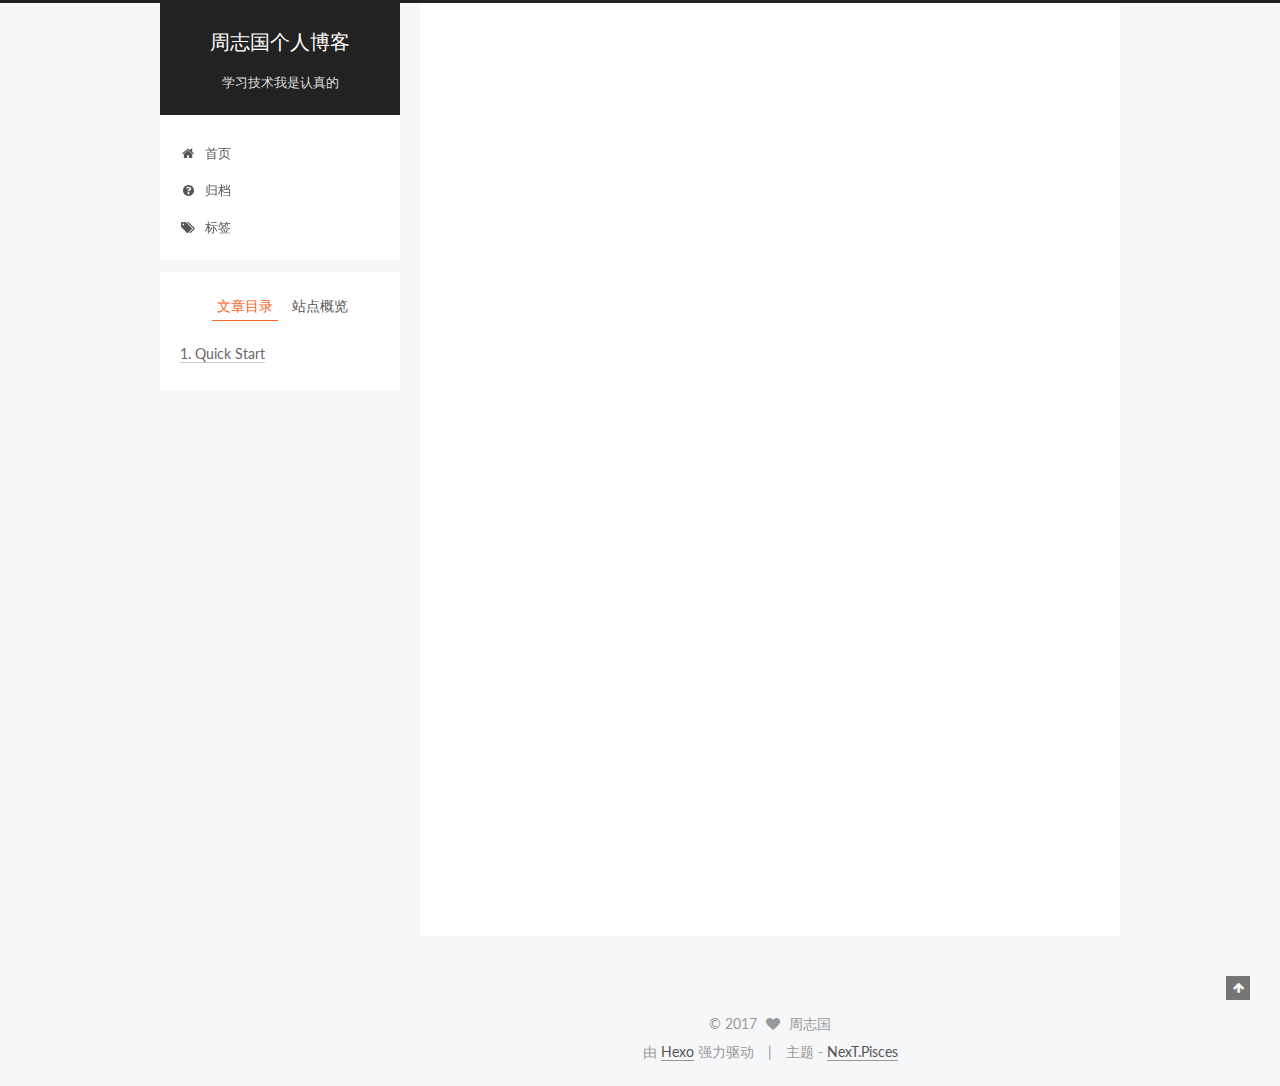
<file: 2017/07/19/hello-world/index.html>
<!DOCTYPE html>



  


<html class="theme-next pisces use-motion" lang="zh-Hans">
<head>
  <meta charset="UTF-8"/>
<meta http-equiv="X-UA-Compatible" content="IE=edge" />
<meta name="viewport" content="width=device-width, initial-scale=1, maximum-scale=1"/>









<meta http-equiv="Cache-Control" content="no-transform" />
<meta http-equiv="Cache-Control" content="no-siteapp" />















  
  
  <link href="/lib/fancybox/source/jquery.fancybox.css?v=2.1.5" rel="stylesheet" type="text/css" />




  
  
  
  

  
    
    
  

  

  

  

  

  
    
    
    <link href="//fonts.googleapis.com/css?family=Lato:300,300italic,400,400italic,700,700italic&subset=latin,latin-ext" rel="stylesheet" type="text/css">
  






<link href="/lib/font-awesome/css/font-awesome.min.css?v=4.6.2" rel="stylesheet" type="text/css" />

<link href="/css/main.css?v=5.1.1" rel="stylesheet" type="text/css" />


  <meta name="keywords" content="hexo," />





  <link rel="alternate" href="/atom.xml" title="周志国个人博客" type="application/atom+xml" />




  <link rel="shortcut icon" type="image/x-icon" href="/favicon.ico?v=5.1.1" />






<meta name="description" content="Quick StartCreate a new post1$ hexo new &quot;My New Post&quot; Run server1$ hexo server Generate static files1$ hexo generate Deploy to remote sites1$ hexo deploy">
<meta name="keywords" content="hexo">
<meta property="og:type" content="article">
<meta property="og:title" content="hexo 启动">
<meta property="og:url" content="http://yoursite.com/2017/07/19/hello-world/index.html">
<meta property="og:site_name" content="周志国个人博客">
<meta property="og:description" content="Quick StartCreate a new post1$ hexo new &quot;My New Post&quot; Run server1$ hexo server Generate static files1$ hexo generate Deploy to remote sites1$ hexo deploy">
<meta property="og:locale" content="zh-Hans">
<meta property="og:updated_time" content="2017-07-23T05:25:25.134Z">
<meta name="twitter:card" content="summary">
<meta name="twitter:title" content="hexo 启动">
<meta name="twitter:description" content="Quick StartCreate a new post1$ hexo new &quot;My New Post&quot; Run server1$ hexo server Generate static files1$ hexo generate Deploy to remote sites1$ hexo deploy">



<script type="text/javascript" id="hexo.configurations">
  var NexT = window.NexT || {};
  var CONFIG = {
    root: '/',
    scheme: 'Pisces',
    sidebar: {"position":"left","display":"post","offset":12,"offset_float":0,"b2t":false,"scrollpercent":false,"onmobile":false},
    fancybox: true,
    motion: true,
    duoshuo: {
      userId: '0',
      author: '博主'
    },
    algolia: {
      applicationID: '',
      apiKey: '',
      indexName: '',
      hits: {"per_page":10},
      labels: {"input_placeholder":"Search for Posts","hits_empty":"We didn't find any results for the search: ${query}","hits_stats":"${hits} results found in ${time} ms"}
    }
  };
</script>



  <link rel="canonical" href="http://yoursite.com/2017/07/19/hello-world/"/>





  <title>hexo 启动 | 周志国个人博客</title>
  














</head>

<body itemscope itemtype="http://schema.org/WebPage" lang="zh-Hans">

  
  
    
  

  <div class="container sidebar-position-left page-post-detail ">
    <div class="headband"></div>

    <header id="header" class="header" itemscope itemtype="http://schema.org/WPHeader">
      <div class="header-inner"><div class="site-brand-wrapper">
  <div class="site-meta ">
    

    <div class="custom-logo-site-title">
      <a href="/"  class="brand" rel="start">
        <span class="logo-line-before"><i></i></span>
        <span class="site-title">周志国个人博客</span>
        <span class="logo-line-after"><i></i></span>
      </a>
    </div>
      
        <p class="site-subtitle">学习技术我是认真的</p>
      
  </div>

  <div class="site-nav-toggle">
    <button>
      <span class="btn-bar"></span>
      <span class="btn-bar"></span>
      <span class="btn-bar"></span>
    </button>
  </div>
</div>

<nav class="site-nav">
  

  
    <ul id="menu" class="menu">
      
        
        <li class="menu-item menu-item-home">
          <a href="/" rel="section">
            
              <i class="menu-item-icon fa fa-fw fa-home"></i> <br />
            
            首页
          </a>
        </li>
      
        
        <li class="menu-item menu-item-archives">
          <a href="/archives/" rel="section">
            
              <i class="menu-item-icon fa fa-fw fa-question-circle"></i> <br />
            
            归档
          </a>
        </li>
      
        
        <li class="menu-item menu-item-tags">
          <a href="/tags/" rel="section">
            
              <i class="menu-item-icon fa fa-fw fa-tags"></i> <br />
            
            标签
          </a>
        </li>
      

      
    </ul>
  

  
</nav>



 </div>
    </header>

    <main id="main" class="main">
      <div class="main-inner">
        <div class="content-wrap">
          <div id="content" class="content">
            

  <div id="posts" class="posts-expand">
    

  

  
  
  

  <article class="post post-type-normal " itemscope itemtype="http://schema.org/Article">
    <link itemprop="mainEntityOfPage" href="http://yoursite.com/2017/07/19/hello-world/">

    <span hidden itemprop="author" itemscope itemtype="http://schema.org/Person">
      <meta itemprop="name" content="周志国">
      <meta itemprop="description" content="">
      <meta itemprop="image" content="/images/avatar.jpg">
    </span>

    <span hidden itemprop="publisher" itemscope itemtype="http://schema.org/Organization">
      <meta itemprop="name" content="周志国个人博客">
    </span>

    
      <header class="post-header">

        
        
          <h1 class="post-title" itemprop="name headline">hexo 启动</h1>
        

        <div class="post-meta">
          <span class="post-time">
            
              <span class="post-meta-item-icon">
                <i class="fa fa-calendar-o"></i>
              </span>
              
                <span class="post-meta-item-text">发表于</span>
              
              <time title="创建于" itemprop="dateCreated datePublished" datetime="2017-07-19T23:46:57+08:00">
                2017-07-19
              </time>
            

            

            
          </span>

          

          
            
          

          
          

          

          

          

        </div>
      </header>
    

    <div class="post-body" itemprop="articleBody">

      
      

      
        <h2 id="Quick-Start"><a href="#Quick-Start" class="headerlink" title="Quick Start"></a>Quick Start</h2><h3 id="Create-a-new-post"><a href="#Create-a-new-post" class="headerlink" title="Create a new post"></a>Create a new post</h3><figure class="highlight bash"><table><tr><td class="gutter"><pre><div class="line">1</div></pre></td><td class="code"><pre><div class="line">$ hexo new <span class="string">"My New Post"</span></div></pre></td></tr></table></figure>
<h3 id="Run-server"><a href="#Run-server" class="headerlink" title="Run server"></a>Run server</h3><figure class="highlight bash"><table><tr><td class="gutter"><pre><div class="line">1</div></pre></td><td class="code"><pre><div class="line">$ hexo server</div></pre></td></tr></table></figure>
<h3 id="Generate-static-files"><a href="#Generate-static-files" class="headerlink" title="Generate static files"></a>Generate static files</h3><figure class="highlight bash"><table><tr><td class="gutter"><pre><div class="line">1</div></pre></td><td class="code"><pre><div class="line">$ hexo generate</div></pre></td></tr></table></figure>
<h3 id="Deploy-to-remote-sites"><a href="#Deploy-to-remote-sites" class="headerlink" title="Deploy to remote sites"></a>Deploy to remote sites</h3><figure class="highlight bash"><table><tr><td class="gutter"><pre><div class="line">1</div></pre></td><td class="code"><pre><div class="line">$ hexo deploy</div></pre></td></tr></table></figure>

      
    </div>

    <div>
      
        

      
    </div>

    <div>
      
        

      
    </div>

    <div>
      
        

      
    </div>

    <footer class="post-footer">
      
        <div class="post-tags">
          
            <a href="/tags/hexo/" rel="tag"># hexo</a>
          
        </div>
      

      
      
      

      
        <div class="post-nav">
          <div class="post-nav-next post-nav-item">
            
          </div>

          <span class="post-nav-divider"></span>

          <div class="post-nav-prev post-nav-item">
            
              <a href="/2017/07/23/rem/" rel="prev" title="rem适配移动终端">
                rem适配移动终端 <i class="fa fa-chevron-right"></i>
              </a>
            
          </div>
        </div>
      

      
      
    </footer>
  </article>



    <div class="post-spread">
      
    </div>
  </div>


          </div>
          


          
  <div class="comments" id="comments">
    
  </div>


        </div>
        
          
  
  <div class="sidebar-toggle">
    <div class="sidebar-toggle-line-wrap">
      <span class="sidebar-toggle-line sidebar-toggle-line-first"></span>
      <span class="sidebar-toggle-line sidebar-toggle-line-middle"></span>
      <span class="sidebar-toggle-line sidebar-toggle-line-last"></span>
    </div>
  </div>

  <aside id="sidebar" class="sidebar">
    
    <div class="sidebar-inner">

      

      
        <ul class="sidebar-nav motion-element">
          <li class="sidebar-nav-toc sidebar-nav-active" data-target="post-toc-wrap" >
            文章目录
          </li>
          <li class="sidebar-nav-overview" data-target="site-overview">
            站点概览
          </li>
        </ul>
      

      <section class="site-overview sidebar-panel">
        <div class="site-author motion-element" itemprop="author" itemscope itemtype="http://schema.org/Person">
          <img class="site-author-image" itemprop="image"
               src="/images/avatar.jpg"
               alt="周志国" />
          <p class="site-author-name" itemprop="name">周志国</p>
           
              <p class="site-description motion-element" itemprop="description">勇往直前</p>
          
        </div>
        <nav class="site-state motion-element">

          
            <div class="site-state-item site-state-posts">
              <a href="/archives/">
                <span class="site-state-item-count">2</span>
                <span class="site-state-item-name">日志</span>
              </a>
            </div>
          

          

          
            
            
            <div class="site-state-item site-state-tags">
              <a href="/tags/index.html">
                <span class="site-state-item-count">2</span>
                <span class="site-state-item-name">标签</span>
              </a>
            </div>
          

        </nav>

        
          <div class="feed-link motion-element">
            <a href="/atom.xml" rel="alternate">
              <i class="fa fa-rss"></i>
              RSS
            </a>
          </div>
        

        <div class="links-of-author motion-element">
          
        </div>

        
        

        
        

        


      </section>

      
      <!--noindex-->
        <section class="post-toc-wrap motion-element sidebar-panel sidebar-panel-active">
          <div class="post-toc">

            
              
            

            
              <div class="post-toc-content"><ol class="nav"><li class="nav-item nav-level-2"><a class="nav-link" href="#Quick-Start"><span class="nav-number">1.</span> <span class="nav-text">Quick Start</span></a><ol class="nav-child"><li class="nav-item nav-level-3"><a class="nav-link" href="#Create-a-new-post"><span class="nav-number">1.1.</span> <span class="nav-text">Create a new post</span></a></li><li class="nav-item nav-level-3"><a class="nav-link" href="#Run-server"><span class="nav-number">1.2.</span> <span class="nav-text">Run server</span></a></li><li class="nav-item nav-level-3"><a class="nav-link" href="#Generate-static-files"><span class="nav-number">1.3.</span> <span class="nav-text">Generate static files</span></a></li><li class="nav-item nav-level-3"><a class="nav-link" href="#Deploy-to-remote-sites"><span class="nav-number">1.4.</span> <span class="nav-text">Deploy to remote sites</span></a></li></ol></li></ol></div>
            

          </div>
        </section>
      <!--/noindex-->
      

      

    </div>
  </aside>


        
      </div>
    </main>

    <footer id="footer" class="footer">
      <div class="footer-inner">
        <div class="copyright" >
  
  &copy; 
  <span itemprop="copyrightYear">2017</span>
  <span class="with-love">
    <i class="fa fa-heart"></i>
  </span>
  <span class="author" itemprop="copyrightHolder">周志国</span>
</div>


<div class="powered-by">
  由 <a class="theme-link" href="https://hexo.io">Hexo</a> 强力驱动
</div>

<div class="theme-info">
  主题 -
  <a class="theme-link" href="https://github.com/iissnan/hexo-theme-next">
    NexT.Pisces
  </a>
</div>


        

        
      </div>
    </footer>

    
      <div class="back-to-top">
        <i class="fa fa-arrow-up"></i>
        
      </div>
    

  </div>

  

<script type="text/javascript">
  if (Object.prototype.toString.call(window.Promise) !== '[object Function]') {
    window.Promise = null;
  }
</script>









  












  
  <script type="text/javascript" src="/lib/jquery/index.js?v=2.1.3"></script>

  
  <script type="text/javascript" src="/lib/fastclick/lib/fastclick.min.js?v=1.0.6"></script>

  
  <script type="text/javascript" src="/lib/jquery_lazyload/jquery.lazyload.js?v=1.9.7"></script>

  
  <script type="text/javascript" src="/lib/velocity/velocity.min.js?v=1.2.1"></script>

  
  <script type="text/javascript" src="/lib/velocity/velocity.ui.min.js?v=1.2.1"></script>

  
  <script type="text/javascript" src="/lib/fancybox/source/jquery.fancybox.pack.js?v=2.1.5"></script>


  


  <script type="text/javascript" src="/js/src/utils.js?v=5.1.1"></script>

  <script type="text/javascript" src="/js/src/motion.js?v=5.1.1"></script>



  
  


  <script type="text/javascript" src="/js/src/affix.js?v=5.1.1"></script>

  <script type="text/javascript" src="/js/src/schemes/pisces.js?v=5.1.1"></script>



  
  <script type="text/javascript" src="/js/src/scrollspy.js?v=5.1.1"></script>
<script type="text/javascript" src="/js/src/post-details.js?v=5.1.1"></script>



  


  <script type="text/javascript" src="/js/src/bootstrap.js?v=5.1.1"></script>



  


  




	





  





  






  





  

  

  

  

  

  

</body>
</html>
</file>
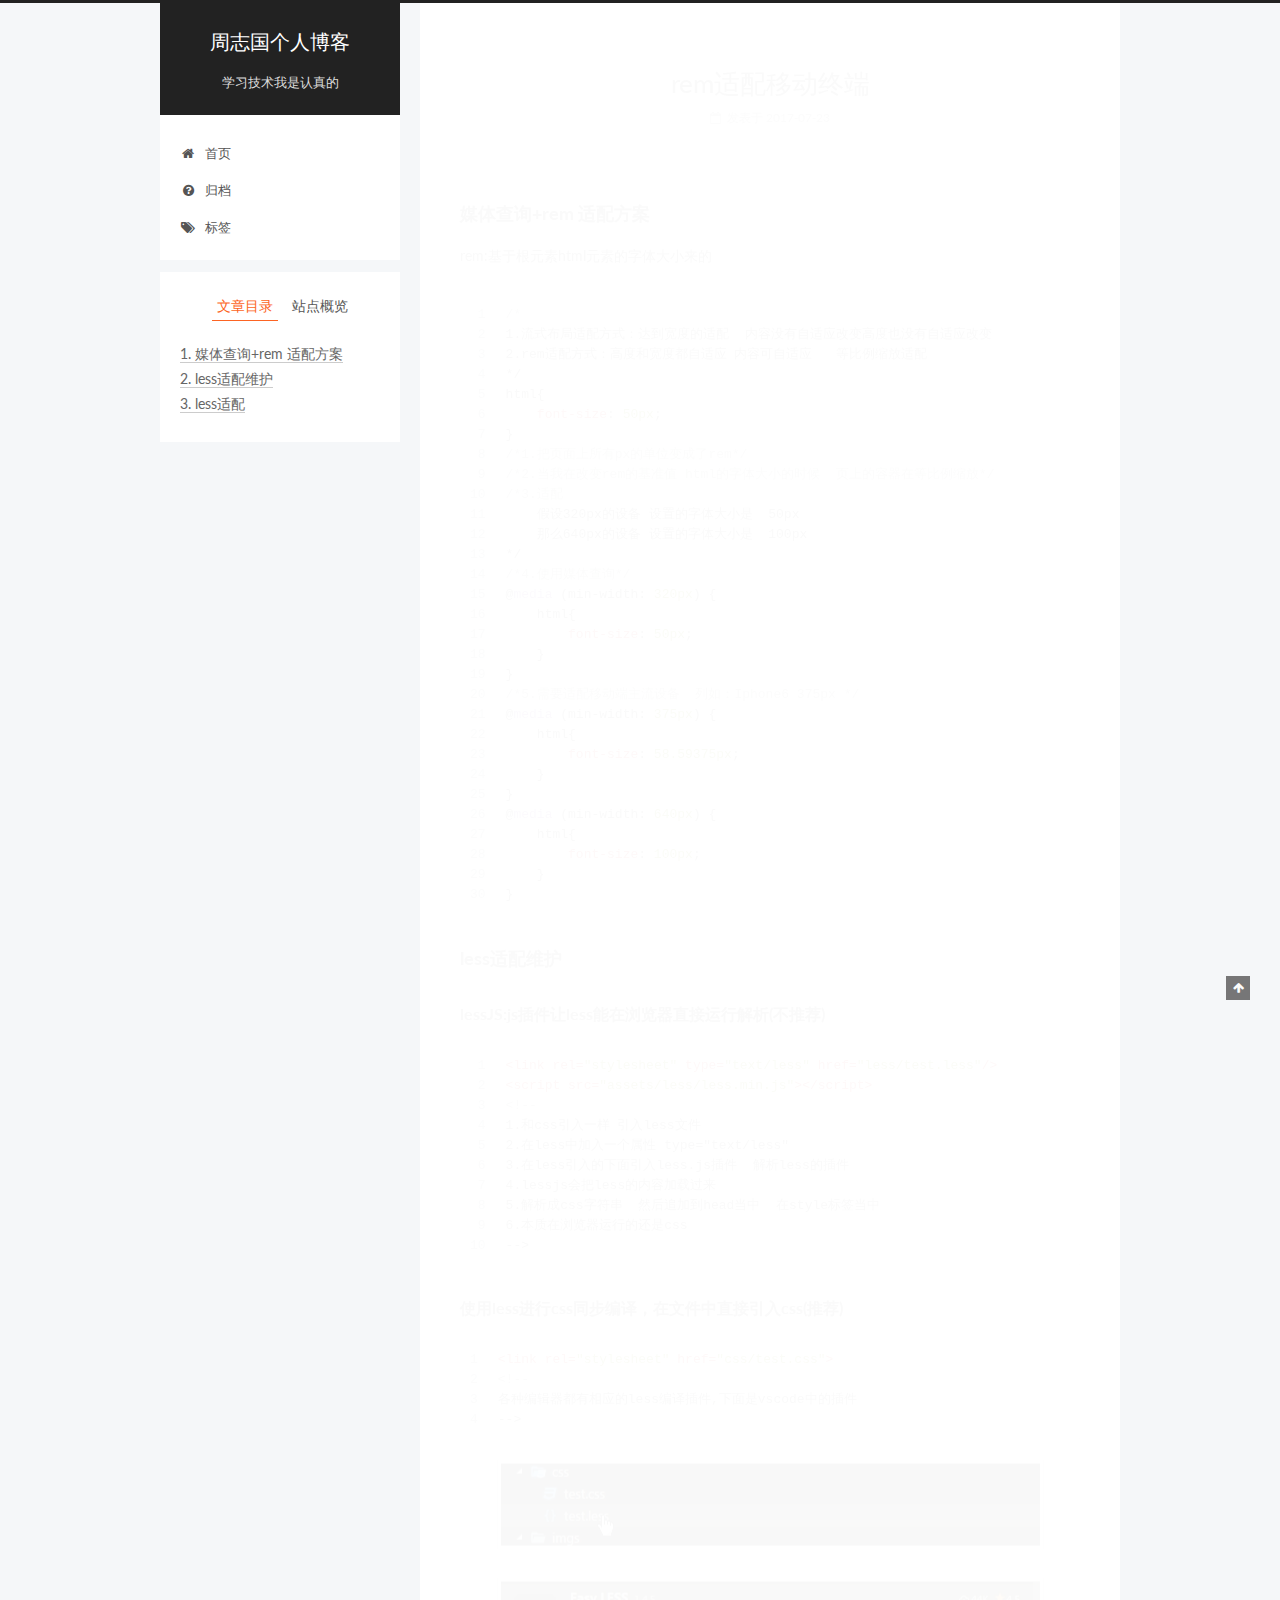
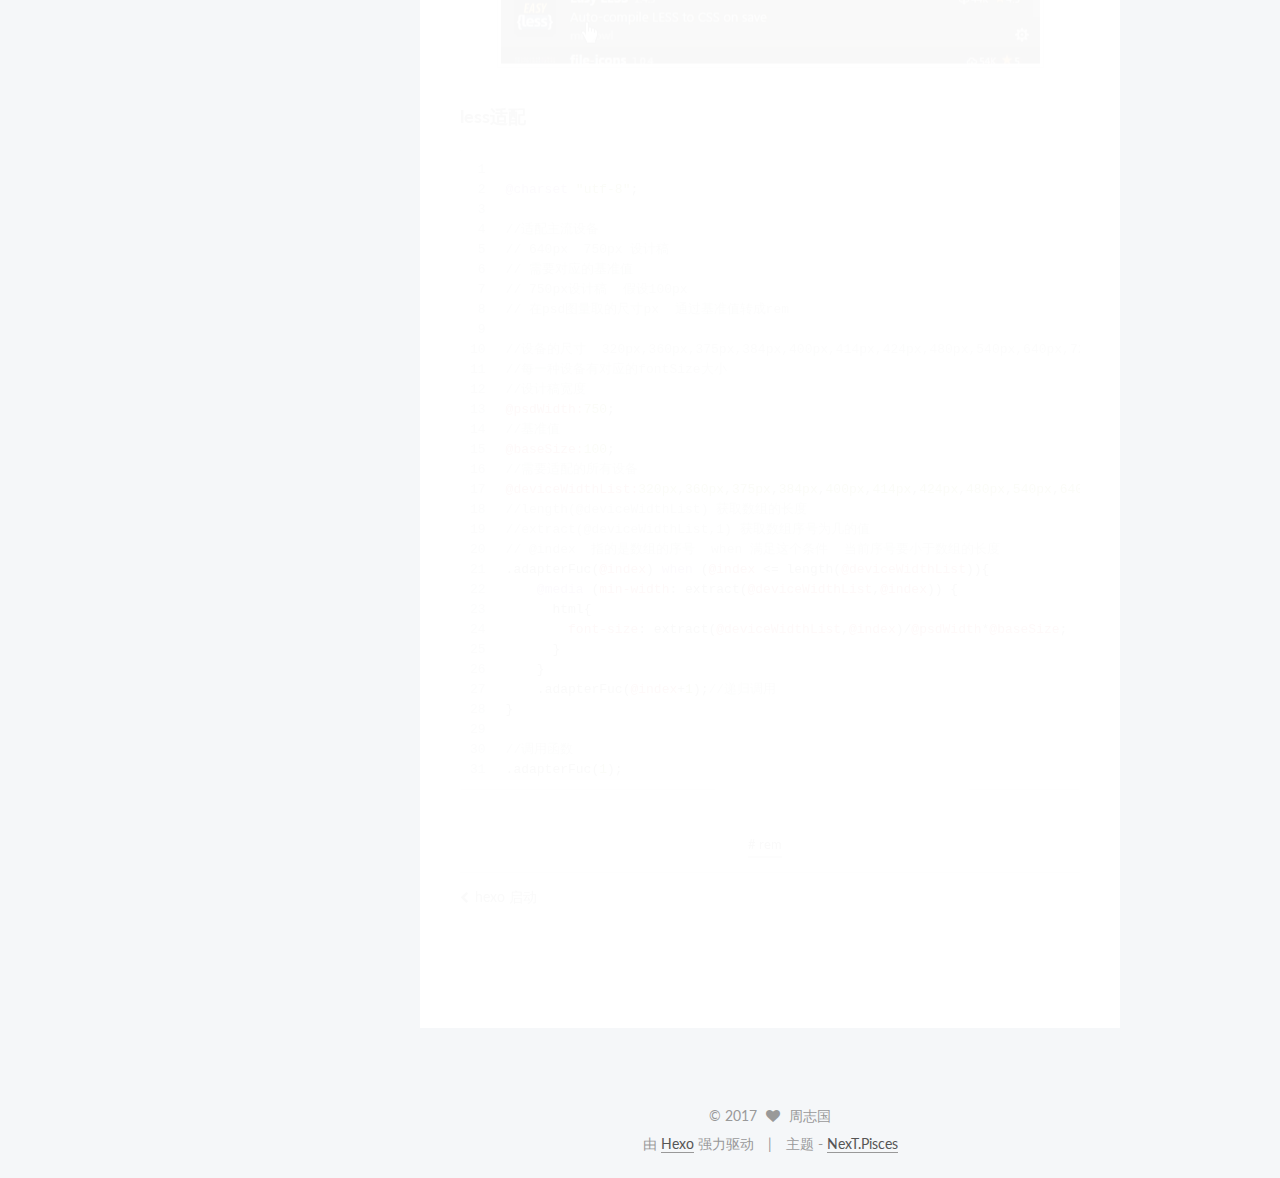
<file: 2017/07/23/rem/index.html>
<!DOCTYPE html>



  


<html class="theme-next pisces use-motion" lang="zh-Hans">
<head>
  <meta charset="UTF-8"/>
<meta http-equiv="X-UA-Compatible" content="IE=edge" />
<meta name="viewport" content="width=device-width, initial-scale=1, maximum-scale=1"/>









<meta http-equiv="Cache-Control" content="no-transform" />
<meta http-equiv="Cache-Control" content="no-siteapp" />















  
  
  <link href="/lib/fancybox/source/jquery.fancybox.css?v=2.1.5" rel="stylesheet" type="text/css" />




  
  
  
  

  
    
    
  

  

  

  

  

  
    
    
    <link href="//fonts.googleapis.com/css?family=Lato:300,300italic,400,400italic,700,700italic&subset=latin,latin-ext" rel="stylesheet" type="text/css">
  






<link href="/lib/font-awesome/css/font-awesome.min.css?v=4.6.2" rel="stylesheet" type="text/css" />

<link href="/css/main.css?v=5.1.1" rel="stylesheet" type="text/css" />


  <meta name="keywords" content="rem," />





  <link rel="alternate" href="/atom.xml" title="周志国个人博客" type="application/atom+xml" />




  <link rel="shortcut icon" type="image/x-icon" href="/favicon.ico?v=5.1.1" />






<meta name="description" content="媒体查询+rem 适配方案rem:基于根元素html元素的字体大小来的 123456789101112131415161718192021222324252627282930/*1.流式布局适配方式：达到宽度的适配  内容没有自适应改变高度也没有自适应改变2.rem适配方式：高度和宽度都自适应 内容可自适应   等比例缩放适配*/html&amp;#123;    font-size: 50px;&amp;#12">
<meta name="keywords" content="rem">
<meta property="og:type" content="article">
<meta property="og:title" content="rem适配移动终端">
<meta property="og:url" content="http://yoursite.com/2017/07/23/rem/index.html">
<meta property="og:site_name" content="周志国个人博客">
<meta property="og:description" content="媒体查询+rem 适配方案rem:基于根元素html元素的字体大小来的 123456789101112131415161718192021222324252627282930/*1.流式布局适配方式：达到宽度的适配  内容没有自适应改变高度也没有自适应改变2.rem适配方式：高度和宽度都自适应 内容可自适应   等比例缩放适配*/html&amp;#123;    font-size: 50px;&amp;#12">
<meta property="og:locale" content="zh-Hans">
<meta property="og:image" content="http://yoursite.com/imgs/20170723113442.jpg">
<meta property="og:image" content="http://yoursite.com/imgs/20170723113740.jpg">
<meta property="og:updated_time" content="2017-07-23T06:26:54.066Z">
<meta name="twitter:card" content="summary">
<meta name="twitter:title" content="rem适配移动终端">
<meta name="twitter:description" content="媒体查询+rem 适配方案rem:基于根元素html元素的字体大小来的 123456789101112131415161718192021222324252627282930/*1.流式布局适配方式：达到宽度的适配  内容没有自适应改变高度也没有自适应改变2.rem适配方式：高度和宽度都自适应 内容可自适应   等比例缩放适配*/html&amp;#123;    font-size: 50px;&amp;#12">
<meta name="twitter:image" content="http://yoursite.com/imgs/20170723113442.jpg">



<script type="text/javascript" id="hexo.configurations">
  var NexT = window.NexT || {};
  var CONFIG = {
    root: '/',
    scheme: 'Pisces',
    sidebar: {"position":"left","display":"post","offset":12,"offset_float":0,"b2t":false,"scrollpercent":false,"onmobile":false},
    fancybox: true,
    motion: true,
    duoshuo: {
      userId: '0',
      author: '博主'
    },
    algolia: {
      applicationID: '',
      apiKey: '',
      indexName: '',
      hits: {"per_page":10},
      labels: {"input_placeholder":"Search for Posts","hits_empty":"We didn't find any results for the search: ${query}","hits_stats":"${hits} results found in ${time} ms"}
    }
  };
</script>



  <link rel="canonical" href="http://yoursite.com/2017/07/23/rem/"/>





  <title>rem适配移动终端 | 周志国个人博客</title>
  














</head>

<body itemscope itemtype="http://schema.org/WebPage" lang="zh-Hans">

  
  
    
  

  <div class="container sidebar-position-left page-post-detail ">
    <div class="headband"></div>

    <header id="header" class="header" itemscope itemtype="http://schema.org/WPHeader">
      <div class="header-inner"><div class="site-brand-wrapper">
  <div class="site-meta ">
    

    <div class="custom-logo-site-title">
      <a href="/"  class="brand" rel="start">
        <span class="logo-line-before"><i></i></span>
        <span class="site-title">周志国个人博客</span>
        <span class="logo-line-after"><i></i></span>
      </a>
    </div>
      
        <p class="site-subtitle">学习技术我是认真的</p>
      
  </div>

  <div class="site-nav-toggle">
    <button>
      <span class="btn-bar"></span>
      <span class="btn-bar"></span>
      <span class="btn-bar"></span>
    </button>
  </div>
</div>

<nav class="site-nav">
  

  
    <ul id="menu" class="menu">
      
        
        <li class="menu-item menu-item-home">
          <a href="/" rel="section">
            
              <i class="menu-item-icon fa fa-fw fa-home"></i> <br />
            
            首页
          </a>
        </li>
      
        
        <li class="menu-item menu-item-archives">
          <a href="/archives/" rel="section">
            
              <i class="menu-item-icon fa fa-fw fa-question-circle"></i> <br />
            
            归档
          </a>
        </li>
      
        
        <li class="menu-item menu-item-tags">
          <a href="/tags/" rel="section">
            
              <i class="menu-item-icon fa fa-fw fa-tags"></i> <br />
            
            标签
          </a>
        </li>
      

      
    </ul>
  

  
</nav>



 </div>
    </header>

    <main id="main" class="main">
      <div class="main-inner">
        <div class="content-wrap">
          <div id="content" class="content">
            

  <div id="posts" class="posts-expand">
    

  

  
  
  

  <article class="post post-type-normal " itemscope itemtype="http://schema.org/Article">
    <link itemprop="mainEntityOfPage" href="http://yoursite.com/2017/07/23/rem/">

    <span hidden itemprop="author" itemscope itemtype="http://schema.org/Person">
      <meta itemprop="name" content="周志国">
      <meta itemprop="description" content="">
      <meta itemprop="image" content="/images/avatar.jpg">
    </span>

    <span hidden itemprop="publisher" itemscope itemtype="http://schema.org/Organization">
      <meta itemprop="name" content="周志国个人博客">
    </span>

    
      <header class="post-header">

        
        
          <h1 class="post-title" itemprop="name headline">rem适配移动终端</h1>
        

        <div class="post-meta">
          <span class="post-time">
            
              <span class="post-meta-item-icon">
                <i class="fa fa-calendar-o"></i>
              </span>
              
                <span class="post-meta-item-text">发表于</span>
              
              <time title="创建于" itemprop="dateCreated datePublished" datetime="2017-07-23T11:17:46+08:00">
                2017-07-23
              </time>
            

            

            
          </span>

          

          
            
          

          
          

          

          

          

        </div>
      </header>
    

    <div class="post-body" itemprop="articleBody">

      
      

      
        <h3 id="媒体查询-rem-适配方案"><a href="#媒体查询-rem-适配方案" class="headerlink" title="媒体查询+rem 适配方案"></a>媒体查询+rem 适配方案</h3><p>rem:基于根元素html元素的字体大小来的</p>
<figure class="highlight css"><table><tr><td class="gutter"><pre><div class="line">1</div><div class="line">2</div><div class="line">3</div><div class="line">4</div><div class="line">5</div><div class="line">6</div><div class="line">7</div><div class="line">8</div><div class="line">9</div><div class="line">10</div><div class="line">11</div><div class="line">12</div><div class="line">13</div><div class="line">14</div><div class="line">15</div><div class="line">16</div><div class="line">17</div><div class="line">18</div><div class="line">19</div><div class="line">20</div><div class="line">21</div><div class="line">22</div><div class="line">23</div><div class="line">24</div><div class="line">25</div><div class="line">26</div><div class="line">27</div><div class="line">28</div><div class="line">29</div><div class="line">30</div></pre></td><td class="code"><pre><div class="line"><span class="comment">/*</span></div><div class="line">1.流式布局适配方式：达到宽度的适配  内容没有自适应改变高度也没有自适应改变</div><div class="line">2.rem适配方式：高度和宽度都自适应 内容可自适应   等比例缩放适配</div><div class="line">*/</div><div class="line"><span class="selector-tag">html</span>&#123;</div><div class="line">    <span class="attribute">font-size</span>: <span class="number">50px</span>;</div><div class="line">&#125;</div><div class="line"><span class="comment">/*1.把页面上所有px的单位变成了rem*/</span></div><div class="line"><span class="comment">/*2.当我在改变rem的基准值 html的字体大小的时候  页上的容器在等比例缩放*/</span></div><div class="line"><span class="comment">/*3.适配</span></div><div class="line">    假设320px的设备 设置的字体大小是  50px</div><div class="line">    那么640px的设备 设置的字体大小是  100px</div><div class="line">*/</div><div class="line"><span class="comment">/*4.使用媒体查询*/</span></div><div class="line">@<span class="keyword">media</span> (min-width: <span class="number">320px</span>) &#123;</div><div class="line">    <span class="selector-tag">html</span>&#123;</div><div class="line">        <span class="attribute">font-size</span>: <span class="number">50px</span>;</div><div class="line">    &#125;</div><div class="line">&#125;</div><div class="line"><span class="comment">/*5.需要适配移动端主流设备  列如：Iphone6 375px */</span></div><div class="line">@<span class="keyword">media</span> (min-width: <span class="number">375px</span>) &#123;</div><div class="line">    <span class="selector-tag">html</span>&#123;</div><div class="line">        <span class="attribute">font-size</span>: <span class="number">58.59375px</span>;</div><div class="line">    &#125;</div><div class="line">&#125;</div><div class="line">@<span class="keyword">media</span> (min-width: <span class="number">640px</span>) &#123;</div><div class="line">    <span class="selector-tag">html</span>&#123;</div><div class="line">        <span class="attribute">font-size</span>: <span class="number">100px</span>;</div><div class="line">    &#125;</div><div class="line">&#125;</div></pre></td></tr></table></figure>
<h3 id="less适配维护"><a href="#less适配维护" class="headerlink" title="less适配维护"></a>less适配维护</h3><h4 id="lessJS-js插件让less能在浏览器直接运行解析-不推荐"><a href="#lessJS-js插件让less能在浏览器直接运行解析-不推荐" class="headerlink" title="lessJS:js插件让less能在浏览器直接运行解析(不推荐)"></a>lessJS:js插件让less能在浏览器直接运行解析(不推荐)</h4><figure class="highlight html"><table><tr><td class="gutter"><pre><div class="line">1</div><div class="line">2</div><div class="line">3</div><div class="line">4</div><div class="line">5</div><div class="line">6</div><div class="line">7</div><div class="line">8</div><div class="line">9</div><div class="line">10</div></pre></td><td class="code"><pre><div class="line"><span class="tag">&lt;<span class="name">link</span> <span class="attr">rel</span>=<span class="string">"stylesheet"</span> <span class="attr">type</span>=<span class="string">"text/less"</span> <span class="attr">href</span>=<span class="string">"less/test.less"</span>/&gt;</span></div><div class="line"><span class="tag">&lt;<span class="name">script</span> <span class="attr">src</span>=<span class="string">"assets/less/less.min.js"</span>&gt;</span><span class="undefined"></span><span class="tag">&lt;/<span class="name">script</span>&gt;</span></div><div class="line"><span class="comment">&lt;!--</span></div><div class="line">1.和css引入一样 引入less文件</div><div class="line">2.在less中加入一个属性 type="text/less"</div><div class="line">3.在less引入的下面引入less.js插件  解析less的插件</div><div class="line">4.lessjs会把less的内容加载过来</div><div class="line">5.解析成css字符串  然后追加到head当中  在style标签当中</div><div class="line">6.本质在浏览器运行的还是css</div><div class="line">--&gt;</div></pre></td></tr></table></figure>
<h4 id="使用less进行css同步编译，在文件中直接引入css-推荐"><a href="#使用less进行css同步编译，在文件中直接引入css-推荐" class="headerlink" title="使用less进行css同步编译，在文件中直接引入css(推荐)"></a>使用less进行css同步编译，在文件中直接引入css(推荐)</h4><figure class="highlight html"><table><tr><td class="gutter"><pre><div class="line">1</div><div class="line">2</div><div class="line">3</div><div class="line">4</div></pre></td><td class="code"><pre><div class="line"><span class="tag">&lt;<span class="name">link</span> <span class="attr">rel</span>=<span class="string">"stylesheet"</span> <span class="attr">href</span>=<span class="string">"css/test.css"</span>&gt;</span></div><div class="line"><span class="comment">&lt;!-- </span></div><div class="line">各种编辑器都有相应的less编译插件,下面是vscode中的插件</div><div class="line">--&gt;</div></pre></td></tr></table></figure>
<p><img src="/imgs/20170723113442.jpg" alt="avatar"><br><img src="/imgs/20170723113740.jpg" alt="avatar"></p>
<h3 id="less适配"><a href="#less适配" class="headerlink" title="less适配"></a>less适配</h3><figure class="highlight less"><table><tr><td class="gutter"><pre><div class="line">1</div><div class="line">2</div><div class="line">3</div><div class="line">4</div><div class="line">5</div><div class="line">6</div><div class="line">7</div><div class="line">8</div><div class="line">9</div><div class="line">10</div><div class="line">11</div><div class="line">12</div><div class="line">13</div><div class="line">14</div><div class="line">15</div><div class="line">16</div><div class="line">17</div><div class="line">18</div><div class="line">19</div><div class="line">20</div><div class="line">21</div><div class="line">22</div><div class="line">23</div><div class="line">24</div><div class="line">25</div><div class="line">26</div><div class="line">27</div><div class="line">28</div><div class="line">29</div><div class="line">30</div><div class="line">31</div></pre></td><td class="code"><pre><div class="line"></div><div class="line"><span class="keyword">@charset</span> <span class="string">"utf-8"</span>;</div><div class="line"></div><div class="line"><span class="comment">//适配主流设备</span></div><div class="line"><span class="comment">// 640px  750px 设计稿</span></div><div class="line"><span class="comment">// 需要对应的基准值</span></div><div class="line"><span class="comment">// 750px设计稿  假设100px</span></div><div class="line"><span class="comment">// 在psd图量取的尺寸px  通过基准值转成rem</span></div><div class="line"></div><div class="line"><span class="comment">//设备的尺寸  320px,360px,375px,384px,400px,414px,424px,480px,540px,640px,720px,750px</span></div><div class="line"><span class="comment">//每一种设备有对应的fontSize大小</span></div><div class="line"><span class="comment">//设计稿宽度</span></div><div class="line"><span class="variable">@psdWidth:</span><span class="number">750</span>;</div><div class="line"><span class="comment">//基准值</span></div><div class="line"><span class="variable">@baseSize:</span><span class="number">100</span>;</div><div class="line"><span class="comment">//需要适配的所有设备</span></div><div class="line"><span class="variable">@deviceWidthList:</span><span class="number">320px</span>,<span class="number">360px</span>,<span class="number">375px</span>,<span class="number">384px</span>,<span class="number">400px</span>,<span class="number">414px</span>,<span class="number">424px</span>,<span class="number">480px</span>,<span class="number">540px</span>,<span class="number">640px</span>,<span class="number">720px</span>,<span class="number">750px</span>;</div><div class="line"><span class="comment">//length(@deviceWidthList) 获取数组的长度</span></div><div class="line"><span class="comment">//extract(@deviceWidthList,1) 获取数组序号为几的值</span></div><div class="line"><span class="comment">// @index  指的是数组的序号  when 满足这个条件  当前序号要小于数组的长度</span></div><div class="line"><span class="selector-class">.adapterFuc</span>(<span class="variable">@index</span>) <span class="keyword">when</span> (<span class="variable">@index</span> &lt;= length(<span class="variable">@deviceWidthList</span>))&#123;</div><div class="line">    <span class="keyword">@media</span> (<span class="attribute">min-width</span>: extract(<span class="variable">@deviceWidthList</span>,<span class="variable">@index</span>)) &#123;</div><div class="line">      <span class="selector-tag">html</span>&#123;</div><div class="line">        <span class="attribute">font-size</span>: extract(<span class="variable">@deviceWidthList</span>,<span class="variable">@index</span>)/<span class="variable">@psdWidth</span>*<span class="variable">@baseSize</span>;</div><div class="line">      &#125;</div><div class="line">    &#125;</div><div class="line">    <span class="selector-class">.adapterFuc</span>(<span class="variable">@index</span>+<span class="number">1</span>);<span class="comment">//递归调用</span></div><div class="line">&#125;</div><div class="line"></div><div class="line"><span class="comment">//调用函数</span></div><div class="line"><span class="selector-class">.adapterFuc</span>(<span class="number">1</span>);</div></pre></td></tr></table></figure>
      
    </div>

    <div>
      
        

      
    </div>

    <div>
      
        

      
    </div>

    <div>
      
        

      
    </div>

    <footer class="post-footer">
      
        <div class="post-tags">
          
            <a href="/tags/rem/" rel="tag"># rem</a>
          
        </div>
      

      
      
      

      
        <div class="post-nav">
          <div class="post-nav-next post-nav-item">
            
              <a href="/2017/07/19/hello-world/" rel="next" title="hexo 启动">
                <i class="fa fa-chevron-left"></i> hexo 启动
              </a>
            
          </div>

          <span class="post-nav-divider"></span>

          <div class="post-nav-prev post-nav-item">
            
          </div>
        </div>
      

      
      
    </footer>
  </article>



    <div class="post-spread">
      
    </div>
  </div>


          </div>
          


          
  <div class="comments" id="comments">
    
  </div>


        </div>
        
          
  
  <div class="sidebar-toggle">
    <div class="sidebar-toggle-line-wrap">
      <span class="sidebar-toggle-line sidebar-toggle-line-first"></span>
      <span class="sidebar-toggle-line sidebar-toggle-line-middle"></span>
      <span class="sidebar-toggle-line sidebar-toggle-line-last"></span>
    </div>
  </div>

  <aside id="sidebar" class="sidebar">
    
    <div class="sidebar-inner">

      

      
        <ul class="sidebar-nav motion-element">
          <li class="sidebar-nav-toc sidebar-nav-active" data-target="post-toc-wrap" >
            文章目录
          </li>
          <li class="sidebar-nav-overview" data-target="site-overview">
            站点概览
          </li>
        </ul>
      

      <section class="site-overview sidebar-panel">
        <div class="site-author motion-element" itemprop="author" itemscope itemtype="http://schema.org/Person">
          <img class="site-author-image" itemprop="image"
               src="/images/avatar.jpg"
               alt="周志国" />
          <p class="site-author-name" itemprop="name">周志国</p>
           
              <p class="site-description motion-element" itemprop="description">勇往直前</p>
          
        </div>
        <nav class="site-state motion-element">

          
            <div class="site-state-item site-state-posts">
              <a href="/archives/">
                <span class="site-state-item-count">2</span>
                <span class="site-state-item-name">日志</span>
              </a>
            </div>
          

          

          
            
            
            <div class="site-state-item site-state-tags">
              <a href="/tags/index.html">
                <span class="site-state-item-count">2</span>
                <span class="site-state-item-name">标签</span>
              </a>
            </div>
          

        </nav>

        
          <div class="feed-link motion-element">
            <a href="/atom.xml" rel="alternate">
              <i class="fa fa-rss"></i>
              RSS
            </a>
          </div>
        

        <div class="links-of-author motion-element">
          
        </div>

        
        

        
        

        


      </section>

      
      <!--noindex-->
        <section class="post-toc-wrap motion-element sidebar-panel sidebar-panel-active">
          <div class="post-toc">

            
              
            

            
              <div class="post-toc-content"><ol class="nav"><li class="nav-item nav-level-3"><a class="nav-link" href="#媒体查询-rem-适配方案"><span class="nav-number">1.</span> <span class="nav-text">媒体查询+rem 适配方案</span></a></li><li class="nav-item nav-level-3"><a class="nav-link" href="#less适配维护"><span class="nav-number">2.</span> <span class="nav-text">less适配维护</span></a><ol class="nav-child"><li class="nav-item nav-level-4"><a class="nav-link" href="#lessJS-js插件让less能在浏览器直接运行解析-不推荐"><span class="nav-number">2.1.</span> <span class="nav-text">lessJS:js插件让less能在浏览器直接运行解析(不推荐)</span></a></li><li class="nav-item nav-level-4"><a class="nav-link" href="#使用less进行css同步编译，在文件中直接引入css-推荐"><span class="nav-number">2.2.</span> <span class="nav-text">使用less进行css同步编译，在文件中直接引入css(推荐)</span></a></li></ol></li><li class="nav-item nav-level-3"><a class="nav-link" href="#less适配"><span class="nav-number">3.</span> <span class="nav-text">less适配</span></a></li></ol></div>
            

          </div>
        </section>
      <!--/noindex-->
      

      

    </div>
  </aside>


        
      </div>
    </main>

    <footer id="footer" class="footer">
      <div class="footer-inner">
        <div class="copyright" >
  
  &copy; 
  <span itemprop="copyrightYear">2017</span>
  <span class="with-love">
    <i class="fa fa-heart"></i>
  </span>
  <span class="author" itemprop="copyrightHolder">周志国</span>
</div>


<div class="powered-by">
  由 <a class="theme-link" href="https://hexo.io">Hexo</a> 强力驱动
</div>

<div class="theme-info">
  主题 -
  <a class="theme-link" href="https://github.com/iissnan/hexo-theme-next">
    NexT.Pisces
  </a>
</div>


        

        
      </div>
    </footer>

    
      <div class="back-to-top">
        <i class="fa fa-arrow-up"></i>
        
      </div>
    

  </div>

  

<script type="text/javascript">
  if (Object.prototype.toString.call(window.Promise) !== '[object Function]') {
    window.Promise = null;
  }
</script>









  












  
  <script type="text/javascript" src="/lib/jquery/index.js?v=2.1.3"></script>

  
  <script type="text/javascript" src="/lib/fastclick/lib/fastclick.min.js?v=1.0.6"></script>

  
  <script type="text/javascript" src="/lib/jquery_lazyload/jquery.lazyload.js?v=1.9.7"></script>

  
  <script type="text/javascript" src="/lib/velocity/velocity.min.js?v=1.2.1"></script>

  
  <script type="text/javascript" src="/lib/velocity/velocity.ui.min.js?v=1.2.1"></script>

  
  <script type="text/javascript" src="/lib/fancybox/source/jquery.fancybox.pack.js?v=2.1.5"></script>


  


  <script type="text/javascript" src="/js/src/utils.js?v=5.1.1"></script>

  <script type="text/javascript" src="/js/src/motion.js?v=5.1.1"></script>



  
  


  <script type="text/javascript" src="/js/src/affix.js?v=5.1.1"></script>

  <script type="text/javascript" src="/js/src/schemes/pisces.js?v=5.1.1"></script>



  
  <script type="text/javascript" src="/js/src/scrollspy.js?v=5.1.1"></script>
<script type="text/javascript" src="/js/src/post-details.js?v=5.1.1"></script>



  


  <script type="text/javascript" src="/js/src/bootstrap.js?v=5.1.1"></script>



  


  




	





  





  






  





  

  

  

  

  

  

</body>
</html>
</file>
<file: css/main.css>
/* normalize.css v3.0.2 | MIT License | git.io/normalize */
html {
  font-family: sans-serif; /* 1 */
  -ms-text-size-adjust: 100%; /* 2 */
  -webkit-text-size-adjust: 100%; /* 2 */
}
body {
  margin: 0;
}
article,
aside,
details,
figcaption,
figure,
footer,
header,
hgroup,
main,
menu,
nav,
section,
summary {
  display: block;
}
audio,
canvas,
progress,
video {
  display: inline-block; /* 1 */
  vertical-align: baseline; /* 2 */
}
audio:not([controls]) {
  display: none;
  height: 0;
}
[hidden],
template {
  display: none;
}
a {
  background-color: transparent;
}
a:active,
a:hover {
  outline: 0;
}
abbr[title] {
  border-bottom: 1px dotted;
}
b,
strong {
  font-weight: bold;
}
dfn {
  font-style: italic;
}
h1 {
  font-size: 2em;
  margin: 0.67em 0;
}
mark {
  background: #ff0;
  color: #000;
}
small {
  font-size: 80%;
}
sub,
sup {
  font-size: 75%;
  line-height: 0;
  position: relative;
  vertical-align: baseline;
}
sup {
  top: -0.5em;
}
sub {
  bottom: -0.25em;
}
img {
  border: 0;
}
svg:not(:root) {
  overflow: hidden;
}
figure {
  margin: 1em 40px;
}
hr {
  -moz-box-sizing: content-box;
  box-sizing: content-box;
  height: 0;
}
pre {
  overflow: auto;
}
code,
kbd,
pre,
samp {
  font-family: monospace, monospace;
  font-size: 1em;
}
button,
input,
optgroup,
select,
textarea {
  color: inherit; /* 1 */
  font: inherit; /* 2 */
  margin: 0; /* 3 */
}
button {
  overflow: visible;
}
button,
select {
  text-transform: none;
}
button,
html input[type="button"],
input[type="reset"],
input[type="submit"] {
  -webkit-appearance: button; /* 2 */
  cursor: pointer; /* 3 */
}
button[disabled],
html input[disabled] {
  cursor: default;
}
button::-moz-focus-inner,
input::-moz-focus-inner {
  border: 0;
  padding: 0;
}
input {
  line-height: normal;
}
input[type="checkbox"],
input[type="radio"] {
  box-sizing: border-box; /* 1 */
  padding: 0; /* 2 */
}
input[type="number"]::-webkit-inner-spin-button,
input[type="number"]::-webkit-outer-spin-button {
  height: auto;
}
input[type="search"] {
  -webkit-appearance: textfield; /* 1 */
  -moz-box-sizing: content-box;
  -webkit-box-sizing: content-box; /* 2 */
  box-sizing: content-box;
}
input[type="search"]::-webkit-search-cancel-button,
input[type="search"]::-webkit-search-decoration {
  -webkit-appearance: none;
}
fieldset {
  border: 1px solid #c0c0c0;
  margin: 0 2px;
  padding: 0.35em 0.625em 0.75em;
}
legend {
  border: 0; /* 1 */
  padding: 0; /* 2 */
}
textarea {
  overflow: auto;
}
optgroup {
  font-weight: bold;
}
table {
  border-collapse: collapse;
  border-spacing: 0;
}
td,
th {
  padding: 0;
}
::selection {
  background: #262a30;
  color: #fff;
}
body {
  position: relative;
  font-family: 'Lato', "PingFang SC", "Microsoft YaHei", sans-serif;
  font-size: 14px;
  line-height: 2;
  color: #555;
  background: #f5f7f9;
}
@media (max-width: 767px) {
  body {
    padding-right: 0 !important;
  }
}
@media (min-width: 768px) and (max-width: 991px) {
  body {
    padding-right: 0 !important;
  }
}
@media (min-width: 1600px) {
  body {
    font-size: 16px;
  }
}
h1,
h2,
h3,
h4,
h5,
h6 {
  margin: 0;
  padding: 0;
  font-weight: bold;
  line-height: 1.5;
  font-family: 'Lato', "PingFang SC", "Microsoft YaHei", sans-serif;
}
h2,
h3,
h4,
h5,
h6 {
  margin: 20px 0 15px;
}
h1 {
  font-size: 22px;
}
@media (max-width: 767px) {
  h1 {
    font-size: 18px;
  }
}
h2 {
  font-size: 20px;
}
@media (max-width: 767px) {
  h2 {
    font-size: 16px;
  }
}
h3 {
  font-size: 18px;
}
@media (max-width: 767px) {
  h3 {
    font-size: 14px;
  }
}
h4 {
  font-size: 16px;
}
@media (max-width: 767px) {
  h4 {
    font-size: 12px;
  }
}
h5 {
  font-size: 14px;
}
@media (max-width: 767px) {
  h5 {
    font-size: 10px;
  }
}
h6 {
  font-size: 12px;
}
@media (max-width: 767px) {
  h6 {
    font-size: 8px;
  }
}
p {
  margin: 0 0 25px 0;
}
a {
  color: #555;
  text-decoration: none;
  border-bottom: 1px solid #999;
  word-wrap: break-word;
}
a:hover {
  color: #222;
  border-bottom-color: #222;
}
blockquote {
  margin: 0;
  padding: 0;
}
img {
  display: block;
  margin: auto;
  max-width: 100%;
  height: auto;
}
hr {
  margin: 40px 0;
  height: 3px;
  border: none;
  background-color: #ddd;
  background-image: repeating-linear-gradient(-45deg, #fff, #fff 4px, transparent 4px, transparent 8px);
}
blockquote {
  padding: 0 15px;
  color: #666;
  border-left: 4px solid #ddd;
}
blockquote cite::before {
  content: "-";
  padding: 0 5px;
}
dt {
  font-weight: 700;
}
dd {
  margin: 0;
  padding: 0;
}
.text-left {
  text-align: left;
}
.text-center {
  text-align: center;
}
.text-right {
  text-align: right;
}
.text-justify {
  text-align: justify;
}
.text-nowrap {
  white-space: nowrap;
}
.text-lowercase {
  text-transform: lowercase;
}
.text-uppercase {
  text-transform: uppercase;
}
.text-capitalize {
  text-transform: capitalize;
}
.center-block {
  display: block;
  margin-left: auto;
  margin-right: auto;
}
.clearfix:before,
.clearfix:after {
  content: " ";
  display: table;
}
.clearfix:after {
  clear: both;
}
.pullquote {
  width: 45%;
}
.pullquote.left {
  float: left;
  margin-left: 5px;
  margin-right: 10px;
}
.pullquote.right {
  float: right;
  margin-left: 10px;
  margin-right: 5px;
}
.affix.affix.affix {
  position: fixed;
}
.translation {
  margin-top: -20px;
  font-size: 14px;
  color: #999;
}
.scrollbar-measure {
  width: 100px;
  height: 100px;
  overflow: scroll;
  position: absolute;
  top: -9999px;
}
.use-motion .motion-element {
  opacity: 0;
}
table {
  margin: 20px 0;
  width: 100%;
  border-collapse: collapse;
  border-spacing: 0;
  border: 1px solid #ddd;
  font-size: 14px;
  table-layout: fixed;
  word-wrap: break-all;
}
table>tbody>tr:nth-of-type(odd) {
  background-color: #f9f9f9;
}
table>tbody>tr:hover {
  background-color: #f5f5f5;
}
caption,
th,
td {
  padding: 8px;
  text-align: left;
  vertical-align: middle;
  font-weight: normal;
}
th,
td {
  border-bottom: 3px solid #ddd;
  border-right: 1px solid #eee;
}
th {
  padding-bottom: 10px;
  font-weight: 700;
}
td {
  border-bottom-width: 1px;
}
html,
body {
  height: 100%;
}
.container {
  position: relative;
  min-height: 100%;
}
.header-inner {
  margin: 0 auto;
  padding: 100px 0 70px;
  width: 700px;
}
@media (min-width: 1600px) {
  .container .header-inner {
    width: 900px;
  }
}
.main {
  padding-bottom: 150px;
}
.main-inner {
  margin: 0 auto;
  width: 700px;
}
@media (min-width: 1600px) {
  .container .main-inner {
    width: 900px;
  }
}
.footer {
  position: absolute;
  left: 0;
  bottom: 0;
  width: 100%;
  min-height: 50px;
}
.footer-inner {
  box-sizing: border-box;
  margin: 20px auto;
  width: 700px;
}
@media (min-width: 1600px) {
  .container .footer-inner {
    width: 900px;
  }
}
pre,
.highlight {
  overflow: auto;
  margin: 20px 0;
  padding: 0;
  font-size: 13px;
  color: #4d4d4c;
  background: #f7f7f7;
  line-height: 1.6;
}
pre,
code {
  font-family: consolas, Menlo, "PingFang SC", "Microsoft YaHei", monospace;
}
code {
  padding: 2px 4px;
  word-wrap: break-word;
  color: #555;
  background: #eee;
  border-radius: 3px;
  font-size: 13px;
}
pre code {
  padding: 0;
  color: #4d4d4c;
  background: none;
  text-shadow: none;
}
.highlight {
  border-radius: 1px;
}
.highlight pre {
  border: none;
  margin: 0;
  padding: 10px 0;
}
.highlight table {
  margin: 0;
  width: auto;
  border: none;
}
.highlight td {
  border: none;
  padding: 0;
}
.highlight figcaption {
  font-size: 1em;
  color: #4d4d4c;
  line-height: 1em;
  margin-bottom: 1em;
}
.highlight figcaption:before,
.highlight figcaption:after {
  content: " ";
  display: table;
}
.highlight figcaption:after {
  clear: both;
}
.highlight figcaption a {
  float: right;
  color: #4d4d4c;
}
.highlight figcaption a:hover {
  border-bottom-color: #4d4d4c;
}
.highlight .gutter pre {
  padding-left: 10px;
  padding-right: 10px;
  color: #869194;
  text-align: right;
  background-color: #eff2f3;
}
.highlight .code pre {
  width: 100%;
  padding-left: 10px;
  padding-right: 10px;
  background-color: #f7f7f7;
}
.highlight .line {
  height: 20px;
}
.gutter {
  -webkit-user-select: none;
  -moz-user-select: none;
  -ms-user-select: none;
  user-select: none;
}
.gist table {
  width: auto;
}
.gist table td {
  border: none;
}
pre .deletion {
  background: #fdd;
}
pre .addition {
  background: #dfd;
}
pre .meta {
  color: #8959a8;
}
pre .comment {
  color: #8e908c;
}
pre .variable,
pre .attribute,
pre .tag,
pre .regexp,
pre .ruby .constant,
pre .xml .tag .title,
pre .xml .pi,
pre .xml .doctype,
pre .html .doctype,
pre .css .id,
pre .css .class,
pre .css .pseudo {
  color: #c82829;
}
pre .number,
pre .preprocessor,
pre .built_in,
pre .literal,
pre .params,
pre .constant,
pre .command {
  color: #f5871f;
}
pre .ruby .class .title,
pre .css .rules .attribute,
pre .string,
pre .value,
pre .inheritance,
pre .header,
pre .ruby .symbol,
pre .xml .cdata,
pre .special,
pre .number,
pre .formula {
  color: #718c00;
}
pre .title,
pre .css .hexcolor {
  color: #3e999f;
}
pre .function,
pre .python .decorator,
pre .python .title,
pre .ruby .function .title,
pre .ruby .title .keyword,
pre .perl .sub,
pre .javascript .title,
pre .coffeescript .title {
  color: #4271ae;
}
pre .keyword,
pre .javascript .function {
  color: #8959a8;
}
.full-image.full-image.full-image {
  border: none;
  max-width: 100%;
  width: auto;
  margin: 20px auto;
}
@media (min-width: 992px) {
  .full-image.full-image.full-image {
    max-width: none;
    width: 118%;
    margin: 0 -9%;
  }
}
.blockquote-center,
.page-home .post-type-quote blockquote,
.page-post-detail .post-type-quote blockquote {
  position: relative;
  margin: 40px 0;
  padding: 0;
  border-left: none;
  text-align: center;
}
.blockquote-center::before,
.page-home .post-type-quote blockquote::before,
.page-post-detail .post-type-quote blockquote::before,
.blockquote-center::after,
.page-home .post-type-quote blockquote::after,
.page-post-detail .post-type-quote blockquote::after {
  position: absolute;
  content: ' ';
  display: block;
  width: 100%;
  height: 24px;
  opacity: 0.2;
  background-repeat: no-repeat;
  background-position: 0 -6px;
  background-size: 22px 22px;
}
.blockquote-center::before,
.page-home .post-type-quote blockquote::before,
.page-post-detail .post-type-quote blockquote::before {
  top: -20px;
  background-image: url("../images/quote-l.svg");
  border-top: 1px solid #ccc;
}
.blockquote-center::after,
.page-home .post-type-quote blockquote::after,
.page-post-detail .post-type-quote blockquote::after {
  bottom: -20px;
  background-image: url("../images/quote-r.svg");
  border-bottom: 1px solid #ccc;
  background-position: 100% 8px;
}
.blockquote-center p,
.page-home .post-type-quote blockquote p,
.page-post-detail .post-type-quote blockquote p,
.blockquote-center div,
.page-home .post-type-quote blockquote div,
.page-post-detail .post-type-quote blockquote div {
  text-align: center;
}
.post .post-body .group-picture img {
  box-sizing: border-box;
  padding: 0 3px;
  border: none;
}
.post .group-picture-row {
  overflow: hidden;
  margin-top: 6px;
}
.post .group-picture-row:first-child {
  margin-top: 0;
}
.post .group-picture-column {
  float: left;
}
.page-post-detail .post-body .group-picture-column {
  float: none;
  margin-top: 10px;
  width: auto !important;
}
.page-post-detail .post-body .group-picture-column img {
  margin: 0 auto;
}
.page-archive .group-picture-container {
  overflow: hidden;
}
.page-archive .group-picture-row {
  float: left;
}
.page-archive .group-picture-row:first-child {
  margin-top: 6px;
}
.page-archive .group-picture-column {
  max-width: 150px;
  max-height: 150px;
}
.note {
  padding: 20px;
  margin: 20px 0;
  border: 1px solid #eee;
  border-left-width: 5px;
  border-radius: 3px;
}
.note h2,
.note h3,
.note h4,
.note h5,
.note h6 {
  margin-top: 0;
  margin-bottom: 5px;
  padding-top: 0 !important;
}
.note p:last-child {
  margin-bottom: 0;
}
.note code {
  border-radius: 3px;
}
.note+.note {
  margin-top: -5px;
}
.default {
  border-left-color: #777;
}
.default h2,
.default h3,
.default h4,
.default h5,
.default h6 {
  color: #777;
}
.primary {
  border-left-color: #428bca;
}
.primary h2,
.primary h3,
.primary h4,
.primary h5,
.primary h6 {
  color: #428bca;
}
.success {
  border-left-color: #5cb85c;
}
.success h2,
.success h3,
.success h4,
.success h5,
.success h6 {
  color: #5cb85c;
}
.danger {
  border-left-color: #d9534f;
}
.danger h2,
.danger h3,
.danger h4,
.danger h5,
.danger h6 {
  color: #d9534f;
}
.warning {
  border-left-color: #f0ad4e;
}
.warning h2,
.warning h3,
.warning h4,
.warning h5,
.warning h6 {
  color: #f0ad4e;
}
.info {
  border-left-color: #5bc0de;
}
.info h2,
.info h3,
.info h4,
.info h5,
.info h6 {
  color: #5bc0de;
}
.btn {
  display: inline-block;
  padding: 0 20px;
  font-size: 14px;
  color: #fff;
  background: #222;
  border: 2px solid #555;
  text-decoration: none;
  border-radius: 0;
  transition-property: background-color;
  transition-duration: 0.2s;
  transition-timing-function: ease-in-out;
  transition-delay: 0s;
}
.btn:hover,
.post-button .btn:hover {
  border-color: #222;
  color: #fff;
  background: #222;
}
.btn-bar {
  display: block;
  width: 22px;
  height: 2px;
  background: #555;
  border-radius: 1px;
}
.btn-bar+.btn-bar {
  margin-top: 4px;
}
.pagination {
  margin: 120px 0 40px;
  text-align: center;
  border-top: 1px solid #eee;
}
.page-number-basic,
.pagination .prev,
.pagination .next,
.pagination .page-number,
.pagination .space {
  display: inline-block;
  position: relative;
  top: -1px;
  margin: 0 10px;
  padding: 0 10px;
  line-height: 30px;
}
@media (max-width: 767px) {
  .page-number-basic,
  .pagination .prev,
  .pagination .next,
  .pagination .page-number,
  .pagination .space {
    margin: 0 5px;
  }
}
.pagination .prev,
.pagination .next,
.pagination .page-number {
  border-bottom: 0;
  border-top: 1px solid #eee;
  transition-property: border-color;
  transition-duration: 0.2s;
  transition-timing-function: ease-in-out;
  transition-delay: 0s;
}
.pagination .prev:hover,
.pagination .next:hover,
.pagination .page-number:hover {
  border-top-color: #222;
}
.pagination .space {
  padding: 0;
  margin: 0;
}
.pagination .prev {
  margin-left: 0;
}
.pagination .next {
  margin-right: 0;
}
.pagination .page-number.current {
  color: #fff;
  background: #ccc;
  border-top-color: #ccc;
}
@media (max-width: 767px) {
  .pagination {
    border-top: none;
  }
  .pagination .prev,
  .pagination .next,
  .pagination .page-number {
    margin-bottom: 10px;
    border-top: 0;
    border-bottom: 1px solid #eee;
  }
  .pagination .prev:hover,
  .pagination .next:hover,
  .pagination .page-number:hover {
    border-bottom-color: #222;
  }
}
.comments {
  margin: 60px 20px 0;
}
.tag-cloud {
  text-align: center;
}
.tag-cloud a {
  display: inline-block;
  margin: 10px;
}
.back-to-top {
  box-sizing: border-box;
  position: fixed;
  bottom: -100px;
  right: 30px;
  z-index: 1050;
  padding: 0 6px;
  width: 24px;
  background: #222;
  font-size: 12px;
  opacity: 0.6;
  color: #fff;
  cursor: pointer;
  text-align: center;
  -webkit-transform: translateZ(0);
  transition-property: bottom;
  transition-duration: 0.2s;
  transition-timing-function: ease-in-out;
  transition-delay: 0s;
}
@media (min-width: 768px) and (max-width: 991px) {
  .back-to-top {
    display: none !important;
  }
}
@media (max-width: 767px) {
  .back-to-top {
    display: none !important;
  }
}
.back-to-top.back-to-top-on {
  bottom: 30px;
}
.header {
  background: transparent;
}
.header-inner {
  position: relative;
}
.headband {
  height: 3px;
  background: #222;
}
.site-meta {
  margin: 0;
  text-align: center;
}
@media (max-width: 767px) {
  .site-meta {
    text-align: center;
  }
}
.brand {
  position: relative;
  display: inline-block;
  padding: 0 40px;
  color: #fff;
  background: #222;
  border-bottom: none;
}
.brand:hover {
  color: #fff;
}
.logo {
  display: inline-block;
  margin-right: 5px;
  line-height: 36px;
  vertical-align: top;
}
.site-title {
  display: inline-block;
  vertical-align: top;
  line-height: 36px;
  font-size: 20px;
  font-weight: normal;
  font-family: 'Lato', "PingFang SC", "Microsoft YaHei", sans-serif;
}
.site-subtitle {
  margin-top: 10px;
  font-size: 13px;
  color: #ddd;
}
.use-motion .brand {
  opacity: 0;
}
.use-motion .logo,
.use-motion .site-title,
.use-motion .site-subtitle {
  opacity: 0;
  position: relative;
  top: -10px;
}
.site-nav-toggle {
  display: none;
  position: absolute;
  top: 10px;
  left: 10px;
}
@media (max-width: 767px) {
  .site-nav-toggle {
    display: block;
  }
}
.site-nav-toggle button {
  margin-top: 2px;
  padding: 9px 10px;
  background: transparent;
  border: none;
}
@media (max-width: 767px) {
  .site-nav {
    display: none;
    margin: 0 -10px;
    padding: 0 10px;
    clear: both;
    border-top: 1px solid #ddd;
  }
}
@media (min-width: 768px) and (max-width: 991px) {
  .site-nav {
    display: block !important;
  }
}
@media (min-width: 992px) {
  .site-nav {
    display: block !important;
  }
}
.menu {
  margin-top: 20px;
  padding-left: 0;
  text-align: center;
}
.menu .menu-item {
  display: inline-block;
  margin: 0 10px;
  list-style: none;
}
@media screen and (max-width: 767px) {
  .menu .menu-item {
    margin-top: 10px;
  }
}
.menu .menu-item a {
  display: block;
  font-size: 13px;
  line-height: inherit;
  border-bottom: 1px solid transparent;
  transition-property: border-color;
  transition-duration: 0.2s;
  transition-timing-function: ease-in-out;
  transition-delay: 0s;
}
.menu .menu-item a:hover,
.menu-item-active a {
  border-bottom-color: #222;
}
.menu .menu-item .fa {
  margin-right: 5px;
}
.use-motion .menu-item {
  opacity: 0;
}
.post-body {
  font-family: 'Lato', "PingFang SC", "Microsoft YaHei", sans-serif;
}
@media (max-width: 767px) {
  .post-body {
    word-break: break-word;
  }
}
.post-body .fancybox img {
  display: block !important;
  margin: 0 auto;
  cursor: pointer;
  cursor: zoom-in;
  cursor: -webkit-zoom-in;
}
.post-body .image-caption,
.post-body .figure .caption {
  margin: 10px auto 15px;
  text-align: center;
  font-size: 14px;
  color: #999;
  font-weight: bold;
  line-height: 1;
}
.post-sticky-flag {
  display: inline-block;
  font-size: 16px;
  -ms-transform: rotate(30deg);
  -webkit-transform: rotate(30deg);
  -moz-transform: rotate(30deg);
  -ms-transform: rotate(30deg);
  -o-transform: rotate(30deg);
  transform: rotate(30deg);
}
.posts-expand {
  padding-top: 40px;
}
@media (max-width: 767px) {
  .posts-expand {
    margin: 0 20px;
  }
  .post-body pre {
    padding: 10px;
  }
  .post-body pre .gutter pre {
    padding-right: 10px;
  }
  .post-body .highlight {
    margin-left: 0px;
    margin-right: 0px;
    padding: 0;
  }
  .post-body .highlight .gutter pre {
    padding-right: 10px;
  }
}
@media (min-width: 992px) {
  .posts-expand .post-body {
    text-align: justify;
  }
}
.posts-expand .post-body h2,
.posts-expand .post-body h3,
.posts-expand .post-body h4,
.posts-expand .post-body h5,
.posts-expand .post-body h6 {
  padding-top: 10px;
}
.posts-expand .post-body h2 .header-anchor,
.posts-expand .post-body h3 .header-anchor,
.posts-expand .post-body h4 .header-anchor,
.posts-expand .post-body h5 .header-anchor,
.posts-expand .post-body h6 .header-anchor {
  float: right;
  margin-left: 10px;
  color: #ccc;
  border-bottom-style: none;
  visibility: hidden;
}
.posts-expand .post-body h2 .header-anchor:hover,
.posts-expand .post-body h3 .header-anchor:hover,
.posts-expand .post-body h4 .header-anchor:hover,
.posts-expand .post-body h5 .header-anchor:hover,
.posts-expand .post-body h6 .header-anchor:hover {
  color: inherit;
}
.posts-expand .post-body h2:hover .header-anchor,
.posts-expand .post-body h3:hover .header-anchor,
.posts-expand .post-body h4:hover .header-anchor,
.posts-expand .post-body h5:hover .header-anchor,
.posts-expand .post-body h6:hover .header-anchor {
  visibility: visible;
}
.posts-expand .post-body ul li {
  list-style: circle;
}
.posts-expand .post-body img {
  box-sizing: border-box;
  margin: auto;
  padding: 3px;
  border: 1px solid #ddd;
}
.posts-expand .fancybox img {
  margin: 0 auto;
}
@media (max-width: 767px) {
  .posts-collapse {
    margin: 0 20px;
  }
  .posts-collapse .post-title,
  .posts-collapse .post-meta {
    display: block;
    width: auto;
    text-align: left;
  }
}
.posts-collapse {
  position: relative;
  z-index: 1010;
  margin-left: 55px;
}
.posts-collapse::after {
  content: " ";
  position: absolute;
  top: 20px;
  left: 0;
  margin-left: -2px;
  width: 4px;
  height: 100%;
  background: #f5f5f5;
  z-index: -1;
}
@media (max-width: 767px) {
  .posts-collapse {
    margin: 0 20px;
  }
}
.posts-collapse .collection-title {
  position: relative;
  margin: 60px 0;
}
.posts-collapse .collection-title h1,
.posts-collapse .collection-title h2 {
  margin-left: 20px;
}
.posts-collapse .collection-title small {
  color: #bbb;
  margin-left: 5px;
}
.posts-collapse .collection-title::before {
  content: " ";
  position: absolute;
  left: 0;
  top: 50%;
  margin-left: -4px;
  margin-top: -4px;
  width: 8px;
  height: 8px;
  background: #bbb;
  border-radius: 50%;
}
.posts-collapse .post {
  margin: 30px 0;
}
.posts-collapse .post-header {
  position: relative;
  transition-duration: 0.2s;
  transition-timing-function: ease-in-out;
  transition-delay: 0s;
  transition-property: border;
  border-bottom: 1px dashed #ccc;
}
.posts-collapse .post-header::before {
  content: " ";
  position: absolute;
  left: 0;
  top: 12px;
  width: 6px;
  height: 6px;
  margin-left: -4px;
  background: #bbb;
  border-radius: 50%;
  border: 1px solid #fff;
  transition-duration: 0.2s;
  transition-timing-function: ease-in-out;
  transition-delay: 0s;
  transition-property: background;
}
.posts-collapse .post-header:hover {
  border-bottom-color: #666;
}
.posts-collapse .post-header:hover::before {
  background: #222;
}
.posts-collapse .post-meta {
  position: absolute;
  font-size: 12px;
  left: 20px;
  top: 5px;
}
.posts-collapse .post-comments-count {
  display: none;
}
.posts-collapse .post-title {
  margin-left: 60px;
  font-size: 16px;
  font-weight: normal;
  line-height: inherit;
}
.posts-collapse .post-title::after {
  margin-left: 3px;
  opacity: 0.6;
}
.posts-collapse .post-title a {
  color: #666;
  border-bottom: none;
}
.page-home .post-type-quote .post-header,
.page-post-detail .post-type-quote .post-header,
.page-home .post-type-quote .post-tags,
.page-post-detail .post-type-quote .post-tags {
  display: none;
}
.posts-expand .post-title {
  font-size: 26px;
  text-align: center;
  word-break: break-word;
  font-weight: 400;
}
@media (max-width: 767px) {
  .posts-expand .post-title {
    font-size: 22px;
  }
}
.posts-expand .post-title-link {
  display: inline-block;
  position: relative;
  color: #555;
  border-bottom: none;
  line-height: 1.2;
  vertical-align: top;
}
.posts-expand .post-title-link::before {
  content: "";
  position: absolute;
  width: 100%;
  height: 2px;
  bottom: 0;
  left: 0;
  background-color: #000;
  visibility: hidden;
  -webkit-transform: scaleX(0);
  -moz-transform: scaleX(0);
  -ms-transform: scaleX(0);
  -o-transform: scaleX(0);
  transform: scaleX(0);
  transition-duration: 0.2s;
  transition-timing-function: ease-in-out;
  transition-delay: 0s;
}
.posts-expand .post-title-link:hover::before {
  visibility: visible;
  -webkit-transform: scaleX(1);
  -moz-transform: scaleX(1);
  -ms-transform: scaleX(1);
  -o-transform: scaleX(1);
  transform: scaleX(1);
}
.posts-expand .post-title-link .fa {
  font-size: 16px;
}
.posts-expand .post-meta {
  margin: 3px 0 60px 0;
  color: #999;
  font-family: 'Lato', "PingFang SC", "Microsoft YaHei", sans-serif;
  font-size: 12px;
  text-align: center;
}
.posts-expand .post-meta .post-category-list {
  display: inline-block;
  margin: 0;
  padding: 3px;
}
.posts-expand .post-meta .post-category-list-link {
  color: #999;
}
.posts-expand .post-meta .post-description {
  font-size: 14px;
  margin-top: 2px;
}
.post-wordcount {
  display: inline-block;
}
.post-meta-divider {
  margin: 0 0.5em;
}
.post-meta-item-icon {
  margin-right: 3px;
}
@media (min-width: 768px) and (max-width: 991px) {
  .post-meta-item-icon {
    display: inline-block;
  }
}
@media (max-width: 767px) {
  .post-meta-item-icon {
    display: inline-block;
  }
}
@media (min-width: 768px) and (max-width: 991px) {
  .post-meta-item-text {
    display: none;
  }
}
@media (max-width: 767px) {
  .post-meta-item-text {
    display: none;
  }
}
@media (max-width: 767px) {
  .posts-expand .post-comments-count {
    display: none;
  }
}
.post-button {
  margin-top: 50px;
}
.post-button .btn {
  color: #555;
  font-size: 14px;
  background: #fff;
  border-radius: 2px;
  line-height: 2;
  margin: 0 4px 8px 4px;
}
.post-button .fa-fw {
  width: 1.285714285714286em;
  text-align: left;
}
.posts-expand .post-tags {
  margin-top: 40px;
  text-align: center;
}
.posts-expand .post-tags a {
  display: inline-block;
  margin-right: 10px;
  font-size: 13px;
}
.post-nav {
  display: table;
  margin-top: 15px;
  width: 100%;
  border-top: 1px solid #eee;
}
.post-nav-divider {
  display: table-cell;
  width: 10%;
}
.post-nav-item {
  display: table-cell;
  padding: 10px 0 0 0;
  width: 45%;
  vertical-align: top;
}
.post-nav-item a {
  position: relative;
  display: block;
  line-height: 25px;
  font-size: 14px;
  color: #555;
  border-bottom: none;
}
.post-nav-item a:hover {
  color: #222;
  border-bottom: none;
}
.post-nav-item a:active {
  top: 2px;
}
.post-nav-item .fa {
  position: absolute;
  top: 8px;
  left: 0;
  font-size: 12px;
}
.post-nav-next a {
  padding-left: 15px;
}
.post-nav-prev {
  text-align: right;
}
.post-nav-prev a {
  padding-right: 15px;
}
.post-nav-prev .fa {
  right: 0;
  left: auto;
}
.posts-expand .post-eof {
  display: block;
  margin: 80px auto 60px;
  width: 8%;
  height: 1px;
  background: #ccc;
  text-align: center;
}
.post:last-child .post-eof.post-eof.post-eof {
  display: none;
}
.post-gallery {
  display: table;
  table-layout: fixed;
  width: 100%;
  border-collapse: separate;
}
.post-gallery-row {
  display: table-row;
}
.post-gallery .post-gallery-img {
  display: table-cell;
  text-align: center;
  vertical-align: middle;
  border: none;
}
.post-gallery .post-gallery-img img {
  max-width: 100%;
  max-height: 100%;
  border: none;
}
.fancybox-close,
.fancybox-close:hover {
  border: none;
}
.sidebar {
  position: fixed;
  right: 0;
  top: 0;
  bottom: 0;
  width: 0;
  z-index: 1040;
  box-shadow: inset 0 2px 6px #000;
  background: #222;
  -webkit-transform: translateZ(0);
}
.sidebar a {
  color: #999;
  border-bottom-color: #555;
}
.sidebar a:hover {
  color: #eee;
}
@media (min-width: 768px) and (max-width: 991px) {
  .sidebar {
    display: none !important;
  }
}
@media (max-width: 767px) {
  .sidebar {
    display: none !important;
  }
}
.sidebar-inner {
  position: relative;
  padding: 20px 10px;
  color: #999;
  text-align: center;
}
.sidebar-toggle {
  position: fixed;
  right: 30px;
  bottom: 45px;
  width: 14px;
  height: 14px;
  padding: 5px;
  background: #222;
  line-height: 0;
  z-index: 1050;
  cursor: pointer;
  -webkit-transform: translateZ(0);
}
@media (min-width: 768px) and (max-width: 991px) {
  .sidebar-toggle {
    display: none !important;
  }
}
@media (max-width: 767px) {
  .sidebar-toggle {
    display: none !important;
  }
}
.sidebar-toggle-line {
  position: relative;
  display: inline-block;
  vertical-align: top;
  height: 2px;
  width: 100%;
  background: #fff;
  margin-top: 3px;
}
.sidebar-toggle-line:first-child {
  margin-top: 0;
}
.site-author-image {
  display: block;
  margin: 0 auto;
  padding: 2px;
  max-width: 120px;
  height: auto;
  border: 1px solid #eee;
}
.site-author-name {
  margin: 0;
  text-align: center;
  color: #222;
  font-weight: 600;
}
.site-description {
  margin-top: 0;
  text-align: center;
  font-size: 13px;
  color: #999;
}
.site-state {
  overflow: hidden;
  line-height: 1.4;
  white-space: nowrap;
  text-align: center;
}
.site-state-item {
  display: inline-block;
  padding: 0 15px;
  border-left: 1px solid #eee;
}
.site-state-item:first-child {
  border-left: none;
}
.site-state-item a {
  border-bottom: none;
}
.site-state-item-count {
  display: block;
  text-align: center;
  color: inherit;
  font-weight: 600;
  font-size: 16px;
}
.site-state-item-name {
  font-size: 13px;
  color: #999;
}
.feed-link {
  margin-top: 20px;
}
.feed-link a {
  display: inline-block;
  padding: 0 15px;
  color: #fc6423;
  border: 1px solid #fc6423;
  border-radius: 4px;
}
.feed-link a i {
  color: #fc6423;
  font-size: 14px;
}
.feed-link a:hover {
  color: #fff;
  background: #fc6423;
}
.feed-link a:hover i {
  color: #fff;
}
.links-of-author {
  margin-top: 20px;
}
.links-of-author a {
  display: inline-block;
  vertical-align: middle;
  margin-right: 10px;
  margin-bottom: 10px;
  border-bottom-color: #555;
  font-size: 13px;
}
.links-of-author a:before {
  display: inline-block;
  vertical-align: middle;
  margin-right: 3px;
  content: " ";
  width: 4px;
  height: 4px;
  border-radius: 50%;
  background: #91d73d;
}
.links-of-blogroll {
  font-size: 13px;
}
.links-of-blogroll-title {
  margin-top: 20px;
  font-size: 14px;
  font-weight: 600;
}
.links-of-blogroll-list {
  margin: 0;
  padding: 0;
  list-style: none;
}
.links-of-blogroll-item {
  padding: 2px 10px;
}
.sidebar-nav {
  margin: 0 0 20px;
  padding-left: 0;
}
.sidebar-nav li {
  display: inline-block;
  cursor: pointer;
  border-bottom: 1px solid transparent;
  font-size: 14px;
  color: #555;
}
.sidebar-nav li:hover {
  color: #fc6423;
}
.page-post-detail .sidebar-nav-toc {
  padding: 0 5px;
}
.page-post-detail .sidebar-nav-overview {
  margin-left: 10px;
}
.sidebar-nav .sidebar-nav-active {
  color: #fc6423;
  border-bottom-color: #fc6423;
}
.sidebar-nav .sidebar-nav-active:hover {
  color: #fc6423;
}
.sidebar-panel {
  display: none;
}
.sidebar-panel-active {
  display: block;
}
.post-toc-empty {
  font-size: 14px;
  color: #666;
}
.post-toc-wrap {
  overflow: hidden;
}
.post-toc {
  overflow: auto;
}
.post-toc ol {
  margin: 0;
  padding: 0 2px 5px 10px;
  text-align: left;
  list-style: none;
  font-size: 14px;
}
.post-toc ol > ol {
  padding-left: 0;
}
.post-toc ol a {
  transition-duration: 0.2s;
  transition-timing-function: ease-in-out;
  transition-delay: 0s;
  transition-property: all;
  color: #666;
  border-bottom-color: #ccc;
}
.post-toc ol a:hover {
  color: #000;
  border-bottom-color: #000;
}
.post-toc .nav-item {
  overflow: hidden;
  text-overflow: ellipsis;
  white-space: nowrap;
  line-height: 1.8;
}
.post-toc .nav .nav-child {
  display: none;
}
.post-toc .nav .active > .nav-child {
  display: block;
}
.post-toc .nav .active-current > .nav-child {
  display: block;
}
.post-toc .nav .active-current > .nav-child > .nav-item {
  display: block;
}
.post-toc .nav .active > a {
  color: #fc6423;
  border-bottom-color: #fc6423;
}
.post-toc .nav .active-current > a {
  color: #fc6423;
}
.post-toc .nav .active-current > a:hover {
  color: #fc6423;
}
.footer {
  font-size: 14px;
  color: #999;
}
.footer img {
  border: none;
}
.footer-inner {
  text-align: center;
}
.with-love {
  display: inline-block;
  margin: 0 5px;
}
.powered-by,
.theme-info {
  display: inline-block;
}
.powered-by {
  margin-right: 10px;
}
.powered-by::after {
  content: "|";
  padding-left: 10px;
}
.cc-license {
  margin-top: 10px;
  text-align: center;
}
.cc-license .cc-opacity {
  opacity: 0.7;
  border-bottom: none;
}
.cc-license .cc-opacity:hover {
  opacity: 0.9;
}
.cc-license img {
  display: inline-block;
}
.theme-next #ds-thread #ds-reset {
  color: #555;
}
.theme-next #ds-thread #ds-reset .ds-replybox {
  margin-bottom: 30px;
}
.theme-next #ds-thread #ds-reset .ds-replybox .ds-avatar,
.theme-next #ds-reset .ds-avatar img {
  box-shadow: none;
}
.theme-next #ds-thread #ds-reset .ds-textarea-wrapper {
  border-color: #c7d4e1;
  background: none;
  border-top-right-radius: 3px;
  border-top-left-radius: 3px;
}
.theme-next #ds-thread #ds-reset .ds-textarea-wrapper textarea {
  height: 60px;
}
.theme-next #ds-reset .ds-rounded-top {
  border-radius: 0;
}
.theme-next #ds-thread #ds-reset .ds-post-toolbar {
  box-sizing: border-box;
  border: 1px solid #c7d4e1;
  background: #f6f8fa;
}
.theme-next #ds-thread #ds-reset .ds-post-options {
  height: 40px;
  border: none;
  background: none;
}
.theme-next #ds-thread #ds-reset .ds-toolbar-buttons {
  top: 11px;
}
.theme-next #ds-thread #ds-reset .ds-sync {
  top: 5px;
}
.theme-next #ds-thread #ds-reset .ds-post-button {
  top: 4px;
  right: 5px;
  width: 90px;
  height: 30px;
  border: 1px solid #c5ced7;
  border-radius: 3px;
  background-image: linear-gradient(#fbfbfc, #f5f7f9);
  color: #60676d;
}
.theme-next #ds-thread #ds-reset .ds-post-button:hover {
  background-position: 0 -30px;
  color: #60676d;
}
.theme-next #ds-thread #ds-reset .ds-comments-info {
  padding: 10px 0;
}
.theme-next #ds-thread #ds-reset .ds-sort {
  display: none;
}
.theme-next #ds-thread #ds-reset li.ds-tab a.ds-current {
  border: none;
  background: #f6f8fa;
  color: #60676d;
}
.theme-next #ds-thread #ds-reset li.ds-tab a.ds-current:hover {
  background-color: #e9f0f7;
  color: #60676d;
}
.theme-next #ds-thread #ds-reset li.ds-tab a {
  border-radius: 2px;
  padding: 5px;
}
.theme-next #ds-thread #ds-reset .ds-login-buttons p {
  color: #999;
  line-height: 36px;
}
.theme-next #ds-thread #ds-reset .ds-login-buttons .ds-service-list li {
  height: 28px;
}
.theme-next #ds-thread #ds-reset .ds-service-list a {
  background: none;
  padding: 5px;
  border: 1px solid;
  border-radius: 3px;
  text-align: center;
}
.theme-next #ds-thread #ds-reset .ds-service-list a:hover {
  color: #fff;
  background: #666;
}
.theme-next #ds-thread #ds-reset .ds-service-list .ds-weibo {
  color: #fc9b00;
  border-color: #fc9b00;
}
.theme-next #ds-thread #ds-reset .ds-service-list .ds-weibo:hover {
  background: #fc9b00;
}
.theme-next #ds-thread #ds-reset .ds-service-list .ds-qq {
  color: #60a3ec;
  border-color: #60a3ec;
}
.theme-next #ds-thread #ds-reset .ds-service-list .ds-qq:hover {
  background: #60a3ec;
}
.theme-next #ds-thread #ds-reset .ds-service-list .ds-renren {
  color: #2e7ac4;
  border-color: #2e7ac4;
}
.theme-next #ds-thread #ds-reset .ds-service-list .ds-renren:hover {
  background: #2e7ac4;
}
.theme-next #ds-thread #ds-reset .ds-service-list .ds-douban {
  color: #37994c;
  border-color: #37994c;
}
.theme-next #ds-thread #ds-reset .ds-service-list .ds-douban:hover {
  background: #37994c;
}
.theme-next #ds-thread #ds-reset .ds-service-list .ds-kaixin {
  color: #fef20d;
  border-color: #fef20d;
}
.theme-next #ds-thread #ds-reset .ds-service-list .ds-kaixin:hover {
  background: #fef20d;
}
.theme-next #ds-thread #ds-reset .ds-service-list .ds-netease {
  color: #f00;
  border-color: #f00;
}
.theme-next #ds-thread #ds-reset .ds-service-list .ds-netease:hover {
  background: #f00;
}
.theme-next #ds-thread #ds-reset .ds-service-list .ds-sohu {
  color: #ffcb05;
  border-color: #ffcb05;
}
.theme-next #ds-thread #ds-reset .ds-service-list .ds-sohu:hover {
  background: #ffcb05;
}
.theme-next #ds-thread #ds-reset .ds-service-list .ds-baidu {
  color: #2831e0;
  border-color: #2831e0;
}
.theme-next #ds-thread #ds-reset .ds-service-list .ds-baidu:hover {
  background: #2831e0;
}
.theme-next #ds-thread #ds-reset .ds-service-list .ds-google {
  color: #166bec;
  border-color: #166bec;
}
.theme-next #ds-thread #ds-reset .ds-service-list .ds-google:hover {
  background: #166bec;
}
.theme-next #ds-thread #ds-reset .ds-service-list .ds-weixin {
  color: #00ce0d;
  border-color: #00ce0d;
}
.theme-next #ds-thread #ds-reset .ds-service-list .ds-weixin:hover {
  background: #00ce0d;
}
.theme-next #ds-thread #ds-reset .ds-service-list .ds-more-services {
  border: none;
}
.theme-next #ds-thread #ds-reset .ds-service-list .ds-more-services:hover {
  background: none;
}
.theme-next #ds-reset .duoshuo-ua-admin {
  display: inline-block;
  color: #f00;
}
.theme-next #ds-reset .duoshuo-ua-platform,
.theme-next #ds-reset .duoshuo-ua-browser {
  color: #ccc;
}
.theme-next #ds-reset .duoshuo-ua-platform .fa,
.theme-next #ds-reset .duoshuo-ua-browser .fa {
  display: inline-block;
  margin-right: 3px;
}
.theme-next #ds-reset .duoshuo-ua-separator {
  display: inline-block;
  margin-left: 5px;
}
.theme-next .this_ua {
  background-color: #ccc !important;
  border-radius: 4px;
  padding: 0 5px !important;
  margin: 1px 1px !important;
  border: 1px solid #bbb !important;
  color: #fff;
  display: inline-block !important;
}
.theme-next .this_ua.admin {
  background-color: #d9534f !important;
  border-color: #d9534f !important;
}
.theme-next .this_ua.platform.iOS,
.theme-next .this_ua.platform.Mac,
.theme-next .this_ua.platform.Windows {
  background-color: #39b3d7 !important;
  border-color: #46b8da !important;
}
.theme-next .this_ua.platform.Linux {
  background-color: #3a3a3a !important;
  border-color: #1f1f1f !important;
}
.theme-next .this_ua.platform.Android {
  background-color: #00c47d !important;
  border-color: #01b171 !important;
}
.theme-next .this_ua.browser.Mobile,
.theme-next .this_ua.browser.Chrome {
  background-color: #5cb85c !important;
  border-color: #4cae4c !important;
}
.theme-next .this_ua.browser.Firefox {
  background-color: #f0ad4e !important;
  border-color: #eea236 !important;
}
.theme-next .this_ua.browser.Maxthon,
.theme-next .this_ua.browser.IE {
  background-color: #428bca !important;
  border-color: #357ebd !important;
}
.theme-next .this_ua.browser.baidu,
.theme-next .this_ua.browser.UCBrowser,
.theme-next .this_ua.browser.Opera {
  background-color: #d9534f !important;
  border-color: #d43f3a !important;
}
.theme-next .this_ua.browser.Android,
.theme-next .this_ua.browser.QQBrowser {
  background-color: #78ace9 !important;
  border-color: #4cae4c !important;
}
.post-spread {
  margin-top: 20px;
  text-align: center;
}
.jiathis_style {
  display: inline-block;
}
.jiathis_style a {
  border: none;
}
.fa {
  font-family: FontAwesome !important;
}
.post-spread {
  margin-top: 20px;
  text-align: center;
}
.bdshare-slide-button-box a {
  border: none;
}
.bdsharebuttonbox {
  display: inline-block;
}
.bdsharebuttonbox a {
  border: none;
}
.local-search-pop-overlay {
  position: fixed;
  width: 100%;
  height: 100%;
  top: 0;
  left: 0;
  z-index: 2080;
  background-color: rgba(0,0,0,0.3);
}
.local-search-popup {
  display: none;
  position: fixed;
  top: 10%;
  left: 50%;
  margin-left: -350px;
  width: 700px;
  height: 80%;
  padding: 0;
  background: #fff;
  color: #333;
  z-index: 9999;
  border-radius: 5px;
}
@media (max-width: 767px) {
  .local-search-popup {
    padding: 0;
    top: 0;
    left: 0;
    margin: 0;
    width: 100%;
    height: 100%;
    border-radius: 0;
  }
}
.local-search-popup ul.search-result-list {
  padding: 0;
  margin: 0 5px;
}
.local-search-popup p.search-result {
  border-bottom: 1px dashed #ccc;
  padding: 5px 0;
}
.local-search-popup a.search-result-title {
  font-weight: bold;
  font-size: 16px;
}
.local-search-popup .search-keyword {
  border-bottom: 1px dashed #f00;
  font-weight: bold;
  color: #f00;
}
.local-search-popup .local-search-header {
  padding: 5px;
  height: 36px;
  background: #f5f5f5;
  border-top-left-radius: 5px;
  border-top-right-radius: 5px;
}
.local-search-popup #local-search-result {
  overflow: auto;
  position: relative;
  padding: 5px 25px;
  height: calc(100% - 55px);
}
.local-search-popup .local-search-input-wrapper {
  display: inline-block;
  width: calc(100% - 90px);
  height: 36px;
  line-height: 36px;
  padding: 0 5px;
}
.local-search-popup .local-search-input-wrapper input {
  padding: 8px 0;
  height: 20px;
  display: block;
  width: 100%;
  outline: none;
  border: none;
  background: transparent;
  vertical-align: middle;
}
.local-search-popup .search-icon,
.local-search-popup .popup-btn-close {
  display: inline-block;
  font-size: 18px;
  color: #999;
  height: 36px;
  width: 18px;
  padding-left: 10px;
  padding-right: 10px;
}
.local-search-popup .search-icon {
  float: left;
}
.local-search-popup .popup-btn-close {
  border-left: 1px solid #eee;
  float: right;
  cursor: pointer;
}
.local-search-popup #no-result {
  position: absolute;
  left: 50%;
  top: 50%;
  -webkit-transform: translate(-50%, -50%);
  -webkit-transform: translate(-50%, -50%);
  -moz-transform: translate(-50%, -50%);
  -ms-transform: translate(-50%, -50%);
  -o-transform: translate(-50%, -50%);
  transform: translate(-50%, -50%);
  color: #ccc;
}
@media (min-width: 768px) and (max-width: 991px) {
  .busuanzi-count {
    width: auto;
  }
}
@media (max-width: 767px) {
  .busuanzi-count {
    width: auto;
  }
}
.site-uv,
.site-pv,
.page-pv {
  display: inline-block;
}
.site-uv .busuanzi-value,
.site-pv .busuanzi-value,
.page-pv .busuanzi-value {
  margin: 0 5px;
}
.site-uv {
  margin-right: 10px;
}
.site-uv::after {
  content: "|";
  padding-left: 10px;
}
.use-motion .post {
  opacity: 0;
}
.page-archive .archive-page-counter {
  position: relative;
  top: 3px;
  left: 20px;
}
@media (max-width: 767px) {
  .page-archive .archive-page-counter {
    top: 5px;
  }
}
.page-archive .posts-collapse .archive-move-on {
  position: absolute;
  top: 11px;
  left: 0;
  margin-left: -6px;
  width: 10px;
  height: 10px;
  opacity: 0.5;
  background: #555;
  border: 1px solid #fff;
  border-radius: 50%;
}
.category-all-page .category-all-title {
  text-align: center;
}
.category-all-page .category-all {
  margin-top: 20px;
}
.category-all-page .category-list {
  margin: 0;
  padding: 0;
  list-style: none;
}
.category-all-page .category-list-item {
  margin: 5px 10px;
}
.category-all-page .category-list-count {
  color: #bbb;
}
.category-all-page .category-list-count:before {
  display: inline;
  content: " (";
}
.category-all-page .category-list-count:after {
  display: inline;
  content: ") ";
}
.category-all-page .category-list-child {
  padding-left: 10px;
}
#schedule ul#event-list {
  padding-left: 30px;
}
#schedule ul#event-list hr {
  margin: 20px 0 45px 0 !important;
  background: #222;
}
#schedule ul#event-list hr:after {
  display: inline-block;
  content: 'NOW';
  background: #222;
  color: #fff;
  font-weight: bold;
  text-align: right;
  padding: 0 5px;
}
#schedule ul#event-list li.event {
  margin: 20px 0px;
  background: #f9f9f9;
  padding-left: 10px;
  min-height: 40px;
}
#schedule ul#event-list li.event h2.event-summary {
  margin: 0;
  padding-bottom: 3px;
}
#schedule ul#event-list li.event h2.event-summary:before {
  display: inline-block;
  font-family: FontAwesome;
  font-size: 8px;
  content: '\f111';
  vertical-align: middle;
  margin-right: 25px;
  color: #bbb;
}
#schedule ul#event-list li.event span.event-relative-time {
  display: inline-block;
  font-size: 12px;
  font-weight: 400;
  padding-left: 12px;
  color: #bbb;
}
#schedule ul#event-list li.event span.event-details {
  display: block;
  color: #bbb;
  margin-left: 56px;
  padding-top: 3px;
  padding-bottom: 6px;
  text-indent: -24px;
  line-height: 18px;
}
#schedule ul#event-list li.event span.event-details:before {
  text-indent: 0;
  display: inline-block;
  width: 14px;
  font-family: FontAwesome;
  text-align: center;
  margin-right: 9px;
  color: #bbb;
}
#schedule ul#event-list li.event span.event-details.event-location:before {
  content: '\f041';
}
#schedule ul#event-list li.event span.event-details.event-duration:before {
  content: '\f017';
}
#schedule ul#event-list li.event-past {
  background: #fcfcfc;
}
#schedule ul#event-list li.event-past > * {
  opacity: 0.6;
}
#schedule ul#event-list li.event-past h2.event-summary {
  color: #bbb;
}
#schedule ul#event-list li.event-past h2.event-summary:before {
  color: #dfdfdf;
}
#schedule ul#event-list li.event-now {
  background: #222;
  color: #fff;
  padding: 15px 0 15px 10px;
}
#schedule ul#event-list li.event-now h2.event-summary:before {
  -webkit-transform: scale(1.2);
  -moz-transform: scale(1.2);
  -ms-transform: scale(1.2);
  -o-transform: scale(1.2);
  transform: scale(1.2);
  color: #fff;
  animation: dot-flash 1s alternate infinite ease-in-out;
}
#schedule ul#event-list li.event-now * {
  color: #fff !important;
}
@-moz-keyframes dot-flash {
  from {
    opacity: 1;
    -webkit-transform: scale(1.1);
    -moz-transform: scale(1.1);
    -ms-transform: scale(1.1);
    -o-transform: scale(1.1);
    transform: scale(1.1);
  }
  to {
    opacity: 0;
    -webkit-transform: scale(1);
    -moz-transform: scale(1);
    -ms-transform: scale(1);
    -o-transform: scale(1);
    transform: scale(1);
  }
}
@-webkit-keyframes dot-flash {
  from {
    opacity: 1;
    -webkit-transform: scale(1.1);
    -moz-transform: scale(1.1);
    -ms-transform: scale(1.1);
    -o-transform: scale(1.1);
    transform: scale(1.1);
  }
  to {
    opacity: 0;
    -webkit-transform: scale(1);
    -moz-transform: scale(1);
    -ms-transform: scale(1);
    -o-transform: scale(1);
    transform: scale(1);
  }
}
@-o-keyframes dot-flash {
  from {
    opacity: 1;
    -webkit-transform: scale(1.1);
    -moz-transform: scale(1.1);
    -ms-transform: scale(1.1);
    -o-transform: scale(1.1);
    transform: scale(1.1);
  }
  to {
    opacity: 0;
    -webkit-transform: scale(1);
    -moz-transform: scale(1);
    -ms-transform: scale(1);
    -o-transform: scale(1);
    transform: scale(1);
  }
}
@keyframes dot-flash {
  from {
    opacity: 1;
    -webkit-transform: scale(1.1);
    -moz-transform: scale(1.1);
    -ms-transform: scale(1.1);
    -o-transform: scale(1.1);
    transform: scale(1.1);
  }
  to {
    opacity: 0;
    -webkit-transform: scale(1);
    -moz-transform: scale(1);
    -ms-transform: scale(1);
    -o-transform: scale(1);
    transform: scale(1);
  }
}
.page-post-detail .sidebar-toggle-line {
  background: #fc6423;
}
.page-post-detail .comments {
  overflow: hidden;
}
.header {
  position: relative;
  margin: 0 auto;
  width: 960px;
}
@media (min-width: 768px) and (max-width: 991px) {
  .header {
    width: auto;
  }
}
@media (max-width: 767px) {
  .header {
    width: auto;
  }
}
.header-inner {
  position: absolute;
  top: 0;
  overflow: hidden;
  padding: 0;
  width: 240px;
  background: #fff;
  box-shadow: initial;
  border-radius: initial;
}
@media (min-width: 1600px) {
  .container .header-inner {
    width: 240px;
  }
}
@media (min-width: 768px) and (max-width: 991px) {
  .header-inner {
    position: relative;
    width: auto;
    border-radius: initial;
  }
}
@media (max-width: 767px) {
  .header-inner {
    position: relative;
    width: auto;
    border-radius: initial;
  }
}
.main:before,
.main:after {
  content: " ";
  display: table;
}
.main:after {
  clear: both;
}
@media (min-width: 768px) and (max-width: 991px) {
  .main {
    padding-bottom: 100px;
  }
}
@media (max-width: 767px) {
  .main {
    padding-bottom: 100px;
  }
}
.container .main-inner {
  width: 960px;
}
@media (min-width: 768px) and (max-width: 991px) {
  .container .main-inner {
    width: auto;
  }
}
@media (max-width: 767px) {
  .container .main-inner {
    width: auto;
  }
}
.content-wrap {
  float: right;
  box-sizing: border-box;
  padding: 40px;
  width: 700px;
  background: #fff;
  min-height: 700px;
  box-shadow: initial;
  border-radius: initial;
}
@media (min-width: 768px) and (max-width: 991px) {
  .content-wrap {
    width: 100%;
    padding: 20px;
    border-radius: initial;
  }
}
@media (max-width: 767px) {
  .content-wrap {
    width: 100%;
    padding: 20px;
    min-height: auto;
    border-radius: initial;
  }
}
.sidebar {
  position: static;
  float: left;
  margin-top: 300px;
  width: 240px;
  background: #f5f7f9;
  box-shadow: none;
}
@media (min-width: 768px) and (max-width: 991px) {
  .sidebar {
    display: none;
  }
}
@media (max-width: 767px) {
  .sidebar {
    display: none;
  }
}
.sidebar-toggle {
  display: none;
}
.footer-inner {
  width: 960px;
  padding-left: 260px;
}
@media (min-width: 768px) and (max-width: 991px) {
  .footer-inner {
    width: auto;
    padding-left: 0 !important;
    padding-right: 0 !important;
  }
}
@media (max-width: 767px) {
  .footer-inner {
    width: auto;
    padding-left: 0 !important;
    padding-right: 0 !important;
  }
}
.sidebar-position-right .header-inner {
  right: 0;
}
.sidebar-position-right .content-wrap {
  float: left;
}
.sidebar-position-right .sidebar {
  float: right;
}
.sidebar-position-right .footer-inner {
  padding-left: 0;
  padding-right: 260px;
}
.site-brand-wrapper {
  position: relative;
}
.site-meta {
  padding: 20px 0;
  color: #fff;
  background: #222;
}
@media (min-width: 768px) and (max-width: 991px) {
  .site-meta {
    box-shadow: 0 0 16px rgba(0,0,0,0.5);
  }
}
@media (max-width: 767px) {
  .site-meta {
    box-shadow: 0 0 16px rgba(0,0,0,0.5);
  }
}
.brand {
  padding: 0;
  background: none;
}
.brand:hover {
  color: #fff;
}
.site-subtitle {
  margin: 10px 10px 0;
  font-weight: initial;
}
.site-search form {
  display: none;
}
.site-nav {
  border-top: none;
}
@media (min-width: 768px) and (max-width: 991px) {
  .site-nav {
    display: none !important;
  }
}
@media (min-width: 768px) and (max-width: 991px) {
  .site-nav-on {
    display: block !important;
  }
}
.menu .menu-item {
  display: block;
  margin: 0;
}
.menu .menu-item a {
  position: relative;
  box-sizing: border-box;
  padding: 5px 20px;
  text-align: left;
  line-height: inherit;
  transition-property: background-color;
  transition-duration: 0.2s;
  transition-timing-function: ease-in-out;
  transition-delay: 0s;
}
.menu .menu-item a:hover,
.menu-item-active a {
  background: #f9f9f9;
  border-bottom-color: #fff;
}
.menu .menu-item br {
  display: none;
}
.menu-item-active a:after {
  content: " ";
  position: absolute;
  top: 50%;
  margin-top: -3px;
  right: 15px;
  width: 6px;
  height: 6px;
  border-radius: 50%;
  background-color: #bbb;
}
.btn-bar {
  background-color: #fff;
}
.site-nav-toggle {
  left: 20px;
  top: 50%;
  -webkit-transform: translateY(-50%);
  -webkit-transform: translateY(-50%);
  -moz-transform: translateY(-50%);
  -ms-transform: translateY(-50%);
  -o-transform: translateY(-50%);
  transform: translateY(-50%);
}
@media (min-width: 768px) and (max-width: 991px) {
  .site-nav-toggle {
    display: block;
  }
}
.use-motion .sidebar .motion-element {
  opacity: 1;
}
.sidebar {
  display: none;
  right: auto;
  bottom: auto;
  -webkit-transform: none;
}
.sidebar-inner {
  box-sizing: border-box;
  width: 240px;
  color: #555;
  background: #fff;
  box-shadow: initial;
  border-radius: initial;
}
.sidebar-inner.affix {
  position: fixed;
  top: 0px;
}
.site-overview {
  margin: 0 2px;
  text-align: left;
}
.site-author:before,
.site-author:after {
  content: " ";
  display: table;
}
.site-author:after {
  clear: both;
}
.sidebar a {
  color: #555;
}
.sidebar a:hover {
  color: #222;
}
.links-of-author-item a:before {
  display: none;
}
.links-of-author-item a {
  border-bottom: none;
  text-decoration: underline;
}
.feed-link {
  border-top: 1px dotted #ccc;
  border-bottom: 1px dotted #ccc;
  text-align: center;
}
.feed-link a {
  display: block;
  color: #fc6423;
  border: none;
}
.feed-link a:hover {
  background: none;
  color: #e34603;
}
.feed-link a:hover i {
  color: #e34603;
}
.links-of-author:before,
.links-of-author:after {
  content: " ";
  display: table;
}
.links-of-author:after {
  clear: both;
}
.links-of-author-item {
  float: left;
  margin: 5px 0 0;
  width: 50%;
}
.links-of-author-item a {
  box-sizing: border-box;
  display: inline-block;
  margin-right: 0;
  margin-bottom: 0;
  padding: 0 5px;
  overflow: hidden;
  white-space: nowrap;
  text-overflow: ellipsis;
}
.links-of-author-item a {
  display: block;
  text-decoration: none;
}
.links-of-author-item a:hover {
  border-radius: 4px;
  background: #eee;
}
.links-of-author-item .fa {
  margin-right: 2px;
  font-size: 16px;
}
.links-of-author-item .fa-globe {
  font-size: 15px;
}
.links-of-blogroll {
  margin-top: 20px;
  padding: 3px 0 0;
  border-top: 1px dotted #ccc;
}
.links-of-blogroll-title {
  margin-top: 0;
}
.links-of-blogroll-item {
  padding: 0;
}
.links-of-blogroll-inline:before,
.links-of-blogroll-inline:after {
  content: " ";
  display: table;
}
.links-of-blogroll-inline:after {
  clear: both;
}
.links-of-blogroll-inline .links-of-blogroll-item {
  float: left;
  margin: 5px 0 0;
  width: 50%;
}
.links-of-blogroll-inline .links-of-blogroll-item a {
  box-sizing: border-box;
  display: inline-block;
  margin-right: 0;
  margin-bottom: 0;
  padding: 0 5px;
  overflow: hidden;
  white-space: nowrap;
  text-overflow: ellipsis;
}
@media (max-width: 767px) {
  .post-body {
    text-align: justify;
  }
}
</file>
